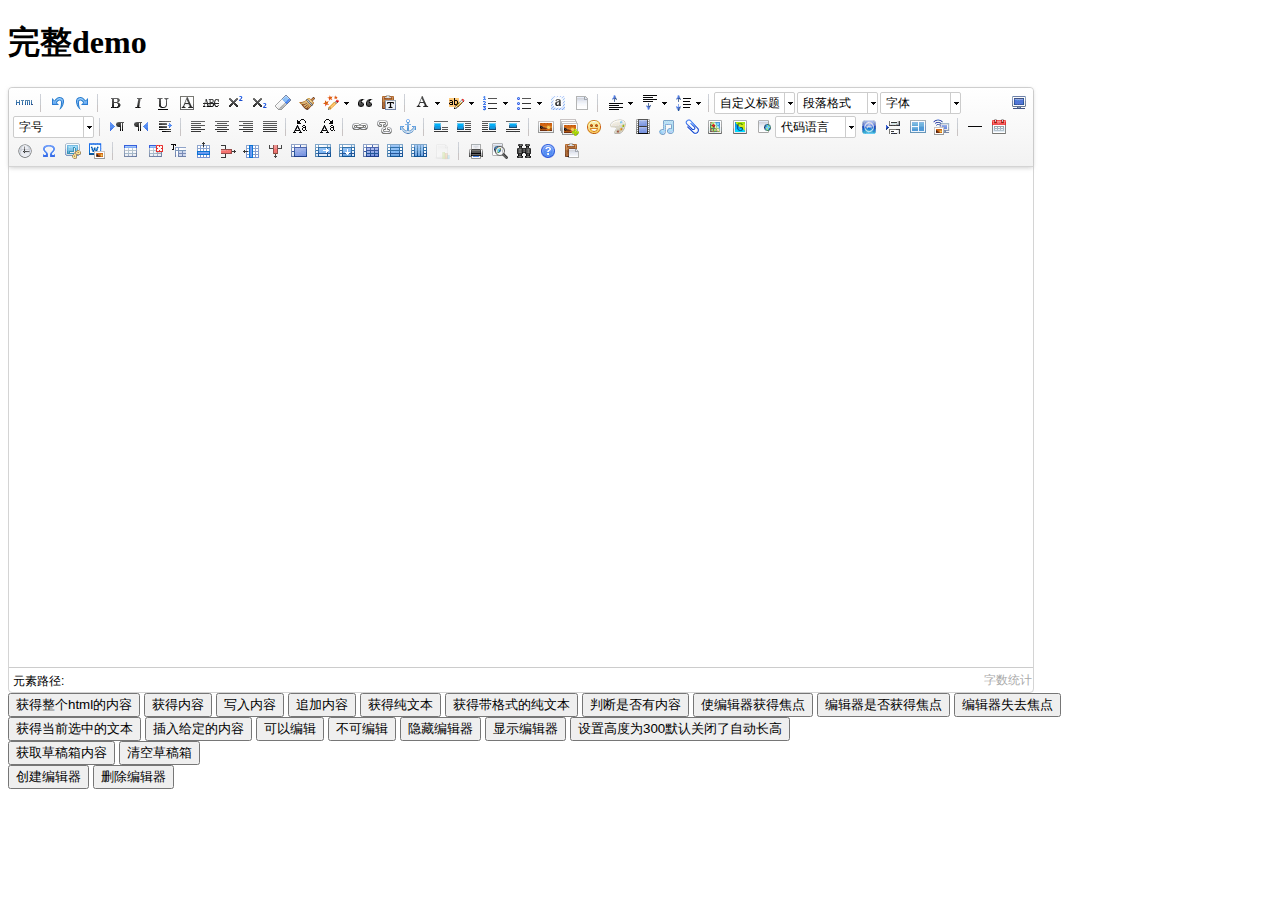
<file: lib/ueditor/1.4.3/index.html>
<!DOCTYPE HTML PUBLIC "-//W3C//DTD HTML 4.01 Transitional//EN"
        "http://www.w3.org/TR/html4/loose.dtd">
<html>
<head>
    <title>完整demo</title>
    <meta http-equiv="Content-Type" content="text/html;charset=utf-8"/>
    <script type="text/javascript" charset="utf-8" src="ueditor.config.js"></script>
    <script type="text/javascript" charset="utf-8" src="ueditor.all.min.js"> </script>
    <!--建议手动加在语言，避免在ie下有时因为加载语言失败导致编辑器加载失败-->
    <!--这里加载的语言文件会覆盖你在配置项目里添加的语言类型，比如你在配置项目里配置的是英文，这里加载的中文，那最后就是中文-->
    <script type="text/javascript" charset="utf-8" src="lang/zh-cn/zh-cn.js"></script>

    <style type="text/css">
        div{
            width:100%;
        }
    </style>
</head>
<body>
<div>
    <h1>完整demo</h1>
    <script id="editor" type="text/plain" style="width:1024px;height:500px;"></script>
</div>
<div id="btns">
    <div>
        <button onclick="getAllHtml()">获得整个html的内容</button>
        <button onclick="getContent()">获得内容</button>
        <button onclick="setContent()">写入内容</button>
        <button onclick="setContent(true)">追加内容</button>
        <button onclick="getContentTxt()">获得纯文本</button>
        <button onclick="getPlainTxt()">获得带格式的纯文本</button>
        <button onclick="hasContent()">判断是否有内容</button>
        <button onclick="setFocus()">使编辑器获得焦点</button>
        <button onmousedown="isFocus(event)">编辑器是否获得焦点</button>
        <button onmousedown="setblur(event)" >编辑器失去焦点</button>

    </div>
    <div>
        <button onclick="getText()">获得当前选中的文本</button>
        <button onclick="insertHtml()">插入给定的内容</button>
        <button id="enable" onclick="setEnabled()">可以编辑</button>
        <button onclick="setDisabled()">不可编辑</button>
        <button onclick=" UE.getEditor('editor').setHide()">隐藏编辑器</button>
        <button onclick=" UE.getEditor('editor').setShow()">显示编辑器</button>
        <button onclick=" UE.getEditor('editor').setHeight(300)">设置高度为300默认关闭了自动长高</button>
    </div>

    <div>
        <button onclick="getLocalData()" >获取草稿箱内容</button>
        <button onclick="clearLocalData()" >清空草稿箱</button>
    </div>

</div>
<div>
    <button onclick="createEditor()">
    创建编辑器</button>
    <button onclick="deleteEditor()">
    删除编辑器</button>
</div>

<script type="text/javascript">

    //实例化编辑器
    //建议使用工厂方法getEditor创建和引用编辑器实例，如果在某个闭包下引用该编辑器，直接调用UE.getEditor('editor')就能拿到相关的实例
    var ue = UE.getEditor('editor');


    function isFocus(e){
        alert(UE.getEditor('editor').isFocus());
        UE.dom.domUtils.preventDefault(e)
    }
    function setblur(e){
        UE.getEditor('editor').blur();
        UE.dom.domUtils.preventDefault(e)
    }
    function insertHtml() {
        var value = prompt('插入html代码', '');
        UE.getEditor('editor').execCommand('insertHtml', value)
    }
    function createEditor() {
        enableBtn();
        UE.getEditor('editor');
    }
    function getAllHtml() {
        alert(UE.getEditor('editor').getAllHtml())
    }
    function getContent() {
        var arr = [];
        arr.push("使用editor.getContent()方法可以获得编辑器的内容");
        arr.push("内容为：");
        arr.push(UE.getEditor('editor').getContent());
        alert(arr.join("\n"));
    }
    function getPlainTxt() {
        var arr = [];
        arr.push("使用editor.getPlainTxt()方法可以获得编辑器的带格式的纯文本内容");
        arr.push("内容为：");
        arr.push(UE.getEditor('editor').getPlainTxt());
        alert(arr.join('\n'))
    }
    function setContent(isAppendTo) {
        var arr = [];
        arr.push("使用editor.setContent('欢迎使用ueditor')方法可以设置编辑器的内容");
        UE.getEditor('editor').setContent('欢迎使用ueditor', isAppendTo);
        alert(arr.join("\n"));
    }
    function setDisabled() {
        UE.getEditor('editor').setDisabled('fullscreen');
        disableBtn("enable");
    }

    function setEnabled() {
        UE.getEditor('editor').setEnabled();
        enableBtn();
    }

    function getText() {
        //当你点击按钮时编辑区域已经失去了焦点，如果直接用getText将不会得到内容，所以要在选回来，然后取得内容
        var range = UE.getEditor('editor').selection.getRange();
        range.select();
        var txt = UE.getEditor('editor').selection.getText();
        alert(txt)
    }

    function getContentTxt() {
        var arr = [];
        arr.push("使用editor.getContentTxt()方法可以获得编辑器的纯文本内容");
        arr.push("编辑器的纯文本内容为：");
        arr.push(UE.getEditor('editor').getContentTxt());
        alert(arr.join("\n"));
    }
    function hasContent() {
        var arr = [];
        arr.push("使用editor.hasContents()方法判断编辑器里是否有内容");
        arr.push("判断结果为：");
        arr.push(UE.getEditor('editor').hasContents());
        alert(arr.join("\n"));
    }
    function setFocus() {
        UE.getEditor('editor').focus();
    }
    function deleteEditor() {
        disableBtn();
        UE.getEditor('editor').destroy();
    }
    function disableBtn(str) {
        var div = document.getElementById('btns');
        var btns = UE.dom.domUtils.getElementsByTagName(div, "button");
        for (var i = 0, btn; btn = btns[i++];) {
            if (btn.id == str) {
                UE.dom.domUtils.removeAttributes(btn, ["disabled"]);
            } else {
                btn.setAttribute("disabled", "true");
            }
        }
    }
    function enableBtn() {
        var div = document.getElementById('btns');
        var btns = UE.dom.domUtils.getElementsByTagName(div, "button");
        for (var i = 0, btn; btn = btns[i++];) {
            UE.dom.domUtils.removeAttributes(btn, ["disabled"]);
        }
    }

    function getLocalData () {
        alert(UE.getEditor('editor').execCommand( "getlocaldata" ));
    }

    function clearLocalData () {
        UE.getEditor('editor').execCommand( "clearlocaldata" );
        alert("已清空草稿箱")
    }
</script>
</body>
</html>
</file>
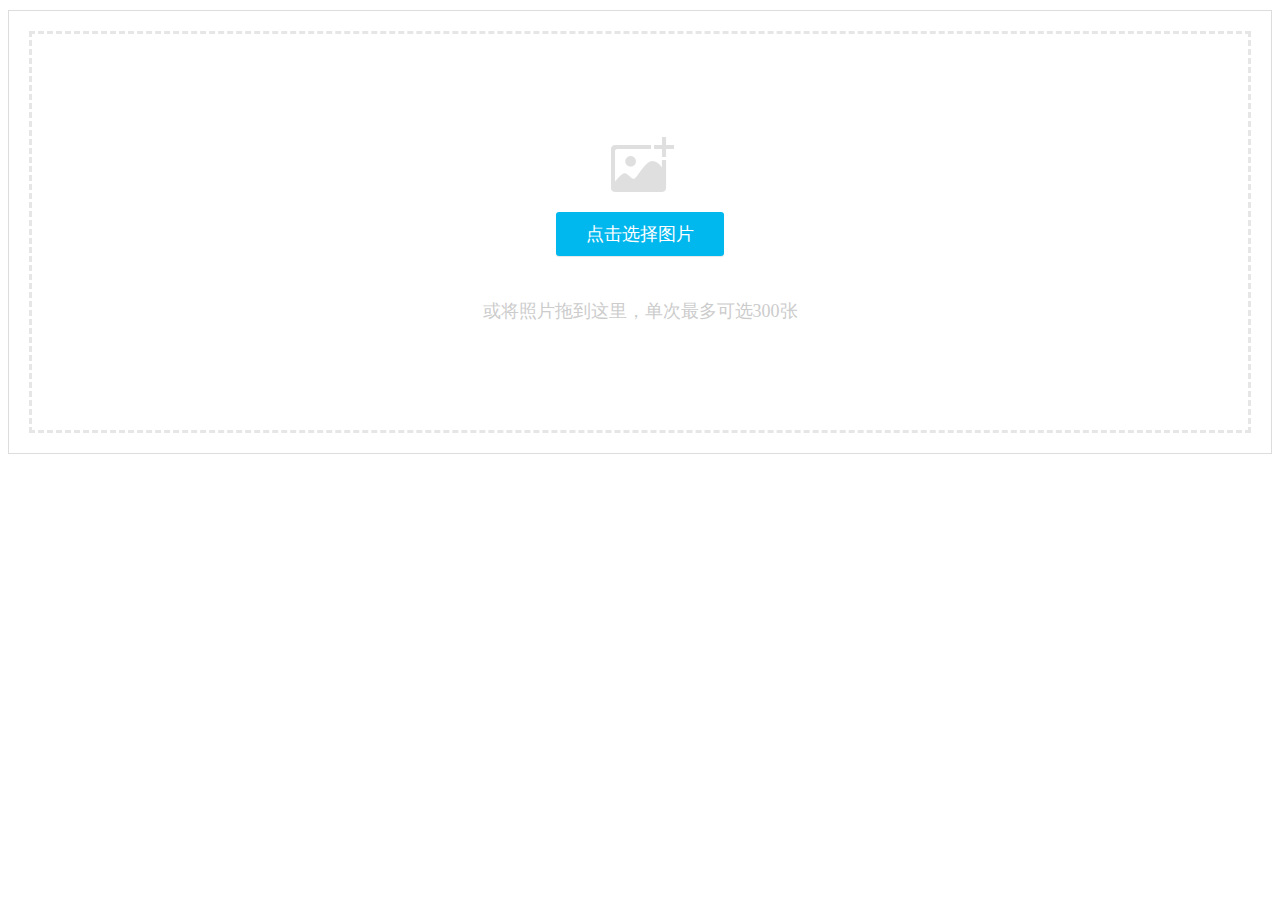
<file: lib/webuploader/0.1.5/image-upload/index.html>
<!DOCTYPE HTML>
<html>
<head>
<meta charset="utf-8">
<title>WebUploader演示</title>
<link rel="stylesheet" type="text/css" href="../webuploader.css" />
</head>
<body>
<div class="uploader-list-container">
	<div class="queueList">
		<div id="dndArea" class="placeholder">
			<div id="filePicker-2"></div>
			<p>或将照片拖到这里，单次最多可选300张</p>
		</div>
	</div>
	<div class="statusBar" style="display:none;">
		<div class="progress"> <span class="text">0%</span> <span class="percentage"></span> </div>
		<div class="info"></div>
		<div class="btns">
			<div id="filePicker2"></div>
			<div class="uploadBtn">开始上传</div>
		</div>
	</div>
</div>
<script type="text/javascript" src="../../../jquery/1.9.1/jquery.min.js"></script> 
<script type="text/javascript" src="../webuploader.min.js"></script> 
<script type="text/javascript" src="upload.js"></script>
</body>
</html>
</file>
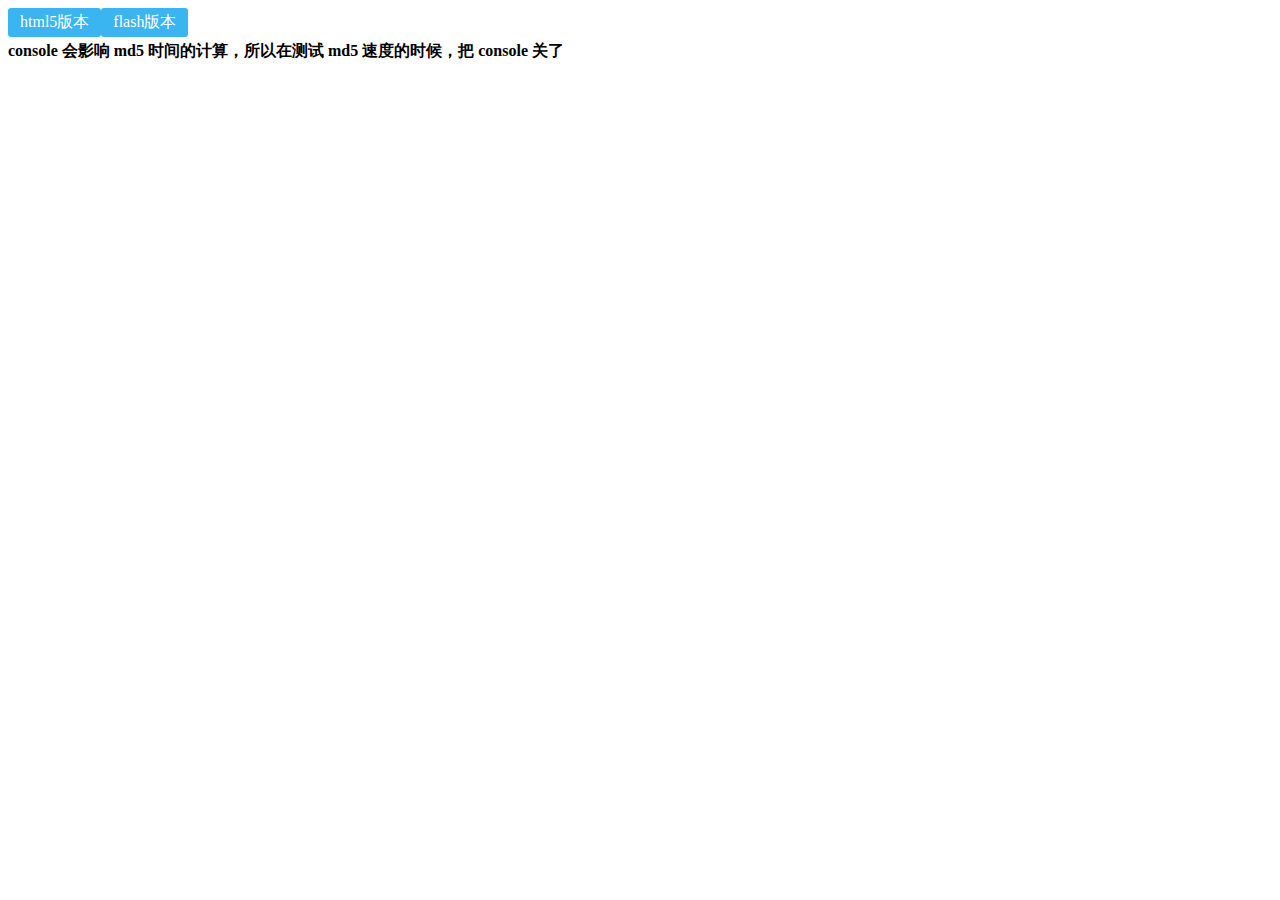
<file: lib/webuploader/0.1.5/md5-demo/index.html>
<!DOCTYPE HTML>
<html>
<head>
<meta charset="utf-8">
<title>WebUploader演示 - 带裁剪功能</title>
<link rel="stylesheet" type="text/css" href="../webuploader.css" />
</head>
<body>
<div id="wrapper">
	<div class="uploader-container">
		<div id="filePicker">html5版本</div>
		<div id="filePicker2">flash版本</div>
	</div>
	<div id="log"> <strong>console 会影响 md5 时间的计算，所以在测试 md5 速度的时候，把 console 关了</strong> </div>
</div>
<script type="text/javascript" src="../../../jquery/1.9.1/jquery.min.js"></script> 
<script type="text/javascript" src="../webuploader.min.js"></script> 
<script type="text/javascript" src="script.js"></script>
</body>
</html>
</file>
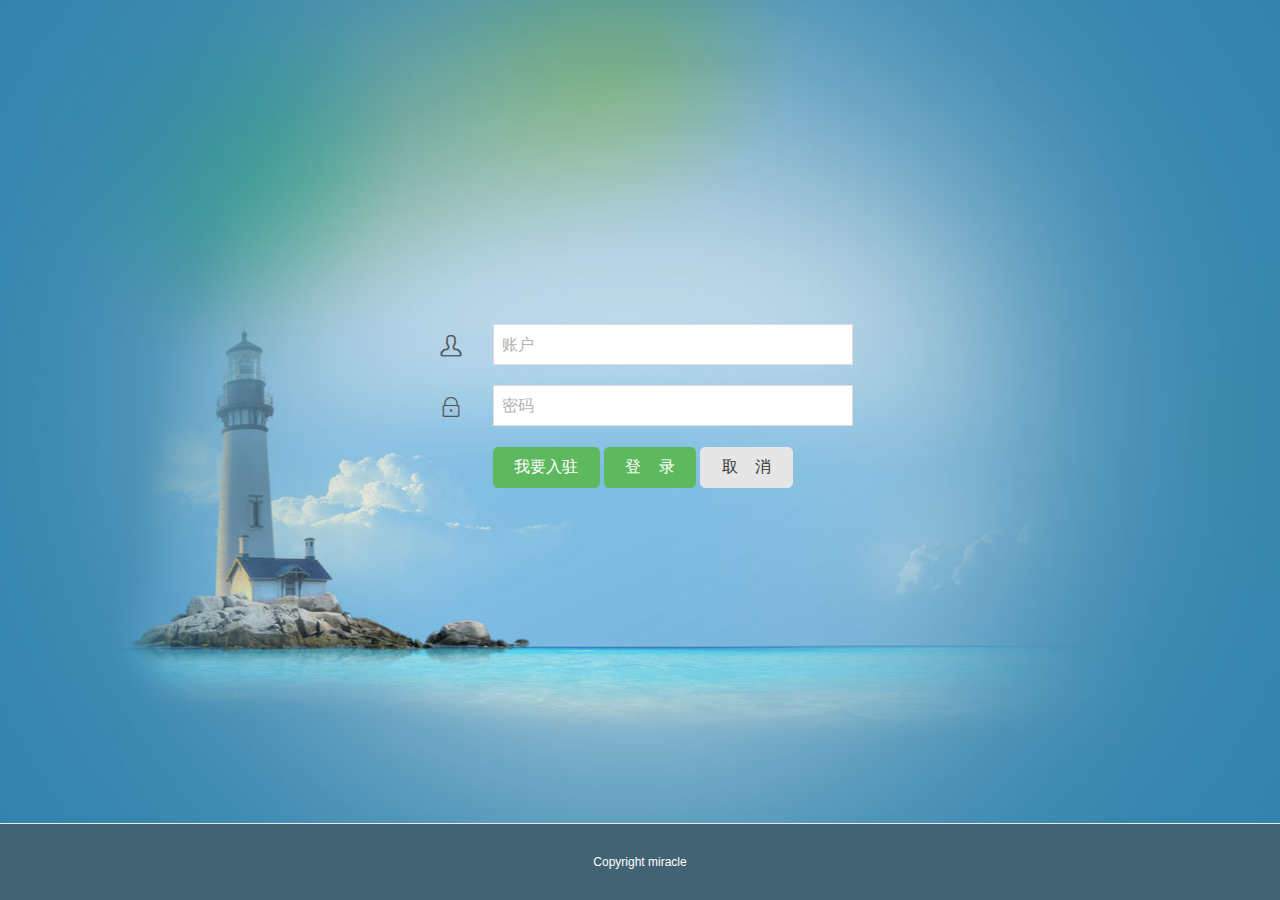
<file: admin-add.html>
<!DOCTYPE HTML>
<html>
<head>
<meta charset="utf-8">
<meta name="renderer" content="webkit|ie-comp|ie-stand">
<meta http-equiv="X-UA-Compatible" content="IE=edge,chrome=1">
<meta name="viewport" content="width=device-width,initial-scale=1,minimum-scale=1.0,maximum-scale=1.0,user-scalable=no" />
<meta http-equiv="Cache-Control" content="no-siteapp" />
<!--[if lt IE 9]>
<script type="text/javascript" src="lib/html5shiv.js"></script>
<script type="text/javascript" src="lib/respond.min.js"></script>
<![endif]-->
<link rel="stylesheet" type="text/css" href="static/h-ui/css/H-ui.min.css" />
<link rel="stylesheet" type="text/css" href="static/h-ui.admin/css/H-ui.admin.css" />
<link rel="stylesheet" type="text/css" href="lib/Hui-iconfont/1.0.8/iconfont.css" />
<link rel="stylesheet" type="text/css" href="static/h-ui.admin/skin/default/skin.css" id="skin" />
<link rel="stylesheet" type="text/css" href="static/h-ui.admin/css/style.css" />
<!--[if IE 6]>
<script type="text/javascript" src="lib/DD_belatedPNG_0.0.8a-min.js" ></script>
<script>DD_belatedPNG.fix('*');</script>
<![endif]-->
<title>添加管理员</title>
</head>
<body>
<article class="page-container">
	<form class="form form-horizontal" id="form-admin-add">
		<input id="adminname" type="hidden" name="cinemaName" value="">
	<div class="row cl">
		<label class="form-label col-xs-4 col-sm-3"><span class="c-red">*</span>账号：</label>
		<div class="formControls col-xs-8 col-sm-9">
			<input type="text" class="input-text" value="" placeholder="" id="adminName" name="adminName">
		</div>
	</div>
	<div class="row cl">
		<label class="form-label col-xs-4 col-sm-3"><span class="c-red">*</span>初始密码：</label>
		<div class="formControls col-xs-8 col-sm-9">
			<input type="password" class="input-text" autocomplete="off" value="" placeholder="密码" id="adminPassword" name="adminPassword">
		</div>
	</div>
	<div class="row cl">
		<label class="form-label col-xs-4 col-sm-3"><span class="c-red">*</span>确认密码：</label>
		<div class="formControls col-xs-8 col-sm-9">
			<input type="password" class="input-text" autocomplete="off" value="" placeholder="确认新密码" id="adminPassword2" name="adminPassword2">
		</div>
	</div>
	
	<div class="row cl">
		<label class="form-label col-xs-4 col-sm-3"><span class="c-red">*</span>手机：</label>
		<div class="formControls col-xs-8 col-sm-9">
			<input type="text" class="input-text" value="" placeholder="" id="adminPhone" name="adminPhone">
		</div>
	</div>
	<div class="row cl">
		<label class="form-label col-xs-4 col-sm-3"><span class="c-red">*</span>邮箱：</label>
		<div class="formControls col-xs-8 col-sm-9">
			<input type="text" class="input-text" placeholder="@" name="adminEmail" id="adminEmail">
		</div>
	</div>
	
	<div class="row cl">
		<div class="col-xs-8 col-sm-9 col-xs-offset-4 col-sm-offset-3">
			<input class="btn btn-primary radius" type="submit" value="&nbsp;&nbsp;提交&nbsp;&nbsp;">
		</div>
	</div>
	</form>
</article>

<!--_footer 作为公共模版分离出去--> 
<script type="text/javascript" src="lib/jquery/1.9.1/jquery.min.js"></script> 
<script type="text/javascript" src="lib/layer/2.4/layer.js"></script>
<script type="text/javascript" src="static/h-ui/js/H-ui.min.js"></script> 
<script type="text/javascript" src="static/h-ui.admin/js/H-ui.admin.js"></script> <!--/_footer 作为公共模版分离出去-->

<!--请在下方写此页面业务相关的脚本-->
<script type="text/javascript" src="lib/jquery.validation/1.14.0/jquery.validate.js"></script> 
<script type="text/javascript" src="lib/jquery.validation/1.14.0/validate-methods.js"></script> 
<script type="text/javascript" src="lib/jquery.validation/1.14.0/messages_zh.js"></script> 
<script type="text/javascript">
$(function(){
	$('.skin-minimal input').iCheck({
		checkboxClass: 'icheckbox-blue',
		radioClass: 'iradio-blue',
		increaseArea: '20%'
	});
	
	$("#form-admin-add").validate({
		rules:{
			adminName:{
				required:true,
				minlength:4,
				maxlength:16
			},
			adminPassword:{
				required:true,
			},
			adminPassword2:{
				required:true,
				equalTo: "#adminPassword"
			},
			adminPhone:{
				required:true,
				isPhone:true,
			},
			adminEmail:{
				required:true,
				email:true,
			},
			adminRole:{
				required:true,
			},
		},
		onkeyup:false,
		focusCleanup:true,
		success:"valid",
		submitHandler:function(form){
			
			var index = parent.layer.getFrameIndex(window.name);
			parent.$('.btn-refresh').click();
			//parent.layer.close(index);
		}
	});
});
</script> 
<script type="text/javascript" src="js/admin_add.js"></script>
<script type="text/javascript" src="js/login_status.js"></script>
<!--/请在上方写此页面业务相关的脚本-->
</body>
</html>
</file>
<file: lib/webuploader/0.1.5/webuploader.css>
.webuploader-container{position: relative; display:inline-block; vertical-align:top}
.webuploader-element-invisible{position: absolute !important;clip: rect(1px 1px 1px 1px);/* IE6, IE7*/clip: rect(1px,1px,1px,1px)}
.webuploader-pick{position: relative;display: inline-block;cursor: pointer;background:#3bb4f2;padding:4px 12px;color: #fff;text-align: center;border-radius: 3px;overflow: hidden}
.webuploader-pick-hover{background: #00a2d4}
.webuploader-pick-disable{opacity: 0.6;pointer-events:none}
.uploader-list{width: 100%;overflow: hidden}
.btn-uploadstar{vertical-align:top}
.file-item{float: left;position: relative;margin: 0 20px 20px 0;padding: 4px}
.file-item .error{position: absolute;top: 4px;left: 4px;right: 4px;background: red;color: white;text-align: center;height: 20px;font-size: 14px;line-height: 23px}
.file-item .info{position: absolute;left: 4px;bottom: 4px;right: 4px;height: 20px;line-height: 20px;text-indent: 5px;background: rgba(0, 0, 0, 0.6);color: white;overflow: hidden;white-space: nowrap;text-overflow : ellipsis;font-size: 12px;z-index: 10}
.upload-state-done:after{content:"\f00c";font-family: FontAwesome;font-style: normal;font-weight: normal;line-height: 1;-webkit-font-smoothing: antialiased;-moz-osx-font-smoothing: grayscale;font-size: 32px;position: absolute;bottom: 0;right: 4px;color: #4cae4c;z-index: 99}
.cropper-container{position: relative; overflow: hidden; -webkit-user-select: none; -moz-user-select: none; -ms-user-select: none; user-select: none; background-color: #fff; -webkit-tap-highlight-color: transparent; -webkit-touch-callout: none;}
.cropper-container .cropper-modal{position: absolute; top: 0; right: 0; bottom: 0; left: 0; background: #000; filter: alpha(opacity=50); opacity: .5;}
.cropper-container .cropper-dragger{position: absolute; top: 10%; left: 10%; width: 80%; height: 80%;}
.cropper-container .cropper-preview{display: block; width: 100%; height: 100%; -webkit-box-sizing: border-box; -moz-box-sizing: border-box; box-sizing: border-box; overflow: hidden; border-color: #69f; border-color: rgba(51, 102, 255, .75); border-style: solid; border-width: 1px;}
.cropper-container .cropper-dashed{position: absolute; display: block; filter: alpha(opacity=50); border: 0 dashed #fff; opacity: .5;}
.cropper-container .dashed-h{top: 33.3%; left: 0; width: 100%; height: 33.3%; border-top-width: 1px; border-bottom-width: 1px;}
.cropper-container .dashed-v{top: 0; left: 33.3%; width: 33.3%; height: 100%; border-right-width: 1px; border-left-width: 1px;}
.cropper-container .cropper-face,
.cropper-container .cropper-line,
.cropper-container .cropper-point{position: absolute; display: block; width: 100%; height: 100%; filter: alpha(opacity=10); opacity: .1;}
.cropper-container .cropper-face{top: 0; left: 0; cursor: move; background-color: #fff;}
.cropper-container .cropper-line{background-color: #69f;}
.cropper-container .line-e{top: 0; right: -2px; width: 5px; cursor: e-resize;}
.cropper-container .line-n{top: -2px; left: 0; height: 5px; cursor: n-resize;}
.cropper-container .line-w{top: 0; left: -2px; width: 5px; cursor: w-resize;}
.cropper-container .line-s{bottom: -2px; left: 0; height: 5px; cursor: s-resize;}
.cropper-container .cropper-point{width: 5px; height: 5px; background-color: #69f; filter: alpha(opacity=75); opacity: .75;}
.cropper-container .point-e{top: 49%; right: -2px; cursor: e-resize;}
.cropper-container .point-n{top: -2px; left: 49%; cursor: n-resize;}
.cropper-container .point-w{top: 49%; left: -2px; cursor: w-resize;}
.cropper-container .point-s{bottom: -2px; left: 49%; cursor: s-resize;}
.cropper-container .point-ne{top: -2px; right: -2px; cursor: ne-resize;}
.cropper-container .point-nw{top: -2px; left: -2px; cursor: nw-resize;}
.cropper-container .point-sw{bottom: -2px; left: -2px; cursor: sw-resize;}
.cropper-container .point-se{right: -2px; bottom: -2px; width: 20px; height: 20px; cursor: se-resize; filter: alpha(opacity=100); opacity: 1;}
.cropper-container .point-se:before{position: absolute; right: -50%; bottom: -50%; display: block; width: 200%; height: 200%; content: " "; background-color: #69f; filter: alpha(opacity=0); opacity: 0;}
@media (min-width: 768px){.cropper-container .point-se{width: 15px; height: 15px;}}
@media (min-width: 992px){.cropper-container .point-se{width: 10px; height: 10px;}}
@media (min-width: 1200px){.cropper-container .point-se{width: 5px; height: 5px; filter: alpha(opacity=75); opacity: .75;}}
.cropper-hidden{display: none !important;}
.img-preview{width: 160px; height: 90px; margin-top: 1em; border: 1px solid #ccc;}


.uploader-list-container{color: #838383; font-size: 12px; margin-top: 10px; background-color: #FFF; border:solid 1px #ddd}
.uploader-list-container .queueList{margin: 20px;}
.element-invisible{position: absolute !important; clip: rect(1px 1px 1px 1px); /* IE6, IE7 */ clip: rect(1px,1px,1px,1px);}
.uploader-list-container .placeholder{border: 3px dashed #e6e6e6; min-height: 238px; padding-top: 158px; text-align: center; background: url(images/image.png) center 93px no-repeat; color: #cccccc; font-size: 18px; position: relative;}
.uploader-list-container .placeholder .webuploader-pick{font-size: 18px; background: #00b7ee; border-radius: 3px; line-height: 44px; padding: 0 30px; color: #fff; display: inline-block; margin: 20px auto; cursor: pointer; box-shadow: 0 1px 1px rgba(0, 0, 0, 0.1);}
.uploader-list-container .placeholder .webuploader-pick-hover{background: #00a2d4;}
.uploader-list-container .placeholder .flashTip{color: #666666; font-size: 12px; position: absolute; width: 100%; text-align: center; bottom: 20px;}
.uploader-list-container .placeholder .flashTip a{color: #0785d1; text-decoration: none;}
.uploader-list-container .placeholder .flashTip a:hover{text-decoration: underline;}
.uploader-list-container .placeholder.webuploader-dnd-over{border-color: #999999;}
.uploader-list-container .placeholder.webuploader-dnd-over.webuploader-dnd-denied{border-color: red;}
.uploader-list-container .filelist{list-style: none; margin: 0; padding: 0;}
.uploader-list-container .filelist:after{content: ''; display: block; width: 0; height: 0; overflow: hidden; clear: both;}
.uploader-list-container .filelist li{width: 110px; height: 110px; background: url(images/bg.png) no-repeat; text-align: center; margin: 0 8px 20px 0; position: relative; display: inline; float: left; overflow: hidden; font-size: 12px;}
.uploader-list-container .filelist li p.log{position: relative; top: -45px;}
.uploader-list-container .filelist li p.title{position: absolute; top: 0; left: 0; width: 100%; overflow: hidden; white-space: nowrap; text-overflow : ellipsis; top: 5px; text-indent: 5px; text-align: left;}
.uploader-list-container .filelist li p.progress{position: absolute; width: 100%; bottom: 0; left: 0; height: 8px; overflow: hidden; z-index: 50;}
.uploader-list-container .filelist li p.progress span{display: none; overflow: hidden; width: 0; height: 100%; background: #1483d8 url(images/progress.png) repeat-x; -webit-transition: width 200ms linear; -moz-transition: width 200ms linear; -o-transition: width 200ms linear; -ms-transition: width 200ms linear; transition: width 200ms linear; -webkit-animation: progressmove 2s linear infinite; -moz-animation: progressmove 2s linear infinite; -o-animation: progressmove 2s linear infinite; -ms-animation: progressmove 2s linear infinite; animation: progressmove 2s linear infinite; -webkit-transform: translateZ(0);}
@-webkit-keyframes progressmove{0%{background-position: 0 0;} 100%{background-position: 17px 0;}}
@-moz-keyframes progressmove{0%{background-position: 0 0;} 100%{background-position: 17px 0;}}
@keyframes progressmove{0%{background-position: 0 0;} 100%{background-position: 17px 0;}}
.uploader-list-container .filelist li p.imgWrap{position: relative; z-index: 2; line-height: 110px; vertical-align: middle; overflow: hidden; width: 110px; height: 110px; -webkit-transform-origin: 50% 50%; -moz-transform-origin: 50% 50%; -o-transform-origin: 50% 50%; -ms-transform-origin: 50% 50%; transform-origin: 50% 50%; -webit-transition: 200ms ease-out; -moz-transition: 200ms ease-out; -o-transition: 200ms ease-out; -ms-transition: 200ms ease-out; transition: 200ms ease-out;}
.uploader-list-container .filelist li img{width: 100%;}
.uploader-list-container .filelist li p.error{background: #f43838; color: #fff; position: absolute; bottom: 0; left: 0; height: 28px; line-height: 28px; width: 100%; z-index: 100;}
.uploader-list-container .filelist li .success{display: block; position: absolute; left: 0; bottom: 0; height: 40px; width: 100%; z-index: 200; background: url(images/success.png) no-repeat right bottom;}
.uploader-list-container .filelist div.file-panel{position: absolute; height: 0; filter: progid:DXImageTransform.Microsoft.gradient(GradientType=0,startColorstr='#80000000', endColorstr='#80000000')\0; background: rgba( 0, 0, 0, 0.5 ); width: 100%; top: 0; left: 0; overflow: hidden; z-index: 300;}
.uploader-list-container .filelist div.file-panel span{width: 24px; height: 24px; display: inline; float: right; text-indent: -9999px; overflow: hidden; background: url(images/icons.png) no-repeat; margin: 5px 1px 1px; cursor: pointer;}
.uploader-list-container .filelist div.file-panel span.rotateLeft{background-position: 0 -24px;}
.uploader-list-container .filelist div.file-panel span.rotateLeft:hover{background-position: 0 0;}
.uploader-list-container .filelist div.file-panel span.rotateRight{background-position: -24px -24px;}
.uploader-list-container .filelist div.file-panel span.rotateRight:hover{background-position: -24px 0;}
.uploader-list-container .filelist div.file-panel span.cancel{background-position: -48px -24px;}
.uploader-list-container .filelist div.file-panel span.cancel:hover{background-position: -48px 0;}
.uploader-list-container .statusBar{height: 63px; border-top: 1px solid #dadada; padding: 0 20px; line-height: 63px; vertical-align: middle; position: relative;}
.uploader-list-container .statusBar .progress{border: 1px solid #1483d8; width: 198px; background: #fff; height: 18px; position: relative; display: inline-block; text-align: center; line-height: 20px; color: #6dbfff; position: relative; margin-right: 10px;}
.uploader-list-container .statusBar .progress span.percentage{width: 0; height: 100%; left: 0; top: 0; background: #1483d8; position: absolute;}
.uploader-list-container .statusBar .progress span.text{position: relative; z-index: 10;}
.uploader-list-container .statusBar .info{display: inline-block; font-size: 14px; color: #666666;}
.uploader-list-container .statusBar .btns{position: absolute; top: 10px; right: 20px; line-height: 40px;}
#filePicker{display: inline-block; float: left;}
.uploader-list-container .statusBar .btns .webuploader-pick,
.uploader-list-container .statusBar .btns .uploadBtn,
.uploader-list-container .statusBar .btns .uploadBtn.state-uploading,
.uploader-list-container .statusBar .btns .uploadBtn.state-paused{background: #ffffff; border: 1px solid #cfcfcf; color: #565656; padding: 0 18px; display: inline-block; border-radius: 3px; margin-left: 10px; cursor: pointer; font-size: 14px; float: left;}
.uploader-list-container .statusBar .btns .webuploader-pick-hover,
.uploader-list-container .statusBar .btns .uploadBtn:hover,
.uploader-list-container .statusBar .btns .uploadBtn.state-uploading:hover,
.uploader-list-container .statusBar .btns .uploadBtn.state-paused:hover{background: #f0f0f0;}
.uploader-list-container .statusBar .btns .uploadBtn{background: #00b7ee; color: #fff; border-color: transparent;}
.uploader-list-container .statusBar .btns .uploadBtn:hover{background: #00a2d4;}
.uploader-list-container .statusBar .btns .uploadBtn.disabled{pointer-events: none; opacity: 0.6;}
</file>
<file: static/h-ui.admin/css/H-ui.admin.css>
@charset "utf-8";
/* -----------H-ui前端框架-------------
* H-ui.admin.css v2.5
* http://www.h-ui.net/
* Created & Modified by guojunhui
* Date modified 2016.05.31
*
* Copyright 2013-2016 北京颖杰联创科技有限公司 All rights reserved.
* Licensed under MIT license.
* http://opensource.org/licenses/MIT
*
*/
html{height:100%}
body{min-height: 100%;position: relative;font-size:14px;color:#333; background-color:#fff}
a{color:#333}a:hover,a:focus,.maincolor,.maincolor a{color:#06c}
.bg-1{ background-color:#f5fafe}
h4{line-height:30px}

/*页面框架*/
.Hui-header{position:absolute;top:0; right:0; left:0;height:44px;z-index:999; padding:0 15px}
.Hui-aside{position: absolute;top:44px;bottom:0;left:0;padding-top:10px;width:199px;z-index:99;overflow:auto; background-color:rgba(238,238,238,0.98);_background-color:rgb(238,238,238);border-right: 1px solid #e5e5e5}
.Hui-article-box{position: absolute;top:44px;right:0;bottom: 0;left:199px; overflow:hidden; z-index:1; background-color:#fff}
	.Hui-article{position: absolute;top:34px;bottom:0;left:0; right:0;overflow:auto;z-index:1}
.Hui-container{ padding:45px 0 0}
.Hui-aside,.Hui-article-box,.dislpayArrow{-moz-transition: all 0.2s ease 0s;-webkit-transition: all 0.2s ease 0s;-ms-transition: all 0.2s ease 0s;-o-transition: all 0.2s ease 0s;transition: all 0.2s ease 0s}
.big-page .Hui-article-box,.big-page .dislpayArrow,.big-page .breadcrumb{left:0px}
.big-page .Hui-aside{ left:-200px}
.page-container{ padding:20px}
@media (max-width: 767px) {
	.page-container{ padding:15px}
}
/*组件*/
/*logo*/

/*导航*/
#Hui-nav > ul > li{ font-weight:normal}
@media (max-width: 767px) {
	#Hui-nav{display: block; top: 0; left: 65px; right: 65px}
	#Hui-nav > ul { width: 100%}
	#Hui-nav > ul > li{ width: 24%;text-align:center;}
	#Hui-nav > ul > li a{ text-align: center; padding: 0}
}
#Hui-userbar{right:20px; position:absolute; top:0;}
#Hui-userbar > ul > li > a{padding:0 10px}
	
#Hui-msg .badge{ position:absolute; left:19px; top:4px; font-size:12px; font-weight:normal; padding:1px 5px}
/*左侧菜单*/
.Hui-aside .menu_dropdown dl{ margin-bottom:0}
.Hui-aside .menu_dropdown dt{display:block;line-height:35px;padding-left:15px;cursor:pointer;position:relative;border-bottom: 1px solid #e5e5e5;font-weight:normal}
.Hui-aside .menu_dropdown dt .menu_dropdown-arrow{ position:absolute;overflow: hidden; top:0; right:15px;transition-duration:0.3s ;transition-property:all}
.Hui-aside .menu_dropdown dd{ display:none}
.Hui-aside .menu_dropdown dt.selected .menu_dropdown-arrow{transform: rotate(180deg)}
.Hui-aside .menu_dropdown dd.selected{display:block; margin-left:0px}
.Hui-aside .menu_dropdown ul{padding:0px}
.Hui-aside .menu_dropdown li{line-height:35px;overflow:hidden;zoom:1}
.Hui-aside .menu_dropdown li a{padding-left:15px; display:block;font-weight: bold; margin:0}
.Hui-aside .menu_dropdown li a i{ font-weight: normal}
.Hui-aside .menu_dropdown dd ul{padding:3px 8px}
.Hui-aside .menu_dropdown dd li{line-height:32px}
.Hui-aside .menu_dropdown dd li a{line-height:32px;padding-left:26px; border-bottom:none; font-weight:normal}
.Hui-aside .menu_dropdown li a:hover{text-decoration:none}
.Hui-aside .menu_dropdown li.current a,.menu_dropdown li.current a:hover{background-color:rgba(255,255,255,0.2)}
/*菜单收缩切换*/
.dislpayArrow{position: absolute;top: 0;bottom: 0;left:200px;width:0px; height:100%;z-index:10}
.dislpayArrow a{ position:absolute; display:block; width:17px; height:61px;top:50%; margin-top:-30px;outline:none}
.dislpayArrow a.open{ background-position:0 -61px}
.dislpayArrow a:hover{ text-decoration:none; background-position:right 0}
.dislpayArrow a.open:hover{background-position:right -61px}

/*选项卡导航*/
.Hui-tabNav-wp{position:relative; height:35px;overflow:hidden}
.Hui-tabNav,
.Hui-tabNav .acrossTab li
,.Hui-tabNav .acrossTab li em{background-image:url(../images/acrossTab/acrossTab-2.png)}
.Hui-tabNav{height:35px; padding-right:75px;overflow:hidden; position:relative;background-color:#efeef0; background-repeat: repeat-x; background-position: 0 -175px;}
.Hui-tabNav .acrossTab{ position:absolute; height:26px; line-height:26px; background:none; top:8px; left:0;padding-top:0}
.Hui-tabNav .acrossTab li{height:26px;line-height:26px;}
.Hui-tabNav .acrossTab li em{ right:-16px; height: 26px; width: 16px}
.loading {background:url(../images/loading.gif) no-repeat center; height:100px}
.show_iframe{ position:absolute; top:0; right:0; left:0; bottom:0;}
.show_iframe iframe {position: absolute;bottom: 0;height: 100%;width: 100%}
.Hui-tabNav-more {position: absolute;right:0px;width:70px;top:4px;display: none}

/*面包屑导航*/
.breadcrumb{background-color:#f5f5f5; padding:0 20px; position:relative; z-index:99}
@media (max-width: 767px) {
	.breadcrumb{ padding:0 15px;}
	.show_iframe{-webkit-overflow-scrolling: touch;overflow-y: scroll;}
}

/*横向手机 竖向平板*/
@media (max-width: 767px) {
	.Hui-aside{ display:none;float:none; width:100%; height:auto; margin-top:0;padding-top:0;bottom:auto}
	.big-page .Hui-aside{ left:0!important}
		.menu_dropdown dt{line-height:44px}
		.menu_dropdown li,.menu_dropdown dd li,.menu_dropdown dd li a{ line-height:44px}
  .Hui-tabNav{ position:fixed; z-index:998}
  .Hui-article{ top:44px}
  .Hui-article-box{ position:static; left:0}
  .Hui-article-box .pd-20{padding:15px}
		.Hui-article{left:0}
		.Hui-container .bk-gray{ border:none}
		.Hui-container .pd-10{ padding:0}
}

/*==============以下是业务相关的样式====================*/
/*权限*/
.permission-list{ border:solid 1px #eee;}
.permission-list > dt{ background-color:#efefef;padding:5px 10px}
.permission-list > dd{ padding:10px; padding-left:30px}
.permission-list > dd > dl{ border-bottom:solid 1px #eee; padding:5px 0}
.permission-list > dd > dl > dt{ display:inline-block;float:left;white-space:nowrap;width:100px}
.permission-list > dd > dl > dd{ margin-left:100px;}
.permission-list > dd > dl > dd > label{ padding-right:10px}

/*图片预览*/
.portfolio-area{ margin-right: -20px;}
.portfolio-area li{position: relative; float: left; margin-right: 20px; width:162px; height:162px;margin-top: 20px;}
.portfolio-area li.hover{ z-index:9}
.portfolio-area li .portfoliobox{ position: absolute; top: 0; left: 0; width: 152px; height: 152px;padding:5px;border: solid 1px #eee; background-color: #fff;}
.portfolio-area li .checkbox{position: absolute; top: 10px; right: 5px; cursor:pointer}
.portfolio-area li.hover .portfoliobox{ height:auto;padding-bottom:10px;box-shadow:0 1px 3px rgba(68, 68, 68,0.3);-moz-box-shadow:0 1px 3px rgba(68, 68, 68,0.3);-webkit-box-shadow:0 1px 3px rgba(68, 68, 68,0.3)}
.portfolio-area li .picbox{width: 150px; height: 150px;overflow: hidden;text-align: center;vertical-align:middle;display:table-cell; line-height:150px;}
.portfolio-area li .picbox img{max-width:150px; max-height:150px;vertical-align:middle;}
.portfolio-area li .textbox{ display: none; margin-top: 5px;}
.portfolio-area li.hover .textbox{ display: block;}
.portfolio-area li label{ display:block; cursor:pointer}
</file>
<file: lib/Hui-iconfont/1.0.8/iconfont.css>
/* -----------H-ui前端框架-------------
* iconfont.css v1.0.8
* http://www.h-ui.net/
* Created & Modified by guojunhui
* Date modified 2016.06.21
*
* Copyright 2013-2015 北京颖杰联创科技有限公司 All rights reserved.
* Licensed under MIT license.
* http://opensource.org/licenses/MIT
*
*/
@font-face {font-family: "Hui-iconfont";
  src: url('iconfont.eot'); /* IE9*/
  src: url('iconfont.eot?#iefix') format('embedded-opentype'), /* IE6-IE8 */
  url('iconfont.woff') format('woff'), /* chrome、firefox */
  url('iconfont.ttf') format('truetype'), /* chrome、firefox、opera、Safari, Android, iOS 4.2+*/
  url('iconfont.svg#Hui-iconfont') format('svg'); /* iOS 4.1- */
}

.Hui-iconfont {
  font-family:"Hui-iconfont" !important;
  font-style:normal;
  -webkit-font-smoothing: antialiased;
  -webkit-text-stroke-width: 0.2px;
  -moz-osx-font-smoothing: grayscale;
}
.Hui-iconfont-gotop:before { content: "\e684"; }
.Hui-iconfont-music:before { content: "\e60f"; }
.Hui-iconfont-tags:before { content: "\e64b"; }
.Hui-iconfont-jieri:before { content: "\e727"; }
.Hui-iconfont-jishiqi:before { content: "\e728"; }
.Hui-iconfont-pad:before { content: "\e64c"; }
.Hui-iconfont-lunzi:before { content: "\e64d"; }
.Hui-iconfont-jiandao:before { content: "\e64e"; }
.Hui-iconfont-xianshiqi:before { content: "\e64f"; }
.Hui-iconfont-zhaoxiangji:before { content: "\e650"; }
.Hui-iconfont-danfanxiangji:before { content: "\e651"; }
.Hui-iconfont-dayinji:before { content: "\e652"; }
.Hui-iconfont-user-zhanzhang:before { content: "\e653"; }
.Hui-iconfont-chajian:before { content: "\e654"; }
.Hui-iconfont-arrow1-bottom:before { content: "\e674"; }
.Hui-iconfont-arrow1-left:before { content: "\e678"; }
.Hui-iconfont-arrow1-top:before { content: "\e679"; }
.Hui-iconfont-arrow1-right:before { content: "\e67a"; }
.Hui-iconfont-jieri1:before { content: "\e655"; }
.Hui-iconfont-face-weixiao:before { content: "\e656"; }
.Hui-iconfont-face-chijing:before { content: "\e657"; }
.Hui-iconfont-face-dai:before { content: "\e658"; }
.Hui-iconfont-face-shuaku:before { content: "\e659"; }
.Hui-iconfont-face-mogui:before { content: "\e65a"; }
.Hui-iconfont-face-ganga:before { content: "\e65b"; }
.Hui-iconfont-face-qin:before { content: "\e65c"; }
.Hui-iconfont-face-nu:before { content: "\e65d"; }
.Hui-iconfont-face-zhayan:before { content: "\e65e"; }
.Hui-iconfont-face-shengqi:before { content: "\e65f"; }
.Hui-iconfont-face-ma:before { content: "\e660"; }
.Hui-iconfont-face-bishi:before { content: "\e661"; }
.Hui-iconfont-face-maimeng:before { content: "\e662"; }
.Hui-iconfont-face-jingdai:before { content: "\e663"; }
.Hui-iconfont-face-yun:before { content: "\e664"; }
.Hui-iconfont-home2:before { content: "\e67f"; }
.Hui-iconfont-search2:before { content: "\e665"; }
.Hui-iconfont-share2:before { content: "\e666"; }
.Hui-iconfont-face:before { content: "\e668"; }
.Hui-iconfont-wuliu:before { content: "\e669"; }
.Hui-iconfont-dianpu:before { content: "\e66a"; }
.Hui-iconfont-chexiao:before { content: "\e66b"; }
.Hui-iconfont-zhongzuo:before { content: "\e66c"; }
.Hui-iconfont-zan:before { content: "\e66d"; }
.Hui-iconfont-cai:before { content: "\e66e"; }
.Hui-iconfont-yuyin3:before { content: "\e66f"; }
.Hui-iconfont-cart2-selected:before { content: "\e670"; }
.Hui-iconfont-weizhi:before { content: "\e671"; }
.Hui-iconfont-face-ku:before { content: "\e688"; }
.Hui-iconfont-down:before { content: "\e640"; }
.Hui-iconfont-cart2-man:before { content: "\e672"; }
.Hui-iconfont-card2-kong:before { content: "\e673"; }
.Hui-iconfont-luyin:before { content: "\e619"; }
.Hui-iconfont-html:before { content: "\e69f"; }
.Hui-iconfont-css:before { content: "\e6a0"; }
.Hui-iconfont-android:before { content: "\e6a2"; }
.Hui-iconfont-github:before { content: "\e6d1"; }
.Hui-iconfont-html5:before { content: "\e6d2"; }
.Hui-iconfont-huangguan:before { content: "\e6d3"; }
.Hui-iconfont-news:before { content: "\e616"; }
.Hui-iconfont-slider-right:before { content: "\e63d"; }
.Hui-iconfont-slider-left:before { content: "\e67d"; }
.Hui-iconfont-tuku:before { content: "\e613"; }
.Hui-iconfont-shuru:before { content: "\e647"; }
.Hui-iconfont-sanjiao:before { content: "\e67e"; }
.Hui-iconfont-share-renren:before { content: "\e6d8"; }
.Hui-iconfont-share-tweibo:before { content: "\e6d9"; }
.Hui-iconfont-arrow2-left:before { content: "\e6d4"; }
.Hui-iconfont-paixu:before { content: "\e675"; }
.Hui-iconfont-niming:before { content: "\e624"; }
.Hui-iconfont-add:before { content: "\e600"; }
.Hui-iconfont-root:before { content: "\e62d"; }
.Hui-iconfont-xuanzhong:before { content: "\e676"; }
.Hui-iconfont-weixuanzhong:before { content: "\e677"; }
.Hui-iconfont-arrow2-bottom:before { content: "\e6d5"; }
.Hui-iconfont-arrow2-top:before { content: "\e6d6"; }
.Hui-iconfont-like2:before { content: "\e648"; }
.Hui-iconfont-arrow2-right:before { content: "\e6d7"; }
.Hui-iconfont-shangyishou:before { content: "\e6db"; }
.Hui-iconfont-xiayishou:before { content: "\e6e3"; }
.Hui-iconfont-share-weixin:before { content: "\e694"; }
.Hui-iconfont-shenhe-tingyong:before { content: "\e631"; }
.Hui-iconfont-gouxuan2:before { content: "\e601"; }
.Hui-iconfont-selected:before { content: "\e617"; }
.Hui-iconfont-jianhao:before { content: "\e6a1"; }
.Hui-iconfont-user-group:before { content: "\e62b"; }
.Hui-iconfont-yiguanzhu:before { content: "\e680"; }
.Hui-iconfont-gengduo3:before { content: "\e6f9"; }
.Hui-iconfont-comment:before { content: "\e622"; }
.Hui-iconfont-tongji-zhu:before { content: "\e618"; }
.Hui-iconfont-like:before { content: "\e649"; }
.Hui-iconfont-shangjia:before { content: "\e6dc"; }
.Hui-iconfont-save:before { content: "\e632"; }
.Hui-iconfont-gongsi:before { content: "\e643"; }
.Hui-iconfont-system:before { content: "\e62e"; }
.Hui-iconfont-pifu:before { content: "\e62a"; }
.Hui-iconfont-menu:before { content: "\e667"; }
.Hui-iconfont-msg:before { content: "\e62f"; }
.Hui-iconfont-huangguan1:before { content: "\e729"; }
.Hui-iconfont-userid:before { content: "\e602"; }
.Hui-iconfont-cang-selected:before { content: "\e630"; }
.Hui-iconfont-yundown:before { content: "\e641"; }
.Hui-iconfont-help:before { content: "\e633"; }
.Hui-iconfont-chuku:before { content: "\e634"; }
.Hui-iconfont-picture:before { content: "\e646"; }
.Hui-iconfont-wenzhouyinxing:before { content: "\e6ed"; }
.Hui-iconfont-ad:before { content: "\e635"; }
.Hui-iconfont-fenlei:before { content: "\e681"; }
.Hui-iconfont-saoyisao:before { content: "\e682"; }
.Hui-iconfont-search:before { content: "\e683"; }
.Hui-iconfont-tuwenxiangqing:before { content: "\e685"; }
.Hui-iconfont-leijipingjia:before { content: "\e686"; }
.Hui-iconfont-hetong:before { content: "\e636"; }
.Hui-iconfont-tongji:before { content: "\e61a"; }
.Hui-iconfont-quanbudingdan:before { content: "\e687"; }
.Hui-iconfont-cang:before { content: "\e61b"; }
.Hui-iconfont-xiaoxi:before { content: "\e68a"; }
.Hui-iconfont-renwu:before { content: "\e637"; }
.Hui-iconfont-more:before { content: "\e68b"; }
.Hui-iconfont-zhizhao:before { content: "\e638"; }
.Hui-iconfont-fabu:before { content: "\e603"; }
.Hui-iconfont-shenhe-butongguo2:before { content: "\e6dd"; }
.Hui-iconfont-share-qq:before { content: "\e67b"; }
.Hui-iconfont-upload:before { content: "\e642"; }
.Hui-iconfont-add2:before { content: "\e604"; }
.Hui-iconfont-jiesuo:before { content: "\e605"; }
.Hui-iconfont-zhongtumoshi:before { content: "\e68c"; }
.Hui-iconfont-datumoshi:before { content: "\e68d"; }
.Hui-iconfont-face2:before { content: "\e68e"; }
.Hui-iconfont-huanyipi:before { content: "\e68f"; }
.Hui-iconfont-shijian:before { content: "\e690"; }
.Hui-iconfont-feedback:before { content: "\e691"; }
.Hui-iconfont-feedback2:before { content: "\e692"; }
.Hui-iconfont-share-pengyouquan:before { content: "\e693"; }
.Hui-iconfont-zan2:before { content: "\e697"; }
.Hui-iconfont-arrow3-bottom:before { content: "\e698"; }
.Hui-iconfont-arrow3-top:before { content: "\e699"; }
.Hui-iconfont-arrow3-right:before { content: "\e69a"; }
.Hui-iconfont-arrow3-left:before { content: "\e69b"; }
.Hui-iconfont-more2:before { content: "\e69c"; }
.Hui-iconfont-cang2-selected:before { content: "\e69d"; }
.Hui-iconfont-cang2:before { content: "\e69e"; }
.Hui-iconfont-dangan:before { content: "\e639"; }
.Hui-iconfont-money:before { content: "\e63a"; }
.Hui-iconfont-share-weibo:before { content: "\e6da"; }
.Hui-iconfont-email:before { content: "\e63b"; }
.Hui-iconfont-tongji-xian:before { content: "\e61c"; }
.Hui-iconfont-bank:before { content: "\e628"; }
.Hui-iconfont-home:before { content: "\e625"; }
.Hui-iconfont-user:before { content: "\e62c"; }
.Hui-iconfont-log:before { content: "\e623"; }
.Hui-iconfont-pages:before { content: "\e626"; }
.Hui-iconfont-sim:before { content: "\e629"; }
.Hui-iconfont-tingzhi:before { content: "\e6e4"; }
.Hui-iconfont-dengdai:before { content: "\e606"; }
.Hui-iconfont-user-add:before { content: "\e607"; }
.Hui-iconfont-copy:before { content: "\e6ea"; }
.Hui-iconfont-file:before { content: "\e63e"; }
.Hui-iconfont-share-douban:before { content: "\e67c"; }
.Hui-iconfont-share-zhihu:before { content: "\e689"; }
.Hui-iconfont-daochu:before { content: "\e644"; }
.Hui-iconfont-daoru:before { content: "\e645"; }
.Hui-iconfont-weigouxuan2:before { content: "\e608"; }
.Hui-iconfont-phone:before { content: "\e696"; }
.Hui-iconfont-bold:before { content: "\e6e7"; }
.Hui-iconfont-manage2:before { content: "\e63c"; }
.Hui-iconfont-edit:before { content: "\e6df"; }
.Hui-iconfont-del2:before { content: "\e609"; }
.Hui-iconfont-duigou:before { content: "\e6e8"; }
.Hui-iconfont-chongqi:before { content: "\e6f7"; }
.Hui-iconfont-avatar:before { content: "\e60a"; }
.Hui-iconfont-del:before { content: "\e60b"; }
.Hui-iconfont-edit2:before { content: "\e60c"; }
.Hui-iconfont-zanting:before { content: "\e6e5"; }
.Hui-iconfont-apple:before { content: "\e64a"; }
.Hui-iconfont-guangdayinxing:before { content: "\e6f0"; }
.Hui-iconfont-minshengyinxing:before { content: "\e6f4"; }
.Hui-iconfont-xiajia:before { content: "\e6de"; }
.Hui-iconfont-manage:before { content: "\e61d"; }
.Hui-iconfont-user2:before { content: "\e60d"; }
.Hui-iconfont-code:before { content: "\e6ee"; }
.Hui-iconfont-cut:before { content: "\e6ef"; }
.Hui-iconfont-link:before { content: "\e6f1"; }
.Hui-iconfont-new:before { content: "\e6f2"; }
.Hui-iconfont-ordered-list:before { content: "\e6f3"; }
.Hui-iconfont-unordered-list:before { content: "\e6f5"; }
.Hui-iconfont-share-qzone:before { content: "\e6c8"; }
.Hui-iconfont-suoding:before { content: "\e60e"; }
.Hui-iconfont-tel2:before { content: "\e6a3"; }
.Hui-iconfont-order:before { content: "\e627"; }
.Hui-iconfont-shujutongji:before { content: "\e61e"; }
.Hui-iconfont-del3:before { content: "\e6e2"; }
.Hui-iconfont-add3:before { content: "\e610"; }
.Hui-iconfont-add4:before { content: "\e61f"; }
.Hui-iconfont-xiangpicha:before { content: "\e72a"; }
.Hui-iconfont-key:before { content: "\e63f"; }
.Hui-iconfont-yuyin2:before { content: "\e6a4"; }
.Hui-iconfont-yuyin:before { content: "\e6a5"; }
.Hui-iconfont-close:before { content: "\e6a6"; }
.Hui-iconfont-xuanze:before { content: "\e6a7"; }
.Hui-iconfont-xuanzhong1:before { content: "\e6a8"; }
.Hui-iconfont-yiguanzhu1:before { content: "\e6a9"; }
.Hui-iconfont-share:before { content: "\e6aa"; }
.Hui-iconfont-zhuanfa:before { content: "\e6ab"; }
.Hui-iconfont-tianqi-duoyun:before { content: "\e6ac"; }
.Hui-iconfont-tianqi-mai:before { content: "\e6ad"; }
.Hui-iconfont-tianqi-qing:before { content: "\e6ae"; }
.Hui-iconfont-tianqi-wu:before { content: "\e6af"; }
.Hui-iconfont-tianqi-xue:before { content: "\e6b0"; }
.Hui-iconfont-tianqi-yin:before { content: "\e6b1"; }
.Hui-iconfont-tianqi-yu:before { content: "\e6b2"; }
.Hui-iconfont-daipingjia:before { content: "\e6b3"; }
.Hui-iconfont-vip-card2:before { content: "\e6b4"; }
.Hui-iconfont-jifen:before { content: "\e6b5"; }
.Hui-iconfont-youhuiquan:before { content: "\e6b6"; }
.Hui-iconfont-hongbao:before { content: "\e6b7"; }
.Hui-iconfont-cart-selected:before { content: "\e6b8"; }
.Hui-iconfont-cart-kong:before { content: "\e6b9"; }
.Hui-iconfont-jiangjia:before { content: "\e6ba"; }
.Hui-iconfont-liwu:before { content: "\e6bb"; }
.Hui-iconfont-caiqie:before { content: "\e6bc"; }
.Hui-iconfont-xuanzhuan:before { content: "\e6bd"; }
.Hui-iconfont-bigpic:before { content: "\e6be"; }
.Hui-iconfont-list:before { content: "\e6bf"; }
.Hui-iconfont-middle:before { content: "\e6c0"; }
.Hui-iconfont-hot:before { content: "\e6c1"; }
.Hui-iconfont-paishe:before { content: "\e6c2"; }
.Hui-iconfont-hot1:before { content: "\e6c3"; }
.Hui-iconfont-new1:before { content: "\e6c4"; }
.Hui-iconfont-xiaoxi1:before { content: "\e6c5"; }
.Hui-iconfont-canshu:before { content: "\e6c6"; }
.Hui-iconfont-tel:before { content: "\e6c7"; }
.Hui-iconfont-dingwei:before { content: "\e6c9"; }
.Hui-iconfont-hongbao2:before { content: "\e6ca"; }
.Hui-iconfont-2code:before { content: "\e6cb"; }
.Hui-iconfont-vip:before { content: "\e6cc"; }
.Hui-iconfont-tishi:before { content: "\e6cd"; }
.Hui-iconfont-dingyue:before { content: "\e6ce"; }
.Hui-iconfont-italic:before { content: "\e6e9"; }
.Hui-iconfont-yulan:before { content: "\e695"; }
.Hui-iconfont-usergroup2:before { content: "\e611"; }
.Hui-iconfont-goods:before { content: "\e620"; }
.Hui-iconfont-paixingbang:before { content: "\e6cf"; }
.Hui-iconfont-qingdaoyinxing:before { content: "\e6f6"; }
.Hui-iconfont-kefu:before { content: "\e6d0"; }
.Hui-iconfont-picture1:before { content: "\e612"; }
.Hui-iconfont-weigouxuan:before { content: "\e614"; }
.Hui-iconfont-fanqiang:before { content: "\e6fa"; }
.Hui-iconfont-shenhe-weitongguo:before { content: "\e6e0"; }
.Hui-iconfont-shenhe-tongguo:before { content: "\e6e1"; }
.Hui-iconfont-tongji-bing:before { content: "\e621"; }
.Hui-iconfont-gouxuan:before { content: "\e615"; }
.Hui-iconfont-jiansheyinxing:before { content: "\e6f8"; }
.Hui-iconfont-moban:before { content: "\e72b"; }
.Hui-iconfont-pay-weixin:before { content: "\e719"; }
.Hui-iconfont-pay-alipay-2:before { content: "\e71c"; }
.Hui-iconfont-beijingyinxing:before { content: "\e6fb"; }
.Hui-iconfont-guangdongfazhanyinxing:before { content: "\e703"; }
.Hui-iconfont-zhaoshangyinxing:before { content: "\e704"; }
.Hui-iconfont-zheshangyinxing:before { content: "\e712"; }
.Hui-iconfont-zhongguonongyeyinxing:before { content: "\e713"; }
.Hui-iconfont-cdbank:before { content: "\e714"; }
.Hui-iconfont-gengduo2:before { content: "\e716"; }
.Hui-iconfont-bofang:before { content: "\e6e6"; }
.Hui-iconfont-gengduo4:before { content: "\e717"; }
.Hui-iconfont-text-height:before { content: "\e6fc"; }
.Hui-iconfont-text-width:before { content: "\e6fd"; }
.Hui-iconfont-underline:before { content: "\e6fe"; }
.Hui-iconfont-star:before { content: "\e6ff"; }
.Hui-iconfont-star-half:before { content: "\e700"; }
.Hui-iconfont-star-halfempty:before { content: "\e701"; }
.Hui-iconfont-star-o:before { content: "\e702"; }
.Hui-iconfont-font:before { content: "\e6ec"; }
.Hui-iconfont-hangzhouyinxing:before { content: "\e718"; }
.Hui-iconfont-jiaotongyinxing:before { content: "\e71a"; }
.Hui-iconfont-gengduo:before { content: "\e715"; }
.Hui-iconfont-avatar2:before { content: "\e705"; }
.Hui-iconfont-close2:before { content: "\e706"; }
.Hui-iconfont-about:before { content: "\e707"; }
.Hui-iconfont-phone-android:before { content: "\e708"; }
.Hui-iconfont-search1:before { content: "\e709"; }
.Hui-iconfont-comment1:before { content: "\e70a"; }
.Hui-iconfont-read:before { content: "\e70b"; }
.Hui-iconfont-feedback1:before { content: "\e70c"; }
.Hui-iconfont-practice:before { content: "\e70d"; }
.Hui-iconfont-align-center:before { content: "\e70e"; }
.Hui-iconfont-align-justify:before { content: "\e70f"; }
.Hui-iconfont-align-left:before { content: "\e710"; }
.Hui-iconfont-align-right:before { content: "\e711"; }
.Hui-iconfont-paste:before { content: "\e6eb"; }
.Hui-iconfont-pay-alipay-1:before { content: "\e71f"; }
.Hui-iconfont-pufayinxing:before { content: "\e71b"; }
.Hui-iconfont-gongshangyinxing:before { content: "\e71d"; }
.Hui-iconfont-huaxiayinxing:before { content: "\e71e"; }
.Hui-iconfont-youzhengyinxing:before { content: "\e721"; }
.Hui-iconfont-zhongguoyinxing:before { content: "\e722"; }
.Hui-iconfont-zhongxinyinxing:before { content: "\e723"; }
.Hui-iconfont-shanghaiyinxing:before { content: "\e724"; }
.Hui-iconfont-banzhu:before { content: "\e72c"; }
.Hui-iconfont-yuedu:before { content: "\e720"; }
.Hui-iconfont-yanjing:before { content: "\e725"; }
.Hui-iconfont-power:before { content: "\e726"; }
.Hui-iconfont-moban-2:before { content: "\e72d"; }
</file>
<file: static/h-ui.admin/skin/default/skin.css>
@charset "utf-8";
/* 默认 黑色 */	
/*全站默认字体颜色*/
a{color:#333}a:hover,a:focus,.maincolor,.maincolor a{color:#06c}
.navbar{ background:#222}/*顶部导航*/
	.navbar-logo,.navbar-logo-m,.navbar-slogan,.navbar-userbar{color:#fff}/*logo 及 用户信息文字颜色*/
	.navbar-logo:hover,.navbar-logo-m:hover{color:#fff;text-decoration: none}
	
.navbar-nav > ul > li, .navbar-nav > ul > li > a{ color:#fff}/*顶部导航文字颜色*/
.navbar-userbar > ul> > li,.navbar-userbar > ul> > li > a{ color:#fff}

.Hui-aside{}/*侧边栏*/
	.Hui-aside .menu_dropdown dt{color:#333}/*左侧二级导航菜单*/
	.Hui-aside .menu_dropdown dt:hover{color:#148cf1}
	.Hui-aside .menu_dropdown dt:hover [class^="icon-"]{ color:#7e8795}
	.Hui-aside .menu_dropdown li a{color:#666;border-bottom: 1px solid #e5e5e5}
	.Hui-aside .menu_dropdown li a:hover{color:#148cf1;background-color:#fafafa}
	.Hui-aside .menu_dropdown li.current a,.menu_dropdown li.current a:hover{color:#148cf1}
	.Hui-aside .menu_dropdown dt .Hui-iconfont{ color:#a0a7b1}
	.Hui-aside .menu_dropdown dt .menu_dropdown-arrow{ color:#b6b7b8}	
	.dislpayArrow a{background:url(icon_arrow.png) no-repeat 0 0}
</file>
<file: static/h-ui.admin/css/style.css>
@charset "utf-8";
/* 你自己的样式 */
</file>
<file: static/h-ui/css/H-ui.min.css>
/* -----------H-ui前端框架-------------
* H-ui.css v3.1.4
* http://www.h-ui.net/
* Created & Modified by guojunhui
* Date modified 2017.07.19
*
* Copyright 2013-2017 北京颖杰联创科技有限公司 All rights reserved.
* Licensed under MIT license.
* http://opensource.org/licenses/MIT
*
*/
@charset "utf-8";*{word-wrap:break-word}html,body,h1,h2,h3,h4,h5,h6,hr,p,iframe,dl,dt,dd,ul,ol,li,pre,form,button,input,textarea,th,td,fieldset{margin:0;padding:0}ul,ol,dl{list-style-type:none}html,body{*position:static}html{font-family:sans-serif;-webkit-text-size-adjust:100%;-ms-text-size-adjust:100%;-webkit-tap-highlight-color:rgba(0,0,0,0)}address,caption,cite,code,dfn,em,th,var{font-style:normal;font-weight:400}input,button,textarea,select,optgroup,option{font-family:inherit;font-size:inherit;font-style:inherit;font-weight:inherit}input,button{overflow:visible;vertical-align:middle;outline:0}input[type="submit"],input[type="reset"],input[type="button"],input[type="text"],input[type="password"]{-webkit-appearance:none;outline:0}body,th,td,button,input,select,textarea{font-family:"Microsoft Yahei","Hiragino Sans GB","Helvetica Neue",Helvetica,tahoma,arial,"WenQuanYi Micro Hei",Verdana,sans-serif,"\5B8B\4F53";font-size:12px;color:#333;-webkit-font-smoothing:antialiased;-moz-osx-font-smoothing:grayscale}@media(max-width :767px){html{overflow-y:auto}body,th,td,button,input,select,textarea{font-size:14px}}body{line-height:1.6;position:relative}h1,h2,h3,h4,h5,h6{font-size:100%}a,area{outline:0;blr:expression(this.onFocus=this.blur())}a{text-decoration:none;cursor:pointer}a:hover{text-decoration:underline;outline:0}a.ie6:hover{zoom:1}a:focus{outline:0}a:hover,a:active{outline:0}:focus{outline:0}sub,sup{vertical-align:baseline}button,input[type="button"],input[type="submit"]{line-height:normal!important}img{border:0;vertical-align:middle}a img,img{-ms-interpolation-mode:bicubic}*html{overflow:-moz-scrollbars-vertical;zoom:expression(function(ele){ele.style.zoom = "1";document.execCommand("BackgroundImageCache",false,true)}(this))}header,footer,section,aside,details,menu,article,section,nav,address,hgroup,figure,figcaption,legend{display:block;margin:0;padding:0}time{display:inline}audio,canvas,video{display:inline-block;*display:inline;*zoom:1}audio:not([controls]){display:none}legend{width:100%;margin-bottom:20px;font-size:21px;line-height:40px;border:0;border-bottom:1px solid #e5e5e5}legend small{font-size:15px;color:#999}svg:not(:root){overflow:hidden}fieldset{border-width:0;padding:.35em .625em .75em;margin:0 2px;border:1px solid #c0c0c0}input[type="number"]::-webkit-inner-spin-button,input[type="number"]::-webkit-outer-spin-button{height:auto}input[type="search"]{-webkit-appearance:textfield}input[type="search"]::-webkit-search-cancel-button,input[type="search"]::-webkit-search-decoration{-webkit-appearance:none}.cl:after,.clearfix:after{content:"\20";display:block;height:0;clear:both;visibility:hidden}.cl,.clearfix{zoom:1}.container{padding-right:15px;padding-left:15px;margin-right:auto;margin-left:auto}.container-fluid{padding-right:15px;padding-left:15px;margin-right:auto;margin-left:auto}@media(min-width :992px){.container{width:960px}}@media(min-width :1200px){.container{width:1170px}}@media(min-width :1300px){.container{width:1270px}}@media print{.container{width:auto}}.row{box-sizing:border-box;margin-left:-15px;margin-right:-15px}.col-1,.col-2,.col-3,.col-4,.col-5,.col-6,.col-7,.col-8,.col-9,.col-10,.col-11,.col-12,.col-xs-1,.col-sm-1,.col-md-1,.col-lg-1,.col-xs-2,.col-sm-2,.col-md-2,.col-lg-2,.col-xs-3,.col-sm-3,.col-md-3,.col-lg-3,.col-xs-4,.col-sm-4,.col-md-4,.col-lg-4,.col-xs-5,.col-sm-5,.col-md-5,.col-lg-5,.col-xs-6,.col-sm-6,.col-md-6,.col-lg-6,.col-xs-7,.col-sm-7,.col-md-7,.col-lg-7,.col-xs-8,.col-sm-8,.col-md-8,.col-lg-8,.col-xs-9,.col-sm-9,.col-md-9,.col-lg-9,.col-xs-10,.col-sm-10,.col-md-10,.col-lg-10,.col-xs-11,.col-sm-11,.col-md-11,.col-lg-11,.col-xs-12,.col-sm-12,.col-md-12,.col-lg-12{min-height:1px;position:relative;padding-left:15px;padding-right:15px;box-sizing:border-box;-webkit-transition:all .3s ease-in;-moz-transition:all .3s ease-in;-o-transition:all .3s ease-in;transition:all .3s ease-in}.col-1{width:8.33333%}.col-2{width:16.66667%}.col-3{width:25%}.col-4{width:33.33333%}.col-5{width:41.66667%}.col-6{width:50%}.col-7{width:58.33333%}.col-8{width:66.66667%}.col-9{width:75%}.col-10{width:83.33333%}.col-11{width:91.66667%}.col-12{width:100%}.col-offset-0{margin-left:0}.col-offset-1{margin-left:8.33333%}.col-offset-2{margin-left:16.66667%}.col-offset-3{margin-left:25%}.col-offset-4{margin-left:33.33333%}.col-offset-5{margin-left:41.66667%}.col-offset-6{margin-left:50%}.col-offset-7{margin-left:58.33333%}.col-offset-8{margin-left:66.66667%}.col-offset-9{margin-left:75%}.col-offset-10{margin-left:83.33333%}.col-offset-11{margin-left:91.66667%}.col-push-0{position:relative;left:0;right:auto}.col-pull-0{right:0;left:auto}.col-push-1{left:8.33333%;right:auto}.col-pull-1{right:8.33333%;left:auto}.col-push-2{left:16.66667%;right:auto}.col-pull-2{right:16.66667%;left:auto}.col-push-3{left:25%;right:auto}.col-pull-3{right:25%;left:auto}.col-push-4{left:33.33333%;right:auto}.col-pull-4{right:33.33333%;left:auto}.col-push-5{left:41.66667%;right:auto}.col-pull-5{right:41.66667%;left:auto}.col-push-6{left:50%;right:auto}.col-pull-6{right:50%;left:auto}.col-push-7{left:58.33333%;right:auto}.col-pull-7{right:58.33333%;left:auto}.col-push-8{left:66.66667%;right:auto}.col-pull-8{right:66.66667%;left:auto}.col-push-9{left:75%;right:auto}.col-pull-9{right:75%;left:auto}.col-push-10{left:83.33333%;right:auto}.col-pull-10{right:83.33333%;left:auto}.col-push-11{left:91.66667%;right:auto}.col-pull-11{right:91.66667%;left:auto}.col-1-1{width:100%}.col-2-1{width:50%}.col-3-1{width:33.333333%}.col-3-2{width:66.666667%}.col-4-1{width:25%}.col-4-3{width:75%}.col-5-1{width:20%}.col-5-2{width:40%}.col-5-3{width:60%}.col-5-4{width:80%}.col-6-1{width:16.666667%}.col-6-5{width:83.333333%}.col-xs-1,.col-xs-2,.col-xs-3,.col-xs-4,.col-xs-5,.col-xs-6,.col-xs-7,.col-xs-8,.col-xs-9,.col-xs-10,.col-xs-11,.col-xs-12{float:left}.col-xs-12{width:100%}.col-xs-11{width:91.66666667%}.col-xs-10{width:83.33333333%}.col-xs-9{width:75%}.col-xs-8{width:66.66666667%}.col-xs-7{width:58.33333333%}.col-xs-6{width:50%}.col-xs-5{width:41.66666667%}.col-xs-4{width:33.33333333%}.col-xs-3{width:25%}.col-xs-2{width:16.66666667%}.col-xs-1{width:8.33333333%}.col-xs-pull-12{right:100%}.col-xs-pull-11{right:91.66666667%}.col-xs-pull-10{right:83.33333333%}.col-xs-pull-9{right:75%}.col-xs-pull-8{right:66.66666667%}.col-xs-pull-7{right:58.33333333%}.col-xs-pull-6{right:50%}.col-xs-pull-5{right:41.66666667%}.col-xs-pull-4{right:33.33333333%}.col-xs-pull-3{right:25%}.col-xs-pull-2{right:16.66666667%}.col-xs-pull-1{right:8.33333333%}.col-xs-pull-0{right:auto}.col-xs-push-12{left:100%}.col-xs-push-11{left:91.66666667%}.col-xs-push-10{left:83.33333333%}.col-xs-push-9{left:75%}.col-xs-push-8{left:66.66666667%}.col-xs-push-7{left:58.33333333%}.col-xs-push-6{left:50%}.col-xs-push-5{left:41.66666667%}.col-xs-push-4{left:33.33333333%}.col-xs-push-3{left:25%}.col-xs-push-2{left:16.66666667%}.col-xs-push-1{left:8.33333333%}.col-xs-push-0{left:auto}.col-xs-offset-12{margin-left:100%}.col-xs-offset-11{margin-left:91.66666667%}.col-xs-offset-10{margin-left:83.33333333%}.col-xs-offset-9{margin-left:75%}.col-xs-offset-8{margin-left:66.66666667%}.col-xs-offset-7{margin-left:58.33333333%}.col-xs-offset-6{margin-left:50%}.col-xs-offset-5{margin-left:41.66666667%}.col-xs-offset-4{margin-left:33.33333333%}.col-xs-offset-3{margin-left:25%}.col-xs-offset-2{margin-left:16.66666667%}.col-xs-offset-1{margin-left:8.33333333%}.col-xs-offset-0{margin-left:0}@media(max-width:767px){.responsive [class^="col-"],.responsive [class*=" col-"]{float:none!important;width:auto!important}.responsive [class^="col-offset-"],.responsive [class*=" col-offset-"]{margin-left:0!important}}@media(min-width:768px){.col-sm-1,.col-sm-10,.col-sm-11,.col-sm-12,.col-sm-2,.col-sm-3,.col-sm-4,.col-sm-5,.col-sm-6,.col-sm-7,.col-sm-8,.col-sm-9{float:left}.col-sm-12{width:100%}.col-sm-11{width:91.66666666666666%}.col-sm-10{width:83.33333333333334%}.col-sm-9{width:75%}.col-sm-8{width:66.66666666666666%}.col-sm-7{width:58.333333333333336%}.col-sm-6{width:50%}.col-sm-5{width:41.66666666666667%}.col-sm-4{width:33.33333333333333%}.col-sm-3{width:25%}.col-sm-2{width:16.666666666666664%}.col-sm-1{width:8.333333333333332%}.col-sm-pull-12{right:100%}.col-sm-pull-11{right:91.66666666666666%}.col-sm-pull-10{right:83.33333333333334%}.col-sm-pull-9{right:75%}.col-sm-pull-8{right:66.66666666666666%}.col-sm-pull-7{right:58.333333333333336%}.col-sm-pull-6{right:50%}.col-sm-pull-5{right:41.66666666666667%}.col-sm-pull-4{right:33.33333333333333%}.col-sm-pull-3{right:25%}.col-sm-pull-2{right:16.666666666666664%}.col-sm-pull-1{right:8.333333333333332%}.col-sm-pull-0{right:0}.col-sm-push-12{left:100%}.col-sm-push-11{left:91.66666666666666%}.col-sm-push-10{left:83.33333333333334%}.col-sm-push-9{left:75%}.col-sm-push-8{left:66.66666666666666%}.col-sm-push-7{left:58.333333333333336%}.col-sm-push-6{left:50%}.col-sm-push-5{left:41.66666666666667%}.col-sm-push-4{left:33.33333333333333%}.col-sm-push-3{left:25%}.col-sm-push-2{left:16.666666666666664%}.col-sm-push-1{left:8.333333333333332%}.col-sm-push-0{left:0}.col-sm-offset-12{margin-left:100%}.col-sm-offset-11{margin-left:91.66666666666666%}.col-sm-offset-10{margin-left:83.33333333333334%}.col-sm-offset-9{margin-left:75%}.col-sm-offset-8{margin-left:66.66666666666666%}.col-sm-offset-7{margin-left:58.333333333333336%}.col-sm-offset-6{margin-left:50%}.col-sm-offset-5{margin-left:41.66666666666667%}.col-sm-offset-4{margin-left:33.33333333333333%}.col-sm-offset-3{margin-left:25%}.col-sm-offset-2{margin-left:16.666666666666664%}.col-sm-offset-1{margin-left:8.333333333333332%}.col-sm-offset-0{margin-left:0}}@media(min-width:992px){.col-md-1,.col-md-10,.col-md-11,.col-md-12,.col-md-2,.col-md-3,.col-md-4,.col-md-5,.col-md-6,.col-md-7,.col-md-8,.col-md-9{float:left}.col-md-12{width:100%}.col-md-11{width:91.66666666666666%}.col-md-10{width:83.33333333333334%}.col-md-9{width:75%}.col-md-8{width:66.66666666666666%}.col-md-7{width:58.333333333333336%}.col-md-6{width:50%}.col-md-5{width:41.66666666666667%}.col-md-4{width:33.33333333333333%}.col-md-3{width:25%}.col-md-2{width:16.666666666666664%}.col-md-1{width:8.333333333333332%}.col-md-pull-12{right:100%}.col-md-pull-11{right:91.66666666666666%}.col-md-pull-10{right:83.33333333333334%}.col-md-pull-9{right:75%}.col-md-pull-8{right:66.66666666666666%}.col-md-pull-7{right:58.333333333333336%}.col-md-pull-6{right:50%}.col-md-pull-5{right:41.66666666666667%}.col-md-pull-4{right:33.33333333333333%}.col-md-pull-3{right:25%}.col-md-pull-2{right:16.666666666666664%}.col-md-pull-1{right:8.333333333333332%}.col-md-pull-0{right:0}.col-md-push-12{left:100%}.col-md-push-11{left:91.66666666666666%}.col-md-push-10{left:83.33333333333334%}.col-md-push-9{left:75%}.col-md-push-8{left:66.66666666666666%}.col-md-push-7{left:58.333333333333336%}.col-md-push-6{left:50%}.col-md-push-5{left:41.66666666666667%}.col-md-push-4{left:33.33333333333333%}.col-md-push-3{left:25%}.col-md-push-2{left:16.666666666666664%}.col-md-push-1{left:8.333333333333332%}.col-md-push-0{left:0}.col-md-offset-12{margin-left:100%}.col-md-offset-11{margin-left:91.66666666666666%}.col-md-offset-10{margin-left:83.33333333333334%}.col-md-offset-9{margin-left:75%}.col-md-offset-8{margin-left:66.66666666666666%}.col-md-offset-7{margin-left:58.333333333333336%}.col-md-offset-6{margin-left:50%}.col-md-offset-5{margin-left:41.66666666666667%}.col-md-offset-4{margin-left:33.33333333333333%}.col-md-offset-3{margin-left:25%}.col-md-offset-2{margin-left:16.666666666666664%}.col-md-offset-1{margin-left:8.333333333333332%}.col-md-offset-0{margin-left:0}}@media(min-width:1200px){.col-lg-1,.col-lg-10,.col-lg-11,.col-lg-12,.col-lg-2,.col-lg-3,.col-lg-4,.col-lg-5,.col-lg-6,.col-lg-7,.col-lg-8,.col-lg-9{float:left}.col-lg-12{width:100%}.col-lg-11{width:91.66666666666666%}.col-lg-10{width:83.33333333333334%}.col-lg-9{width:75%}.col-lg-8{width:66.66666666666666%}.col-lg-7{width:58.333333333333336%}.col-lg-6{width:50%}.col-lg-5{width:41.66666666666667%}.col-lg-4{width:33.33333333333333%}.col-lg-3{width:25%}.col-lg-2{width:16.666666666666664%}.col-lg-1{width:8.333333333333332%}.col-lg-pull-12{right:100%}.col-lg-pull-11{right:91.66666666666666%}.col-lg-pull-10{right:83.33333333333334%}.col-lg-pull-9{right:75%}.col-lg-pull-8{right:66.66666666666666%}.col-lg-pull-7{right:58.333333333333336%}.col-lg-pull-6{right:50%}.col-lg-pull-5{right:41.66666666666667%}.col-lg-pull-4{right:33.33333333333333%}.col-lg-pull-3{right:25%}.col-lg-pull-2{right:16.666666666666664%}.col-lg-pull-1{right:8.333333333333332%}.col-lg-pull-0{right:0}.col-lg-push-12{left:100%}.col-lg-push-11{left:91.66666666666666%}.col-lg-push-10{left:83.33333333333334%}.col-lg-push-9{left:75%}.col-lg-push-8{left:66.66666666666666%}.col-lg-push-7{left:58.333333333333336%}.col-lg-push-6{left:50%}.col-lg-push-5{left:41.66666666666667%}.col-lg-push-4{left:33.33333333333333%}.col-lg-push-3{left:25%}.col-lg-push-2{left:16.666666666666664%}.col-lg-push-1{left:8.333333333333332%}.col-lg-push-0{left:0}.col-lg-offset-12{margin-left:100%}.col-lg-offset-11{margin-left:91.66666666666666%}.col-lg-offset-10{margin-left:83.33333333333334%}.col-lg-offset-9{margin-left:75%}.col-lg-offset-8{margin-left:66.66666666666666%}.col-lg-offset-7{margin-left:58.333333333333336%}.col-lg-offset-6{margin-left:50%}.col-lg-offset-5{margin-left:41.66666666666667%}.col-lg-offset-4{margin-left:33.33333333333333%}.col-lg-offset-3{margin-left:25%}.col-lg-offset-2{margin-left:16.666666666666664%}.col-lg-offset-1{margin-left:8.333333333333332%}.col-lg-offset-0{margin-left:0}}.visible-xs,.visible-sm,.visible-md,.visible-lg,.visible-xs-block,.visible-xs-inline,.visible-xs-inline-block,.visible-sm-block,.visible-sm-inline,.visible-sm-inline-block,.visible-md-block,.visible-md-inline,.visible-md-inline-block,.visible-lg-block,.visible-lg-inline,.visible-lg-inline-block{display:none!important}@media(max-width :767px){.visible-xs{display:block!important}table.visible-xs{display:table}tr.visible-xs{display:table-row!important}th.visible-xs,td.visible-xs{display:table-cell!important}.hidden-xs{display:none!important}.visible-xs-block{display:block!important}.visible-xs-inline{display:inline!important}.visible-xs-inline-block{display:inline-block!important}}@media(min-width :768px) and (max-width:991px){.visible-sm{display:block!important}table.visible-sm{display:table}tr.visible-sm{display:table-row!important}th.visible-sm,td.visible-sm{display:table-cell!important}.hidden-sm{display:none!important}.visible-sm-block{display:block!important}.visible-sm-inline{display:inline!important}.visible-sm-inline-block{display:inline-block!important}}@media(min-width :992px) and (max-width:1199px){.visible-md{display:block!important}table.visible-md{display:table}tr.visible-md{display:table-row!important}th.visible-md,td.visible-md{display:table-cell!important}.hidden-md{display:none!important}.visible-md-block{display:block!important}.visible-md-inline{display:inline!important}.visible-md-inline-block{display:inline-block!important}}@media(min-width :1200px){.visible-lg{display:block!important}table.visible-lg{display:table}tr.visible-lg{display:table-row!important}th.visible-lg,td.visible-lg{display:table-cell!important}.hidden-lg{display:none!important}.visible-lg-block{display:block!important}.visible-lg-inline{display:inline!important}.visible-lg-inline-block{display:inline-block!important}}.visible-print{display:none!important}.visible-print-block{display:none!important}.visible-print-inline{display:none!important}.visible-print-inline-block{display:none!important}@media print{.visible-print{display:block!important}table.visible-print{display:table}tr.visible-print{display:table-row!important}th.visible-print,td.visible-print{display:table-cell!important}.visible-print-block{display:block!important}.visible-print-inline{display:inline!important}.visible-print-inline-block{display:inline-block!important}.hidden-print{display:none!important}}.containBox{background-color:#fff;position:relative;z-index:100;zoom:1;-moz-transition:-moz-transform .2s ease-out;-webkit-transition:-webkit-transform .2s ease-out;-o-transition:-o-transform .2s ease-out;transition:transform .2s ease-out;top:0}.sideBox{display:none}.containBox-bg{display:none}@media(max-width:767px){body,.content{font-size:16px;line-height:1.6}html,body{height:100%}.containBox{position:fixed;top:0;left:0;right:0;bottom:0;overflow:hidden}.containBox-bg{position:fixed;width:100%;top:0;left:0;display:block;z-index:2000}.sideBox{position:absolute;display:block;z-index:99;right:0;top:0;bottom:0;width:250px;background-color:#303135}.sideBox .navbar-nav{display:block}.sideBox .navbar-nav li{border-bottom:1px solid #222;display:block}.sideBox .navbar-nav a{color:#fff;display:block;padding-left:20px;padding:10px 30px}.sideBox .navbar-nav a:hover{text-decoration:none}.Hui-wraper{width:auto;padding:0 10px}.AD-img img{width:100%;height:auto}body.sideBox-open .containBox{-moz-transform:translate3d(-250px,0,0);-webkit-transform:translate3d(-250px,0,0);transform:translate3d(-250px,0,0);backface-visibility:hidden;-webkit-backface-visibility:hidden;-moz-backface-visibility:hidden;-ms-backface-visibility:hidden}.wap-container{height:100%;width:100%;min-width:320px;overflow:auto}body.sideBox-open .containBox-bg{bottom:0;right:0}}.Hui-wraper,.wp{margin-left:auto;margin-right:auto;text-align:left}.sd{float:right}.ct2 .mn{float:left}.ct2 .sd{float:right}.ct2_r .leftmenu{float:left}.ct2_r .mn{float:right}.ct3 .app{float:left;margin-right:20px}.ct3 .mn{float:left;border-left:solid 1px #ddd}.ct3 .sd{float:right}.w-1000{width:1000px}.w-980{width:980px}.w-300{width:300px}.w-200{width:200px}@media(max-width:1000px){.Hui-wraper,.wp,{width:auto!important;padding:0 15px!important}}@media print{.Hui-wraper{width:auto}}h1,h2,h3,h4,h5,h6{font-weight:500;line-height:1.1;color:inherit}h1 small,h2 small,h3 small,h4 small,h5 small,h6 small,h1 .small,h2 .small,h3 .small,h4 .small,h5 .small,h6 .small{font-weight:400;line-height:1;color:#999}h1,h2,h3{padding-top:20px;padding-bottom:10px}h1 small,h2 small,h3 small,h1 .small,h2 .small,h3 .small{font-size:65%}h4,h5,h6{margin-top:10px;margin-bottom:10px}h4 small,h5 small,h6 small,h4 .small,h5 .small,h6 .small{font-size:75%}h1{font-size:36px}h2{font-size:30px}h3{font-size:24px}h4{font-size:18px}h5{font-size:14px}h6{font-size:12px}p{margin-bottom:10px}small{font-size:85%}b,strong{font-weight:bold}em{font-style:italic}cite{font-style:normal}mark{color:#000;background:#ff0}dfn{font-style:italic}del{}code,kbd,pre,samp{font-family:monospace,serif;font-size:1em}pre{white-space:pre-wrap}.uppercase{text-transform:uppercase}.lowercase{text-transform:lowercase}.capitalize{text-transform:capitalize}.en{font-family:Arial!important}.text-l{text-align:left}.text-r{text-align:right}.text-c{text-align:center}.va *{vertical-align:sub!important;*vertical-align:middle!important;_vertical-align:middle!important}.va-t{vertical-align:top!important}.va-m{vertical-align:middle!important}.va-b{vertical-align:bottom!important}.pos-r{position:relative}.pos-a{position:absolute}.pos-f{position:fixed}.l,.f-l{float:left!important;_display:inline}.r,.f-r{float:right!important;_display:inline}[class*="span"].r,[class*="span"].f-r{float:right}.pos-left{left:0;right:auto}.pos-right{right:0;left:auto}.pos-top{top:0;bottom:auto}.pos-bottom{top:auto;bottom:0}.text-overflow{overflow:hidden;text-overflow:ellipsis;white-space:nowrap}.line{font-size:0;line-height:0;border-top:solid 1px #eee;float:none}.mt-5{margin-top:5px}.mt-10{margin-top:10px}.mt-15{margin-top:15px}.mt-20{margin-top:20px}.mt-25{margin-top:25px}.mt-30{margin-top:30px}.mt-35{margin-top:35px}.mt-40{margin-top:40px}.mt-50{margin-top:50px}.mb-5{margin-bottom:5px}.mb-10{margin-bottom:10px}.mb-15{margin-bottom:15px}.mb-20{margin-bottom:20px}.mb-30{margin-bottom:30px}.mb-40{margin-bottom:40px}.mb-50{margin-bottom:50px}.ml-5{margin-left:5px}.ml-10{margin-left:10px}.ml-15{margin-left:15px}.ml-20{margin-left:20px}.ml-30{margin-left:30px}.ml-40{margin-left:40px}.ml-50{margin-left:50px}.mr-5{margin-right:5px}.mr-10{margin-right:10px}.mr-15{margin-right:15px}.mr-20{margin-right:20px}.mr-30{margin-right:30px}.mr-40{margin-right:40px}.mr-50{margin-right:50px}.pt-5{padding-top:5px}.pt-10{padding-top:10px}.pt-15{padding-top:15px}.pt-20{padding-top:20px}.pt-25{padding-top:25px}.pt-30{padding-top:30px}.pb-5{padding-bottom:5px}.pb-10{padding-bottom:10px}.pb-15{padding-bottom:15px}.pb-20{padding-bottom:20px}.pb-25{padding-bottom:25px}.pb-30{padding-bottom:30px}.pl-5{padding-left:5px}.pl-10{padding-left:10px}.pl-15{padding-left:15px}.pl-20{padding-left:20px}.pl-25{padding-left:25px}.pl-30{padding-left:30px}.pr-5{padding-right:5px}.pr-10{padding-right:10px}.pr-15{padding-right:15px}.pr-20{padding-right:20px}.pr-25{padding-right:25px}.pr-30{padding-right:30px}.pd-5{padding:5px}.pd-10{padding:10px}.pd-15{padding:15px}.pd-20{padding:20px}.pd-25{padding:25px}.pd-30{padding:30px}.pd-40{padding:40px}.bk-gray{border:solid 1px #eee}.radius{border-radius:4px}.size-MINI.radius{border-radius:3px}.size-L.radius{border-radius:5px}.size-XL.radius{border-radius:6px}.round{border-radius:50%;overflow:hidden}.box-shadow{-webkit-box-shadow:0 1px 2px rgba(0,0,0,0.1);box-shadow:0 1px 2px rgba(0,0,0,0.1)}.text-shadow{-webkit-text-shadow:0 0 2px rgba(0,0,0,0.2);text-shadow:0 0 2px rgba(0,0,0,0.2)}.pipe{margin:0 5px;color:#CCC;font-size:10px!important}.f-12{font-size:12px}.f-14{font-size:14px}.f-16{font-size:16px}.f-18{font-size:18px}.f-20{font-size:20px}.f-22{font-size:22px}.f-24{font-size:24px}.f-26{font-size:26px}.f-28{font-size:28px}.f-30{font-size:30px}.lh-16{line-height:16px}.lh-18{line-height:18px}.lh-20{line-height:20px}.lh-22{line-height:22px}.lh-24{line-height:24px}.lh-26{line-height:26px}.lh-28{line-height:28px}.lh-30{line-height:30px}.l16{line-height:16px}.l18{line-height:18px}.l20{line-height:20px}.l22{line-height:22px}.l-24{line-height:24px}.l-26{line-height:26px}.l-28{line-height:28px}.l-30{line-height:30px}body{background-color:#fff;color:#333}.bg-fff{background-color:#fff}a{color:#333}a:hover,.active a{color:#06c}.c-primary,.c-primary a,a.c-primary{color:#5a98de}.c-primary a:hover,a.c-primary:hover{color:#5a98de}.c-secondary,.c-secondary a,a.c-secondary{color:#555}.c-secondary a:hover,a.c-secondary:hover{color:#555}.c-success,.c-success a,a.c-success{color:#5eb95e}.c-success a:hover,a.c-success:hover{color:#5eb95e}.c-danger,.c-danger a,a.c-danger{color:#dd514c}.c-danger a:hover,a.c-danger:hover{color:#dd514c}.c-warning,.c-warning a,a.c-warning{color:#f37b1d}.c-warning a:hover,a.c-warning:hover{color:#f37b1d}.c-error,.c-error a,a.c-error{color:#c00}.c-error a:hover,a.c-error:hover{color:#c00}.c-333,.c-333 a,a.c-333{color:#333}.c-333 a:hover,a.c-333:hover{color:#333}.c-666,.c-666 a,a.c-666{color:#666}.c-666 a:hover,a.c-666:hover{color:#666}.c-999,.c-999 a,a.c-999{color:#999}.c-999 a:hover,a.c-999:hover{color:#999}.c-red,.c-red a,a.c-red{color:red}.c-red a:hover,a.c-red:hover{color:red}.c-green,.c-green a,a.c-green{color:green}.c-red a:hover,a.c-red:hover{color:green}.c-blue,.c-blue a,a.c-blue{color:blue}.c-blue a:hover,a.c-blue:hover{color:blue}.c-white,.c-white a,a.c-white{color:white}.c-white a:hover,a.c-white:hover{color:white}.c-black,.c-black a{color:black}.c-black a:hover,a.c-black:hover{color:black}.c-orange,.c-orange a,a.c-orange{color:orange}.c-orange a:hover,a.c-orange:hover{color:orange}abbr[title],abbr[data-original-title]{cursor:help;border-bottom:1px dotted #999}abbr.initialism{font-size:90%;text-transform:uppercase}address{display:block;margin-bottom:20px;font-style:normal;line-height:20px}blockquote{padding:0 0 0 15px;margin:0 0 20px;border-left:5px solid #eee}blockquote p{margin-bottom:0;font-size:17.5px;font-weight:300;line-height:1.25}blockquote small{display:block;line-height:20px;color:#999}blockquote small:before{content:'\2014 \00A0'}blockquote.text-r{padding-right:15px;padding-left:0;border-right:5px solid #eee;border-left:0}blockquote.text-r p,blockquote.text-r small{text-align:right}blockquote.text-r small:before{content:''}blockquote.text-r small:after{content:'\00A0 \2014'}q:before,q:after,blockquote:before,blockquote:after{content:""}q{quotes:"\201C" "\201D" "\2018" "\2019"}sub,sup{position:relative;font-size:75%;line-height:0;vertical-align:baseline}sup{top:-0.5em}sub{bottom:-0.25em}.content{position:relative;font-size:17px;line-height:1.8;overflow:hidden;text-align:left;word-break:break-all;word-wrap:break-word}.content h3{font-size:18px}.content h4{font-size:16px}.content p{margin-bottom:1.5rem;text-align:justify;word-break:break-all}.content p.text-c{text-align:center}.indent{text-indent:2em}.content img{max-width:100%}.content ul{text-indent:2em}@media(max-width:767px){.content{font-size:16px}}@media(max-width:480px){.content img{max-width:100%!important;height:auto!important;width:expression(this.width>320 ? "320px":this.width)!important}*html .content img{width:expression(this.width>320&&this.width>this.height?320:auto)}}ul.unstyled,ol.unstyled{margin-left:0;list-style:none}ul.inline,ol.inline{margin-left:0;list-style:none}ul.inline>li,ol.inline>li{display:inline-block;*display:inline;padding-right:5px;padding-left:5px;*zoom:1}.list-view>.item{padding:10px;position:relative;overflow:hidden}.list-view>.item .date{font-size:12px;font-family:Arial;color:#999}@media(max-width:767px){.list-view>.item{font-size:18px;padding:11px 15px;border-bottom:1px solid #eee}.list-view>.item>a{display:block;margin:-11px -15px}.night .list-view>.item{border-bottom:1px solid #1f1f1f}.list-view>.item .date{display:none}.list-view>.item .Hui-iconfont{background-size:9px auto;margin-top:-7px;position:absolute;right:15px;top:50%}}.list-top>.item{padding-left:30px}.list-top>.item .num{position:absolute;top:11px;display:block;width:20px;height:20px;color:#fff;background-color:#5a98de;text-align:center}.dl-horizontal dt{float:left;width:160px;overflow:hidden;clear:left;text-align:right;text-overflow:ellipsis;white-space:nowrap}.dl-horizontal dd{margin-left:180px}.hide{display:none}[hidden]{display:none}.hidden{display:none!important;visibility:hidden!important}.f-hide{font:0/0 a;color:transparent;text-shadow:none;background-color:transparent;border:0}[class*="span"].hide,.row-fluid [class*="span"].hide{display:none}.show{display:block}.invisible{visibility:hidden}.input-text,.btn,.input-text.size-M,.btn.size-M{font-size:14px;height:31px;*height:auto;line-height:1.42857;padding:4px}a.btn,a.btn.size-M,span.btn,span.btn.size-M{line-height:21px}.btn,.btn.size-M{padding:4px 12px}.input-text.size-MINI,.btn.size-MINI{font-size:12px;height:23px;padding:1px 2px;line-height:1.42857}a.btn.size-MINI,span.btn.size-MINI{line-height:21px}.btn.size-MINI{padding:1px 4px}.input-text.size-S,.btn.size-S{font-size:12px;height:27px;padding:3px;line-height:1.42857}a.btn.size-S,span.btn.size-S{line-height:19px}.btn.size-S{padding:3px 8px}.input-text.size-L,.btn.size-L{font-size:16px;height:41px;padding:8px}a.btn.size-L,span.btn.size-L{line-height:23px}.btn.size-L{padding:8px 16px}.input-text.size-XL,.btn.size-XL{font-size:18px;height:48px;padding:10px}a.btn.size-XL,span.btn.size-XL{line-height:26px}.btn.size-XL{padding:10px 24px}@media(max-width:767px){.responsive .input-text.size-MINI,.responsive .btn.size-MINI{height:24px}.responsive .input-text.size-S,.responsive .btn.size-S{font-size:14px;height:30px}.responsive .input-text,.btn,.responsive .input-text.size-M,.responsive .btn.size-M{font-size:16px;height:36px}.responsive .input-text.size-L,.responsive .btn.size-L{font-size:18px;height:42px}.responsive .input-text.size-XL,.responsive .btn.size-XL{font-size:20px;height:48px}}code{padding:0 3px 2px;font-family:Monaco,Menlo,Consolas,"Courier New",monospace}pre .title,pre .keyword,pre .body,pre .des{color:#333}pre{display:block;font-family:Monaco,Menlo,Consolas,"Courier New",monospace;padding:9.5px;margin-bottom:10px;font-size:12px;line-height:20px;word-break:break-all;word-wrap:break-word;white-space:pre;white-space:pre-wrap;background-color:#f5f5f5;border:1px solid #ccc;border-radius:4px;color:#333}.prettyprint{margin-bottom:20px;padding:8px;background-color:#f7f7f9;border:1px solid #e1e1e8}.prettyprint .com{color:#998;font-style:italic}.prettyprint .tag{color:#007}.prettyprint .lit{color:#195f91}.prettyprint .pun,.prettyprint .opn,.prettyprint .clo{color:#93a1a1}.prettyprint .fun{color:#dc322f}.prettyprint .str,.prettyprint .atv{color:#D14}.prettyprint .kwd,.prettyprint .prettyprint .tag{color:#1e347b}.prettyprint .typ,.prettyprint .atn,.prettyprint .dec,.prettyprint .var{color:teal}.prettyprint .pln{color:#48484c}.prettyprint.linenums{box-shadow:inset 40px 0 0 #fbfbfc,inset 41px 0 0 #ececf0}.pre-scrollable{max-height:340px;overflow-y:scroll}ol.linenums{list-style:decimal outside none;margin-left:20px}ol.linenums li{line-height:28px;padding-left:10px}pre ol.linenums{margin:0 0 0 33px}pre ol.linenums li{padding-left:12px;color:#bbb;line-height:18px;text-shadow:0 1px 0 #fff}@media(max-width:767px){pre ol.linenums{margin-left:0;list-style:none}ol.linenums li{padding-left:0}.prettyprint.linenums{box-shadow:inset 0 0 0 #fbfbfc,inset 0 0 0 #ececf0}}table{width:100%;empty-cells:show;background-color:transparent;border-collapse:collapse;border-spacing:0}table th{text-align:left;font-weight:400}.table th{font-weight:bold}.table th,.table td{padding:8px;line-height:20px;word-break:break-all}.table td{text-align:left}.table tbody tr.success>td{background-color:#dff0d8}.table tbody tr.error>td{background-color:#f2dede}.table tbody tr.warning>td{background-color:#fcf8e3}.table tbody tr.info>td{background-color:#d9edf7}.table tbody+tbody{border-top:2px solid #ddd}.table .table{background-color:#fff}.table-border{border-top:1px solid #ddd}.table-border th,.table-border td{border-bottom:1px solid #ddd}.table-bg thead th{background-color:#f5fafe}.table-bordered{border:1px solid #ddd;border-collapse:separate;*border-collapse:collapse;border-left:0}.table-bordered th,.table-bordered td{border-left:1px solid #ddd}.table-border.table-bordered{border-bottom:0}.table-striped tbody>tr:nth-child(odd)>td,.table-striped tbody>tr:nth-child(odd)>th{background-color:#f9f9f9}.table-condensed th,.table-condensed td{padding:4px 5px}.table-hover tbody tr:hover td,.table-hover tbody tr:hover th{background-color:#f5f5f5}.table tbody tr.selected td{background-color:#f3f3f3}.table tbody tr.active,.table tbody tr.active>td,.table tbody tr.active>th,.table tbody tr .active{background-color:#f5f5f5!important}.table tbody tr.success,.table tbody tr.success>td,.table tbody tr.success>th,.table tbody tr .success{background-color:#dff0d8!important}.table tbody tr.warning,.table tbody tr.warning>td,.table tbody tr.warning>th,.table tbody tr .warning{background-color:#fcf8e3!important}.table tbody tr.danger,.table tbody tr.danger>td,.table tbody tr.danger>th,.table tbody tr .danger{background-color:#f2dede!important}.table .text-c th,.table .text-c td{text-align:center}.table .text-r th,.table .text-r td{text-align:right}.table th.text-l,.table td.text-l{text-align:left!important}.table th.text-c,.table td.text-c{text-align:center!important}.table th.text-r,.table td.text-r{text-align:right!important}table.dataTable{border-collapse:separate;border-spacing:0;clear:both}table.dataTable thead .sorting_asc,table.dataTable thead .sorting_desc,table.dataTable thead .sorting{cursor:pointer;background-repeat:no-repeat;background-position:right center}table.dataTable thead .sorting{background-image:url(../images/dataTable/sort_both.png)}table.dataTable thead .sorting_asc{background-image:url(../images/dataTable/sort_asc.png)}table.dataTable thead .sorting_desc{background-image:url(../images/dataTable/sort_desc.png)}.dataTable td.sorting_1{background-color:#f5fafe}.dataTables_wrapper .dataTables_length{float:left;padding-bottom:20px}.dataTables_wrapper .dataTables_length .select{width:50px}.dataTables_wrapper .dataTables_filter{float:right;text-align:right}.dataTables_wrapper .dataTables_filter .input-text{width:auto}.dataTables_wrapper .dataTables_info{clear:both;float:left;padding-top:10px;font-size:14px;color:#666}.dataTables_wrapper .dataTables_paginate{float:right;padding-top:10px;text-align:right}.dataTables_wrapper .dataTables_paginate .paginate_button{border:1px solid #ccc;cursor:pointer;display:inline-block;margin-left:2px;text-align:center;text-decoration:none;color:#666;height:26px;line-height:26px;text-decoration:none;margin:0 0 6px 6px;padding:0 10px;font-size:14px}.dataTables_wrapper .dataTables_paginate .paginate_button:hover,.dataTables_wrapper .dataTables_paginate .paginate_button.current,.dataTables_wrapper .dataTables_paginate .paginate_button.current:hover{background:#5a98de;color:#fff}@media(max-width:767px){.table-responsive th,.table-responsive td{display:block;width:100%!important;box-sizing:border-box}}.input-text,.textarea{box-sizing:border-box;border:solid 1px #ddd;width:100%;-webkit-transition:all .2s linear 0s;-moz-transition:all .2s linear 0s;-o-transition:all .2s linear 0s;transition:all .2s linear 0s}.textarea{height:100px;resize:none;font-size:14px;padding:4px}.textarea-numberbar{position:absolute;right:20px;bottom:5px;z-index:1;margin-bottom:0}.textarea-length{font-style:normal}.input-text:hover,.textarea:hover{border:solid 1px #3bb4f2}.input-text.focus,.textarea.focus{border:solid 1px #0f9ae0 \9;border-color:rgba(82,168,236,0.8);box-shadow:0 1px 1px rgba(0,0,0,0.075) inset,0 0 8px rgba(102,175,233,0.6)}.input-text.disabled,.textarea.disabled,.input-text.disabled.focus,.textarea.disabled.focus{background-color:#ededed;cursor:default;border-color:#ddd;-webkit-box-shadow:inset 0 2px 2px #e8e7e7;-moz-box-shadow:inset 0 2px 2px #e8e7e7;box-shadow:inset 0 2px 2px #e8e7e7}.input-text.disabled,.textarea.disabled{background-color:#e6e6e6;cursor:default}.input-text.box-shadow,.textarea.box-shadow{-ms-box-shadow:inset 0 1px 1px rgba(0,0,0,0.075);-webkit-box-shadow:inset 0 1px 1px rgba(0,0,0,0.075);box-shadow:inset 0 1px 1px rgba(0,0,0,0.075)}.input-text.inline{display:inline-block;width:auto}input[type="radio"],input[type="checkbox"]{line-height:normal;margin-top:-4px}.check-box,.radio-box{display:inline-block;box-sizing:border-box;cursor:pointer;position:relative;padding-left:30px;padding-right:20px}.icheckbox,.icheckbox-red,.icheckbox-green,.icheckbox-blue,.icheckbox-aero,.icheckbox-grey,.icheckbox-orange,.icheckbox-yellow,.icheckbox-pink,.icheckbox-purple,.iradio,.iradio-red,.iradio-green,.iradio-blue,.iradio-aero,.iradio-grey,.iradio-orange,.iradio-yellow,.iradio-pink,.iradio-purple{position:absolute;top:4px;left:0}@media(max-width:767px){.responsive .check-box,.responsive .radio-box{display:block}}.icheckbox,.iradio{display:block;margin:0;padding:0;width:18px;height:18px;background:url(../images/iCheck/minimal.png) no-repeat;border:0;cursor:pointer}.icheckbox,.icheckbox.static:hover{background-position:0 0}.icheckbox.hover,.icheckbox:hover{background-position:-20px 0}.icheckbox.checked{background-position:-40px 0}.icheckbox.disabled{background-position:-60px 0;cursor:default}.icheckbox.checked.disabled{background-position:-80px 0}.iradio,.iradio.static:hover{background-position:-100px 0}.iradio.hover,.iradio:hover{background-position:-120px 0}.iradio.checked{background-position:-140px 0}.iradio.disabled{background-position:-160px 0;cursor:default}.iradio.checked.disabled{background-position:-180px 0}@media only screen and (-webkit-min-device-pixel-ratio:1.5),only screen and (-moz-min-device-pixel-ratio:1.5),only screen and (-o-min-device-pixel-ratio:1.5),only screen and (min-device-pixel-ratio:1.5){.icheckbox,.iradio{background-image:url(../images/iCheck/minimal@2x.png);-webkit-background-size:200px 20px;background-size:200px 20px}}.icheckbox-red,.iradio-red{display:block;margin:0;padding:0;width:18px;height:18px;background:url(../images/iCheck/red.png) no-repeat;border:0;cursor:pointer}.icheckbox-red,.icheckbox-red.static:hover{background-position:0 0}.icheckbox-red.hover,.icheckbox-red:hover{background-position:-20px 0}.icheckbox-red.checked{background-position:-40px 0}.icheckbox-red.disabled{background-position:-60px 0;cursor:default}.icheckbox-red.checked.disabled{background-position:-80px 0}.iradio-red,.iradio-red.static:hover{background-position:-100px 0}.iradio-red.hover,.iradio-red:hover{background-position:-120px 0}.iradio-red.checked{background-position:-140px 0}.iradio-red.disabled{background-position:-160px 0;cursor:default}.iradio-red.checked.disabled{background-position:-180px 0}@media only screen and (-webkit-min-device-pixel-ratio:1.5),only screen and (-moz-min-device-pixel-ratio:1.5),only screen and (-o-min-device-pixel-ratio:1.5),only screen and (min-device-pixel-ratio:1.5){.icheckbox-red,.iradio-red{background-image:url(../images/iCheck/red@2x.png);-webkit-background-size:200px 20px;background-size:200px 20px}}.icheckbox-green,.iradio-green{display:block;margin:0;padding:0;width:18px;height:18px;background:url(../images/iCheck/green.png) no-repeat;border:0;cursor:pointer}.icheckbox-green,.icheckbox-green.static:hover{background-position:0 0}.icheckbox-green.hover,.icheckbox-green:hover{background-position:-20px 0}.icheckbox-green.checked{background-position:-40px 0}.icheckbox-green.disabled{background-position:-60px 0;cursor:default}.icheckbox-green.checked.disabled{background-position:-80px 0}.iradio-green,.iradio-green.static:hover{background-position:-100px 0}.iradio-green.hover,.iradio-green:hover{background-position:-120px 0}.iradio-green.checked{background-position:-140px 0}.iradio-green.disabled{background-position:-160px 0;cursor:default}.iradio-green.checked.disabled{background-position:-180px 0}@media only screen and (-webkit-min-device-pixel-ratio:1.5),only screen and (-moz-min-device-pixel-ratio:1.5),only screen and (-o-min-device-pixel-ratio:1.5),only screen and (min-device-pixel-ratio:1.5){.icheckbox-green,.iradio-green{background-image:url(../images/iCheck/green@2x.png);-webkit-background-size:200px 20px;background-size:200px 20px}}.icheckbox-blue,.iradio-blue{display:block;margin:0;padding:0;width:18px;height:18px;background:url(../images/iCheck/blue.png) no-repeat;border:0;cursor:pointer}.icheckbox-blue,.icheckbox-blue.static:hover{background-position:0 0}.icheckbox-blue.hover,.icheckbox-blue:hover{background-position:-20px 0}.icheckbox-blue.checked{background-position:-40px 0}.icheckbox-blue.disabled{background-position:-60px 0;cursor:default}.icheckbox-blue.checked.disabled{background-position:-80px 0}.iradio-blue,.iradio-blue.static:hover{background-position:-100px 0}.iradio-blue.hover,.iradio-blue:hover{background-position:-120px 0}.iradio-blue.checked{background-position:-140px 0}.iradio-blue.disabled{background-position:-160px 0;cursor:default}.iradio-blue.checked.disabled{background-position:-180px 0}@media only screen and (-webkit-min-device-pixel-ratio:1.5),only screen and (-moz-min-device-pixel-ratio:1.5),only screen and (-o-min-device-pixel-ratio:1.5),only screen and (min-device-pixel-ratio:1.5){.icheckbox-blue,.iradio-blue{background-image:url(../images/iCheck/blue@2x.png);-webkit-background-size:200px 20px;background-size:200px 20px}}.icheckbox-aero,.iradio-aero{display:block;margin:0;padding:0;width:18px;height:18px;background:url(../images/iCheck/aero.png) no-repeat;border:0;cursor:pointer}.icheckbox-aero,.icheckbox-aero.static:hover{background-position:0 0}.icheckbox-aero.hover,.icheckbox-aero:hover{background-position:-20px 0}.icheckbox-aero.checked{background-position:-40px 0}.icheckbox-aero.disabled{background-position:-60px 0;cursor:default}.icheckbox-aero.checked.disabled{background-position:-80px 0}.iradio-aero,.iradio-aero.static:hover{background-position:-100px 0}.iradio-aero.hover,.iradio-aero:hover{background-position:-120px 0}.iradio-aero.checked{background-position:-140px 0}.iradio-aero.disabled{background-position:-160px 0;cursor:default}.iradio-aero.checked.disabled{background-position:-180px 0}@media only screen and (-webkit-min-device-pixel-ratio:1.5),only screen and (-moz-min-device-pixel-ratio:1.5),only screen and (-o-min-device-pixel-ratio:1.5),only screen and (min-device-pixel-ratio:1.5){.icheckbox-aero,.iradio-aero{background-image:url(../images/iCheck/aero@2x.png);-webkit-background-size:200px 20px;background-size:200px 20px}}.icheckbox-grey,.iradio-grey{display:block;margin:0;padding:0;width:18px;height:18px;background:url(../images/iCheck/grey.png) no-repeat;border:0;cursor:pointer}.icheckbox-grey,.icheckbox-grey.static:hover{background-position:0 0}.icheckbox-grey.hover,.icheckbox-grey:hover{background-position:-20px 0}.icheckbox-grey.checked{background-position:-40px 0}.icheckbox-grey.disabled{background-position:-60px 0;cursor:default}.icheckbox-grey.checked.disabled{background-position:-80px 0}.iradio-grey,.iradio-grey.static:hover{background-position:-100px 0}.iradio-grey.hover,.iradio-grey:hover{background-position:-120px 0}.iradio-grey.checked{background-position:-140px 0}.iradio-grey.disabled{background-position:-160px 0;cursor:default}.iradio-grey.checked.disabled{background-position:-180px 0}@media only screen and (-webkit-min-device-pixel-ratio:1.5),only screen and (-moz-min-device-pixel-ratio:1.5),only screen and (-o-min-device-pixel-ratio:1.5),only screen and (min-device-pixel-ratio:1.5){.icheckbox-grey,.iradio-grey{background-image:url(../images/iCheck/grey@2x.png);-webkit-background-size:200px 20px;background-size:200px 20px}}.icheckbox-orange,.iradio-orange{display:block;margin:0;padding:0;width:18px;height:18px;background:url(../images/iCheck/orange.png) no-repeat;border:0;cursor:pointer}.icheckbox-orange,.icheckbox-orange.static:hover{background-position:0 0}.icheckbox-orange.hover,.icheckbox-orange:hover{background-position:-20px 0}.icheckbox-orange.checked{background-position:-40px 0}.icheckbox-orange.disabled{background-position:-60px 0;cursor:default}.icheckbox-orange.checked.disabled{background-position:-80px 0}.iradio-orange,.iradio-orange.static:hover{background-position:-100px 0}.iradio-orange.hover,.iradio-orange:hover{background-position:-120px 0}.iradio-orange.checked{background-position:-140px 0}.iradio-orange.disabled{background-position:-160px 0;cursor:default}.iradio-orange.checked.disabled{background-position:-180px 0}@media only screen and (-webkit-min-device-pixel-ratio:1.5),only screen and (-moz-min-device-pixel-ratio:1.5),only screen and (-o-min-device-pixel-ratio:1.5),only screen and (min-device-pixel-ratio:1.5){.icheckbox-orange,.iradio-orange{background-image:url(../images/iCheck/orange@2x.png);-webkit-background-size:200px 20px;background-size:200px 20px}}.icheckbox-yellow,.iradio-yellow{display:block;margin:0;padding:0;width:18px;height:18px;background:url(../images/iCheck/yellow.png) no-repeat;border:0;cursor:pointer}.icheckbox-yellow,.icheckbox-yellow.static:hover{background-position:0 0}.icheckbox-yellow.hover,.icheckbox-yellow:hover{background-position:-20px 0}.icheckbox-yellow.checked{background-position:-40px 0}.icheckbox-yellow.disabled{background-position:-60px 0;cursor:default}.icheckbox-yellow.checked.disabled{background-position:-80px 0}.iradio-yellow,.iradio-yellow.static:hover{background-position:-100px 0}.iradio-yellow.hover,.iradio-yellow:hover{background-position:-120px 0}.iradio-yellow.checked{background-position:-140px 0}.iradio-yellow.disabled{background-position:-160px 0;cursor:default}.iradio-yellow.checked.disabled{background-position:-180px 0}@media only screen and (-webkit-min-device-pixel-ratio:1.5),only screen and (-moz-min-device-pixel-ratio:1.5),only screen and (-o-min-device-pixel-ratio:1.5),only screen and (min-device-pixel-ratio:1.5){.icheckbox-yellow,.iradio-yellow{background-image:url(../images/iCheck/yellow@2x.png);-webkit-background-size:200px 20px;background-size:200px 20px}}.icheckbox-pink,.iradio-pink{display:block;margin:0;padding:0;width:18px;height:18px;background:url(../images/iCheck/pink.png) no-repeat;border:0;cursor:pointer}.icheckbox-pink,.icheckbox-pink.static:hover{background-position:0 0}.icheckbox-pink.hover,.icheckbox-pink:hover{background-position:-20px 0}.icheckbox-pink.checked{background-position:-40px 0}.icheckbox-pink.disabled{background-position:-60px 0;cursor:default}.icheckbox-pink.checked.disabled{background-position:-80px 0}.iradio-pink,.iradio-pink.static:hover{background-position:-100px 0}.iradio-pink.hover,.iradio-pink:hover{background-position:-120px 0}.iradio-pink.checked{background-position:-140px 0}.iradio-pink.disabled{background-position:-160px 0;cursor:default}.iradio-pink.checked.disabled{background-position:-180px 0}@media only screen and (-webkit-min-device-pixel-ratio:1.5),only screen and (-moz-min-device-pixel-ratio:1.5),only screen and (-o-min-device-pixel-ratio:1.5),only screen and (min-device-pixel-ratio:1.5){.icheckbox-pink,.iradio-pink{background-image:url(../images/iCheck/pink@2x.png);-webkit-background-size:200px 20px;background-size:200px 20px}}.icheckbox-purple,.iradio-purple{display:block;margin:0;padding:0;width:18px;height:18px;background:url(../images/iCheck/purple.png) no-repeat;border:0;cursor:pointer}.icheckbox-purple,.icheckbox-purple.static:hover{background-position:0 0}.icheckbox-purple.hover,.icheckbox-purple:hover{background-position:-20px 0}.icheckbox-purple.checked{background-position:-40px 0}.icheckbox-purple.disabled{background-position:-60px 0;cursor:default}.icheckbox-purple.checked.disabled{background-position:-80px 0}.iradio-purple,.iradio-purple.static:hover{background-position:-100px 0}.iradio-purple.hover,.iradio-purple:hover{background-position:-120px 0}.iradio-purple.checked{background-position:-140px 0}.iradio-purple.disabled{background-position:-160px 0;cursor:default}.iradio-purple.checked.disabled{background-position:-180px 0}@media only screen and (-webkit-min-device-pixel-ratio:1.5),only screen and (-moz-min-device-pixel-ratio:1.5),only screen and (-o-min-device-pixel-ratio:1.5),only screen and (min-device-pixel-ratio:1.5){.icheckbox-purple,.iradio-purple{background-image:url(../images/iCheck/purple@2x.png);-webkit-background-size:200px 20px;background-size:200px 20px}}.has-switch{display:inline-block;cursor:pointer;-webkit-border-radius:5px;-moz-border-radius:5px;border-radius:5px;border:1px solid;border-color:rgba(0,0,0,0.1) rgba(0,0,0,0.1) rgba(0,0,0,0.25);position:relative;text-align:left;overflow:hidden;line-height:8px;-webkit-user-select:none;-moz-user-select:none;-ms-user-select:none;-o-user-select:none;user-select:none;min-width:100px}.has-switch.size-MINI{min-width:72px}.has-switch.size-S{min-width:80px}.has-switch.size-L{min-width:120px}.has-switch.deactivate{opacity:.5;filter:alpha(opacity=50);cursor:default!important}.has-switch.deactivate label,.has-switch.deactivate span{cursor:default!important}.has-switch>div{display:inline-block;width:150%;position:relative;top:0}.has-switch>div.switch-animate{-webkit-transition:left .5s;-moz-transition:left .5s;-o-transition:left .5s;transition:left .5s}.has-switch>div.switch-off{left:-50%}.has-switch>div.switch-on{left:0}.has-switch input[type=checkbox]{display:none}.has-switch span,.has-switch label{-webkit-box-sizing:border-box;-moz-box-sizing:border-box;box-sizing:border-box;cursor:pointer;position:relative;display:inline-block;padding-bottom:4px;padding-top:4px;font-size:14px;line-height:20px}.has-switch span.size-MINI,.has-switch label.size-MINI{padding-bottom:4px;padding-top:4px;font-size:10px;line-height:9px}.has-switch span.size-S,.has-switch label.size-S{padding-bottom:3px;padding-top:3px;font-size:12px;line-height:18px}.has-switch span.size-L,.has-switch label.size-L{padding-bottom:9px;padding-top:9px;font-size:16px;line-height:normal}.has-switch label{text-align:center;margin-top:-1px;margin-bottom:-1px;z-index:100;width:34%;border-left:1px solid #ccc;border-right:1px solid #ccc;color:#fff;text-shadow:0 -1px 0 rgba(0,0,0,0.25);background-color:#f5f5f5;background-image:-moz-linear-gradient(top,#fff,#e6e6e6);background-image:-webkit-gradient(linear,0 0,0 100%,from(#fff),to(#e6e6e6));background-image:-webkit-linear-gradient(top,#fff,#e6e6e6);background-image:-o-linear-gradient(top,#fff,#e6e6e6);background-image:linear-gradient(to bottom,#fff,#e6e6e6);background-repeat:repeat-x;filter:progid:DXImageTransform.Microsoft.gradient(startColorstr='#ffffffff',endColorstr='#ffe6e6e6',GradientType=0);border-color:#e6e6e6 #e6e6e6 #bfbfbf;border-color:rgba(0,0,0,0.1) rgba(0,0,0,0.1) rgba(0,0,0,0.25);*background-color:#e6e6e6;filter:progid:DXImageTransform.Microsoft.gradient(enabled = false)}.has-switch label:hover,.has-switch label:focus,.has-switch label:active,.has-switch label.active,.has-switch label.disabled,.has-switch label[disabled]{color:#fff;background-color:#e6e6e6;*background-color:#d9d9d9}.has-switch label:active,.has-switch label.active{background-color:#ccc \9}.has-switch label i{color:#000;text-shadow:0 1px 0 #fff;line-height:18px;pointer-events:none}.has-switch span{text-align:center;z-index:1;width:33%}.has-switch span.switch-left{-webkit-border-top-left-radius:4px;-moz-border-radius-topleft:4px;border-top-left-radius:4px;-webkit-border-bottom-left-radius:4px;-moz-border-radius-bottomleft:4px;border-bottom-left-radius:4px}.has-switch span.switch-right{color:#333;text-shadow:0 1px 1px rgba(255,255,255,0.75);background-color:#f0f0f0;background-image:-moz-linear-gradient(top,#e6e6e6,#fff);background-image:-webkit-gradient(linear,0 0,0 100%,from(#e6e6e6),to(#fff));background-image:-webkit-linear-gradient(top,#e6e6e6,#fff);background-image:-o-linear-gradient(top,#e6e6e6,#fff);background-image:linear-gradient(to bottom,#e6e6e6,#fff);background-repeat:repeat-x;filter:progid:DXImageTransform.Microsoft.gradient(startColorstr='#ffe6e6e6',endColorstr='#ffffffff',GradientType=0);border-color:#fff #fff #d9d9d9;border-color:rgba(0,0,0,0.1) rgba(0,0,0,0.1) rgba(0,0,0,0.25);*background-color:#fff;filter:progid:DXImageTransform.Microsoft.gradient(enabled = false)}.has-switch span.switch-right:hover,.has-switch span.switch-right:focus,.has-switch span.switch-right:active,.has-switch span.switch-right.active,.has-switch span.switch-right.disabled,.has-switch span.switch-right[disabled]{color:#333;background-color:#fff;*background-color:#f2f2f2}.has-switch span.switch-right:active,.has-switch span.switch-right.active{background-color:#e6e6e6 \9}.has-switch span.switch-primary,.has-switch span.switch-left{color:#fff;text-shadow:0 -1px 0 rgba(0,0,0,0.25);background-color:#005fcc;background-image:-moz-linear-gradient(top,#04c,#08c);background-image:-webkit-gradient(linear,0 0,0 100%,from(#04c),to(#08c));background-image:-webkit-linear-gradient(top,#04c,#08c);background-image:-o-linear-gradient(top,#04c,#08c);background-image:linear-gradient(to bottom,#04c,#08c);background-repeat:repeat-x;filter:progid:DXImageTransform.Microsoft.gradient(startColorstr='#ff0044cc',endColorstr='#ff0088cc',GradientType=0);border-color:#08c #08c #005580;border-color:rgba(0,0,0,0.1) rgba(0,0,0,0.1) rgba(0,0,0,0.25);*background-color:#08c;filter:progid:DXImageTransform.Microsoft.gradient(enabled = false)}.has-switch span.switch-primary:hover,.has-switch span.switch-left:hover,.has-switch span.switch-primary:focus,.has-switch span.switch-left:focus,.has-switch span.switch-primary:active,.has-switch span.switch-left:active,.has-switch span.switch-primary.active,.has-switch span.switch-left.active,.has-switch span.switch-primary.disabled,.has-switch span.switch-left.disabled,.has-switch span.switch-primary[disabled],.has-switch span.switch-left[disabled]{color:#fff;background-color:#08c;*background-color:#0077b3}.has-switch span.switch-primary:active,.has-switch span.switch-left:active,.has-switch span.switch-primary.active,.has-switch span.switch-left.active{background-color:#069 \9}.has-switch span.switch-info{color:#fff;text-shadow:0 -1px 0 rgba(0,0,0,0.25);background-color:#41a7c5;background-image:-moz-linear-gradient(top,#2f96b4,#5bc0de);background-image:-webkit-gradient(linear,0 0,0 100%,from(#2f96b4),to(#5bc0de));background-image:-webkit-linear-gradient(top,#2f96b4,#5bc0de);background-image:-o-linear-gradient(top,#2f96b4,#5bc0de);background-image:linear-gradient(to bottom,#2f96b4,#5bc0de);background-repeat:repeat-x;filter:progid:DXImageTransform.Microsoft.gradient(startColorstr='#ff2f96b4',endColorstr='#ff5bc0de',GradientType=0);border-color:#5bc0de #5bc0de #28a1c5;border-color:rgba(0,0,0,0.1) rgba(0,0,0,0.1) rgba(0,0,0,0.25);*background-color:#5bc0de;filter:progid:DXImageTransform.Microsoft.gradient(enabled = false)}.has-switch span.switch-info:hover,.has-switch span.switch-info:focus,.has-switch span.switch-info:active,.has-switch span.switch-info.active,.has-switch span.switch-info.disabled,.has-switch span.switch-info[disabled]{color:#fff;background-color:#5bc0de;*background-color:#46b8da}.has-switch span.switch-info:active,.has-switch span.switch-info.active{background-color:#31b0d5 \9}.has-switch span.switch-success{color:#fff;text-shadow:0 -1px 0 rgba(0,0,0,0.25);background-color:#58b058;background-image:-moz-linear-gradient(top,#51a351,#62c462);background-image:-webkit-gradient(linear,0 0,0 100%,from(#51a351),to(#62c462));background-image:-webkit-linear-gradient(top,#51a351,#62c462);background-image:-o-linear-gradient(top,#51a351,#62c462);background-image:linear-gradient(to bottom,#51a351,#62c462);background-repeat:repeat-x;filter:progid:DXImageTransform.Microsoft.gradient(startColorstr='#ff51a351',endColorstr='#ff62c462',GradientType=0);border-color:#62c462 #62c462 #3b9e3b;border-color:rgba(0,0,0,0.1) rgba(0,0,0,0.1) rgba(0,0,0,0.25);*background-color:#62c462;filter:progid:DXImageTransform.Microsoft.gradient(enabled = false)}.has-switch span.switch-success:hover,.has-switch span.switch-success:focus,.has-switch span.switch-success:active,.has-switch span.switch-success.active,.has-switch span.switch-success.disabled,.has-switch span.switch-success[disabled]{color:#fff;background-color:#62c462;*background-color:#4fbd4f}.has-switch span.switch-success:active,.has-switch span.switch-success.active{background-color:#42b142 \9}.has-switch span.switch-warning{color:#fff;text-shadow:0 -1px 0 rgba(0,0,0,0.25);background-color:#f9a123;background-image:-moz-linear-gradient(top,#f89406,#fbb450);background-image:-webkit-gradient(linear,0 0,0 100%,from(#f89406),to(#fbb450));background-image:-webkit-linear-gradient(top,#f89406,#fbb450);background-image:-o-linear-gradient(top,#f89406,#fbb450);background-image:linear-gradient(to bottom,#f89406,#fbb450);background-repeat:repeat-x;filter:progid:DXImageTransform.Microsoft.gradient(startColorstr='#fff89406',endColorstr='#fffbb450',GradientType=0);border-color:#fbb450 #fbb450 #f89406;border-color:rgba(0,0,0,0.1) rgba(0,0,0,0.1) rgba(0,0,0,0.25);*background-color:#fbb450;filter:progid:DXImageTransform.Microsoft.gradient(enabled = false)}.has-switch span.switch-warning:hover,.has-switch span.switch-warning:focus,.has-switch span.switch-warning:active,.has-switch span.switch-warning.active,.has-switch span.switch-warning.disabled,.has-switch span.switch-warning[disabled]{color:#fff;background-color:#fbb450;*background-color:#faa937}.has-switch span.switch-warning:active,.has-switch span.switch-warning.active{background-color:#fa9f1e \9}.has-switch span.switch-danger{color:#fff;text-shadow:0 -1px 0 rgba(0,0,0,0.25);background-color:#d14641;background-image:-moz-linear-gradient(top,#bd362f,#ee5f5b);background-image:-webkit-gradient(linear,0 0,0 100%,from(#bd362f),to(#ee5f5b));background-image:-webkit-linear-gradient(top,#bd362f,#ee5f5b);background-image:-o-linear-gradient(top,#bd362f,#ee5f5b);background-image:linear-gradient(to bottom,#bd362f,#ee5f5b);background-repeat:repeat-x;filter:progid:DXImageTransform.Microsoft.gradient(startColorstr='#ffbd362f',endColorstr='#ffee5f5b',GradientType=0);border-color:#ee5f5b #ee5f5b #e51d18;border-color:rgba(0,0,0,0.1) rgba(0,0,0,0.1) rgba(0,0,0,0.25);*background-color:#ee5f5b;filter:progid:DXImageTransform.Microsoft.gradient(enabled = false)}.has-switch span.switch-danger:hover,.has-switch span.switch-danger:focus,.has-switch span.switch-danger:active,.has-switch span.switch-danger.active,.has-switch span.switch-danger.disabled,.has-switch span.switch-danger[disabled]{color:#fff;background-color:#ee5f5b;*background-color:#ec4844}.has-switch span.switch-danger:active,.has-switch span.switch-danger.active{background-color:#e9322d \9}.select-box{border:solid 1px #ddd;box-sizing:border-box;vertical-align:middle;width:100%;display:inline-block}.select{border:solid 1px #ddd;box-sizing:border-box;cursor:pointer;line-height:normal;font-weight:normal;width:100%;white-space:nowrap}.select-box .select{border:0}.select-box.inline,.select-box.inline .select{width:auto}.select-box,.select-box.size-M{padding:4px 5px}.select,.size-M .select{font-size:14px}.select-box.size-MINI{padding:0 5px}.size-MINI .select{font-size:12px}.select-box.size-S{padding:3px 5px}.size-S .select{font-size:12px}.select-box.size-L{padding:8px 5px}.size-L .select{font-size:16px}.select-box.size-XL{padding:10px 5px}.size-XL .select{font-size:18px}@media(max-width:767px){.responsive .select-box{border:0}.responsive .select-box .select,.responsive .select{border:solid 1px #ddd;padding:10px;font-size:16px}.responsive .select-box,.responsive .select-box.size-M,.responsive .select-box.size-MINI,.responsive .select-box.size-S,.responsive .select-box.size-L,.responsive .select-box.size-XL{height:auto;padding:0}}.select-wrapper{position:relative;display:inline-block;font-size:14px;cursor:default}.select-default{zoom:1;display:block;padding-left:10px;padding-right:30px;background-color:#fff;border:solid 1px #d0d0d0;height:34px;line-height:34px}.jsselect.radius{overflow:visible}.jsselect.radius .select-default{border-radius:4px}.jsselect.radius .select-list{border-radius:4px;border-top-left-radius:0;border-top-right-radius:0}.select-icon{position:absolute;height:8px;width:12px;right:10px;top:50%;margin-top:-4px;background:url(../images/jselect/iconpic-arrow-down2.png) no-repeat center}.unselectable{-moz-user-select:none;-khtml-user-select:none;-webkit-user-select:none;-o-user-select:none;user-select:none}.select-list{position:absolute;left:0;right:0;top:100%;z-index:1;line-height:34px;max-height:320px;overflow:auto;background-color:#fff;background-clip:padding-box;_height:expression(this.scrollHeight>319 ? "320px":"auto");-moz-box-shadow:0 1px 2px rgba(0,1,1,0.2);-webkit-box-shadow:0 1px 2px rgba(0,1,1,0.2);box-shadow:0 1px 2px rgba(0,1,1,0.2);box-sizing:border-box;border:solid 1px #d0d0d0}.select-item{margin:0;padding:0}.select-option{background:#fff;line-height:34px;text-align:left;white-space:nowrap;cursor:pointer;border-bottom:1px solid #f2f2f2;padding:0 10px}.select-item .selected{background-color:#148cf1;color:#fff}.btn-upload{position:relative;display:inline-block;height:31px;*display:inline;overflow:hidden;vertical-align:middle;cursor:pointer}.upload-url{cursor:pointer;width:300px}.input-file{position:absolute;right:0;top:0;cursor:pointer;z-index:1;font-size:30em;opacity:0;filter:alpha(opacity=0)}.form-group .upload-btn{margin-left:-1px}.btn-upload .icon-add,.btn-upload .icon-minus{cursor:pointer;display:inline-block;font-family:Arial;font-size:30px;height:31px;line-height:31px;text-align:center;vertical-align:middle;width:36px}@media(max-width:767px){.upload-btn{display:none}.upload-url{display:none}}.numberControlBox{display:inline-block;overflow:hidden;vertical-align:middle}.ncb-up,.ncb-down{font-size:0;display:block;height:10px;background-color:#f4f4f4;background:-moz-linear-gradient(top,#fff 0,#e6e6e6 50%,#fff 100%);width:24px;border:1px solid #d1d1d1;cursor:pointer}.ncb-up{margin-bottom:1px}.numberControlBox .ncb_ico{display:block;height:10px;background-image:url(../images/iconpic-arrow.png);background-repeat:no-repeat}.ncb-up .ncb_ico{background-position:-22px center}.ncb-down .ncb_ico{background-position:1px center}.ncb_btn_hover{border:1px solid #9dc7e7;background-color:#dff2fc;background:-moz-linear-gradient(top,#fff 0,#d2edfa 50%,#fff 100%)}.ncb_btn_selected{border:1px solid #6198c2;background-color:#aee1fb;background:-moz-linear-gradient(top,#fff 0,#aee1fb 50%,#fff 100%)}.input-text[type="number"]{width:80px}.spinner{display:block;overflow:hidden;width:100px;position:relative;padding-left:29px;padding-right:29px}.spinner .input-text{height:30px;text-align:center;width:100%}.spinner a{display:inline-block;position:absolute;top:0;bottom:0;height:28px;line-height:28px;width:28px;cursor:pointer;outline:0;text-decoration:none;text-align:center;font-size:16px;border:1px solid #ddd;background-color:#f7f7f7}.spinner a:hover{text-decoration:none}.spinner a i{font-style:normal}.spinner a.subtract{left:0}.spinner a.add{right:0}.spinner a.add.disabled,.spinner a.subtract.disabled{color:#999;cursor:not-allowed}.emailSug-wrapper{position:absolute;background:#fff;text-align:left;z-index:999}.emailSug-wrapper .emailSug-list .emailSug-item{font-size:14px;height:25px;line-height:25px;padding-left:10px;color:#333}.emailSug-wrapper .emailSug-list .emailSug-item.active{background:#5a98de;cursor:pointer;color:#fff}label,.placeholder{font-size:14px}.form legend{font-size:20px}.form .row{margin-top:15px}.form-label{display:block;color:#555}.formControls{position:relative}.formControls>*{vertical-align:middle}.placeholder{position:absolute;left:4px;top:4px;color:#c6c6c6;cursor:text}.form-horizontal .form-label{margin-top:3px;cursor:text;text-align:right}.form-horizontal .Validform_checktip{margin-top:5px}::-webkit-input-placeholder{color:#b3b3b3}:-moz-placeholder{color:#b3b3b3}::-moz-placeholder{color:#b3b3b3}:-ms-input-placeholder{color:#b3b3b3}.placeholder{color:#adb0be;position:absolute;z-index:9}@media(max-width:767px){.form-horizontal .form-label{text-align:left}}.Validform_error,input.error,select.error,textarea.error{background-color:#fbe2e2;border-color:#c66161;color:#c00}.Validform_wrong,.Validform_right,.Validform_warning{display:inline-block;height:20px;font-size:12px;vertical-align:middle;padding-left:25px}.Validform_wrong{background:url(../images/validform/iconpic-error.png) no-repeat 0 center;color:#ef392b}.Validform_right{background:url(../images/validform/iconpic-right.png) no-repeat 0 center}.Validform_warning{background:url(../images/validform/iconpic-warning.png) no-repeat 0 center;color:#777}label.error{position:absolute;right:18px;top:5px;color:#ef392b;font-size:12px}.check-box label.error,.radio-box label.error{right:auto;width:150px;left:210px;top:-2px}.passwordStrength b{font-weight:400}.passwordStrength b,.passwordStrength span{display:inline-block;vertical-align:middle;line-height:16px;line-height:18px\9;height:16px}.passwordStrength span{width:57px;text-align:center;background-color:#d0d0d0;border-right:1px solid #fff}.passwordStrength .last{border-right:0}.passwordStrength .bgStrength{color:#fff;background-color:#fcc900}#Validform_msg{font-size:14px;width:300px;-webkit-box-shadow:2px 2px 3px #aaa;-moz-box-shadow:2px 2px 3px #aaa;background:#fff;position:absolute;top:0;right:50px;z-index:99999;display:none;filter:progid:DXImageTransform.Microsoft.Shadow(Strength=3,Direction=135,Color='#999999');box-shadow:2px 2px 0 rgba(0,0,0,0.1)}#Validform_msg .iframe{position:absolute;left:0;top:-1px;z-index:-1}#Validform_msg .Validform_title{font-size:20px;padding:10px;text-align:left;color:#fff;position:relative;background-color:#fcc900}#Validform_msg a.Validform_close:link,#Validform_msg a.Validform_close:visited{position:absolute;right:8px;top:6px;color:#fff;text-decoration:none;font-family:Verdana}#Validform_msg a.Validform_close:hover{color:#fff}#Validform_msg .Validform_info{padding:10px;border:1px solid #bbb;border-top:0;text-align:left}@media(max-width:767px){.responsive .Validform_checktip{margin-top:10px}}.close{font-size:20px;color:#000;text-shadow:0 1px 0 #fff;opacity:.2;filter:alpha(opacity=20)}.close:hover,.close:focus{color:#000;text-decoration:none;cursor:pointer;opacity:.4;filter:alpha(opacity=40)}button.close{padding:0;cursor:pointer;background:transparent;border:0;-webkit-appearance:none}.btn{display:inline-block;box-sizing:border-box;cursor:pointer;text-align:center;font-weight:400;white-space:nowrap;vertical-align:middle;-moz-padding-start:npx;-moz-padding-end:npx;border:solid 1px #ddd;background-color:#fff;width:auto;*zoom:1;*overflow:visible;-webkit-transition:background-color .1s linear;-moz-transition:background-color .1s linear;-o-transition:background-color .1s linear;transition:background-color .1s linear}a.btn:hover,a.btn:focus,a.btn:active,a.btn.active,a.btn.disabled,a.btn[disabled]{text-decoration:none}.btn:active,.btn.active{background-color:#ccc}.btn:first-child{*margin-left:0}.btn.active,.btn:active{-moz-box-shadow:0 1px 8px rgba(0,0,0,0.125) inset;-webkit-box-shadow:0 1px 8px rgba(0,0,0,0.125) inset;box-shadow:0 1px 8px rgba(0,0,0,0.125) inset}.btn-default{background-color:#e6e6e6;border-color:#e6e6e6}.btn-default:hover,.btn-default:focus,.btn-default:active,.btn-default.active{color:#333;background-color:#c7c7c7;border-color:#c7c7c7}.btn-primary{color:#fff;background-color:#5a98de;border-color:#5a98de}.btn-primary:hover,.btn-primary:focus,.btn-primary:active,.btn-primary.active{color:#fff;background-color:#0a6999;border-color:#0a6999}.btn-secondary{color:#fff;background-color:#3bb4f2;border-color:#3bb4f2}.btn-secondary:hover,.btn-secondary:focus,.btn-secondary:active,.btn-secondary.active{color:#fff;background-color:#0f9ae0;border-color:#0f9ae0}.btn-success{color:#fff;background-color:#5eb95e;border-color:#5eb95e}.btn-success:hover,.btn-success:focus,.btn-success:active,.btn-success.active{color:#fff;background-color:#429842;border-color:#429842}.btn-warning{color:#fff;background-color:#f37b1d;border-color:#f37b1d}.btn-warning:hover,.btn-warning:focus,.btn-warning:active,.btn-warning.active{color:#fff;background-color:#c85e0b;border-color:#c85e0b}.btn-danger{color:#fff;background-color:#dd514c;border-color:#dd514c}.btn-danger:hover,.btn-danger:focus,.btn-danger:active,.btn-danger.active{color:#fff;background-color:#c62b26;border-color:#c62b26}.btn-link{color:#0e90d2;cursor:pointer;border-color:transparent;background-color:transparent}.btn-link:hover,.btn-link:focus,.btn-link:active,.btn-link.active{color:#095f8a;text-decoration:underline;background-color:transparent}.btn-block{-moz-box-sizing:border-box;display:block;padding-left:0;padding-right:0;width:100%}.btn-default-outline{background-color:transparent;border-color:#e6e6e6}.btn-default-outline:hover,.btn-default-outline:focus,.btn-default-outline:active,.btn-default-outline.active{color:#333;background-color:transparent;border-color:#c7c7c7}.btn-primary-outline{color:#5a98de;background-color:transparent;border-color:#5a98de}.btn-primary-outline:hover,.btn-primary-outline:focus,.btn-primary-outline:active,.btn-primary-outline.active{color:#0a6999;background-color:transparent;border-color:#0a6999}.btn-secondary-outline{color:#3bb4f2;background-color:transparent;background-image:none;border-color:#3bb4f2}.btn-secondary-outline.active,.btn-secondary-outline.focus,.btn-secondary-outline:active,.btn-secondary-outline:focus,.open>.btn-secondary-outline.dropdown-toggle{color:#fff;background-color:#3bb4f2;border-color:#3bb4f2}.btn-secondary-outline:hover{color:#fff;background-color:#3bb4f2;border-color:#3bb4f2}.btn-secondary-outline.disabled.focus,.btn-secondary-outline.disabled:focus,.btn-secondary-outline:disabled.focus,.btn-secondary-outline:disabled:focus,fieldset[disabled] .btn-secondary-outline.focus,fieldset[disabled] .btn-secondary-outline:focus{border-color:#0f9ae0}.btn-success-outline{color:#5eb95e;background-color:transparent;background-image:none;border-color:#5eb95e}.btn-success-outline.active,.btn-success-outline.focus,.btn-success-outline:active,.btn-success-outline:focus,.open>.btn-success-outline.dropdown-toggle{color:#fff;background-color:#5eb95e;border-color:#5eb95e}.btn-success-outline:hover{color:#fff;background-color:#5eb95e;border-color:#5eb95e}.btn-success-outline.disabled.focus,.btn-success-outline.disabled:focus,.btn-success-outline:disabled.focus,.btn-success-outline:disabled:focus,fieldset[disabled] .btn-success-outline.focus,fieldset[disabled] .btn-success-outline:focus{border-color:#429842}.btn-warning-outline{color:#f37b1d;background-color:transparent;background-image:none;border-color:#f37b1d}.btn-warning-outline.active,.btn-warning-outline.focus,.btn-warning-outline:active,.btn-warning-outline:focus,.open>.btn-warning-outline.dropdown-toggle{color:#fff;background-color:#f37b1d;border-color:#f37b1d}.btn-warning-outline:hover{color:#fff;background-color:#f37b1d;border-color:#f37b1d}.btn-warning-outline.disabled.focus,.btn-warning-outline.disabled:focus,.btn-success-outline:disabled.focus,.btn-warning-outline:disabled:focus,fieldset[disabled] .btn-warning-outline.focus,fieldset[disabled] .btn-warning-outline:focus{border-color:#c85e0b}.btn-danger-outline{color:#dd514c;background-color:transparent;background-image:none;border-color:#dd514c}.btn-danger-outline.active,.btn-danger-outline.focus,.btn-danger-outline:active,.btn-danger-outline:focus,.open>.btn-danger-outline.dropdown-toggle{color:#fff;background-color:#dd514c;border-color:#dd514c}.btn-danger-outline:hover{color:#fff;background-color:#dd514c;border-color:#dd514c}.btn-danger-outline.disabled.focus,.btn-danger-outline.disabled:focus,.btn-success-outline:disabled.focus,.btn-danger-outline:disabled:focus,fieldset[disabled] .btn-danger-outline.focus,fieldset[disabled] .btn-danger-outline:focus{border-color:#c62b26}.btn.disabled{cursor:not-allowed;background-image:none;opacity:.65;filter:alpha(opacity=65);box-shadow:none;pointer-events:none}.form-group{display:inline-block;vertical-align:middle}.form-group .input-text{position:relative;vertical-align:top}.form-group.radius{overflow:hidden}.form-group.radius .input-text{border-radius:4px 0 0 4px}.form-group.round .input-text{border-radius:1000px 0 0 1000px}.form-group .btn{position:relative;margin-left:-1px}.form-group.radius .btn{border-radius:0 4px 4px 0}.form-group.round .btn{border-radius:0 1000px 1000px 0}.img-responsive{display:inline-block;max-width:100%;height:auto}.thumbnail{display:inline-block;-webkit-box-sizing:border-box;box-sizing:border-box;max-width:100%;height:auto;padding:4px;line-height:1.42857143;background-color:#fff;border:1px solid #ddd;-webkit-transition:all .2s ease-in-out;-o-transition:all .2s ease-in-out;transition:all .2s ease-in-out}@media(max-width:767px){.img-responsive{width:100%}}.duang-opacity img{-webkit-transition:opacity .1s linear;-moz-transition:opacity .1s linear;-o-transition:opacity .1s linear;transition:opacity .1s linear}.duang-opacity a:hover img,a:hover .opacity img{opacity:.85;filter:alpha(opacity=85)}.album-img{border:1px solid #e0e0e0}.album-img img{display:block;width:100%}.album-title{display:block;text-align:left;padding:7px 5px;line-height:18px;color:#555;text-decoration:none;font-size:12px;border:solid 1px #e0e0e0;border-top:0}.album-bg-Fir,.album-bg-Sec{border:1px solid #e6e6e6;border-top:1px solid #f5f5f5;height:1px;margin:0 auto;overflow:hidden}.album-bg-Fir{margin:0 3px}.album-bg-Sec{margin:0 6px}.avatar{display:inline-block;position:relative;overflow:hidden}.avatar img{display:block}.avatar.radius,.avatar.radius img{border-radius:50%}.avatar,.avatar img{width:32px;height:32px}.avatar.size-MINI{width:16px;height:16px}.avatar.size-S,.avatar.size-S img{width:24px;height:24px}.avatar.size-M,.avatar.size-M img{width:32px;height:32px}.avatar.size-L,.avatar.size-L img{width:48px;height:48px}.avatar.size-XL,.avatar.size-XL img{width:64px;height:64px}.avatar.size-XXL,.avatar.size-XXL img{width:100px;height:100px}.avatar.size-XXXL,.avatar.size-XXXL img{width:128px;height:128px}.iconpic{display:inline-block;vertical-align:sub;*vertical-align:middle;_vertical-align:middle;width:16px;height:16px;background-position:center;background-repeat:no-repeat}.hui-bounce,.hui-flip,.hui-flash,.hui-shake,.hui-swing,.hui-wobble,.hui-ring{-webkit-animation:1s ease;-moz-animation:1s ease;-ms-animation:1s ease;animation:1s ease}.hui-fadein,.hui-fadeinT,.hui-fadeinR,.hui-fadeinB,.hui-fadeinL,.hui-bouncein,.hui-bounceinT,.hui-bounceinR,.hui-bounceinB,.hui-bounceinL,.hui-rotatein,.hui-rotateinLT,.hui-rotateinLB,.hui-rotateinRT,.hui-rotateinRB,.hui-flipin,.hui-flipinX,.hui-flipinY{-webkit-animation:1s ease-out backwards;-moz-animation:1s ease-out backwards;-ms-animation:1s ease-out backwards;animation:1s ease-out backwards}.hui-fadeout,.hui-fadeoutT,.hui-fadeoutR,.hui-fadeoutB,.hui-fadeoutL,.hui-bounceout,.hui-bounceoutT,.hui-bounceoutR,.hui-bounceoutB,.hui-bounceoutL,.hui-rotateout,.hui-rotateoutLT,.hui-rotateoutLB,.hui-rotateoutRT,.hui-rotateoutRB,.hui-flipout,.hui-flipoutX,.hui-flipoutY{-webkit-animation:1s ease-in forwards;-moz-animation:1s ease-in forwards;-ms-animation:1s ease-in forwards;animation:1s ease-in forwards}.hui-fadein{-webkit-animation-name:fadein;-moz-animation-name:fadein;-ms-animation-name:fadein;animation-name:fadein}.hui-fadeinT{-webkit-animation-name:fadeinT;-moz-animation-name:fadeinT;-ms-animation-name:fadeinT;animation-name:fadeinT}.hui-fadeinR{-webkit-animation-name:fadeinR;-moz-animation-name:fadeinR;-ms-animation-name:fadeinR;animation-name:fadeinR}.hui-fadeinB{-webkit-animation-name:fadeinB;-moz-animation-name:fadeinB;-ms-animation-name:fadeinB;animation-name:fadeinB}.hui-fadeinL{-webkit-animation-name:fadeinL;-moz-animation-name:fadeinL;-ms-animation-name:fadeinL;animation-name:fadeinL}.hui-fadeout{-webkit-animation-name:fadeout;-moz-animation-name:fadeout;-ms-animation-name:fadeout;animation-name:fadeout}.hui-fadeoutT{-webkit-animation-name:fadeoutT;-moz-animation-name:fadeoutT;-ms-animation-name:fadeoutT;animation-name:fadeoutT}.hui-fadeoutR{-webkit-animation-name:fadeoutR;-moz-animation-name:fadeoutR;-ms-animation-name:fadeoutR;animation-name:fadeoutR}.hui-fadeoutB{-webkit-animation-name:fadeoutB;-moz-animation-name:fadeoutB;-ms-animation-name:fadeoutB;animation-name:fadeoutB}.hui-fadeoutL{-webkit-animation-name:fadeoutL;-moz-animation-name:fadeoutL;-ms-animation-name:fadeoutL;animation-name:fadeoutL}.hui-bounce{-webkit-animation-name:bounce;-moz-animation-name:bounce;-ms-animation-name:bounce;animation-name:bounce}.hui-bouncein{-webkit-animation-name:bouncein;-moz-animation-name:bouncein;-ms-animation-name:bouncein;animation-name:bouncein}.hui-bounceinT{-webkit-animation-name:bounceinT;-moz-animation-name:bounceinT;-ms-animation-name:bounceinT;animation-name:bounceinT}.hui-bounceinR{-webkit-animation-name:bounceinR;-moz-animation-name:bounceinR;-ms-animation-name:bounceinR;animation-name:bounceinR}.hui-bounceinB{-webkit-animation-name:bounceinB;-moz-animation-name:bounceinB;-ms-animation-name:bounceinB;animation-name:bounceinB}.hui-bounceinL{-webkit-animation-name:bounceinL;-moz-animation-name:bounceinL;-ms-animation-name:bounceinL;animation-name:bounceinL}.hui-bounceout{-webkit-animation-name:bounceout;-moz-animation-name:bounceout;-ms-animation-name:bounceout;animation-name:bounceout}.hui-bounceoutT{-webkit-animation-name:bounceoutT;-moz-animation-name:bounceoutT;-ms-animation-name:bounceoutT;animation-name:bounceoutT}.hui-bounceoutR{-webkit-animation-name:bounceoutR;-moz-animation-name:bounceoutR;-ms-animation-name:bounceoutR;animation-name:bounceoutR}.hui-bounceoutB{-webkit-animation-name:bounceoutB;-moz-animation-name:bounceoutB;-ms-animation-name:bounceoutB;animation-name:bounceoutB}.hui-bounceoutL{-webkit-animation-name:bounceoutL;-moz-animation-name:bounceoutL;-ms-animation-name:bounceoutL;animation-name:bounceoutL}.hui-rotatein{-webkit-animation-name:rotatein;-moz-animation-name:rotatein;-ms-animation-name:rotatein;animation-name:rotatein}.hui-rotateinLT{-webkit-animation-name:rotateinLT;-moz-animation-name:rotateinLT;-ms-animation-name:rotateinLT;animation-name:rotateinLT}.hui-rotateinLB{-webkit-animation-name:rotateinLB;-moz-animation-name:rotateinLB;-ms-animation-name:rotateinLB;animation-name:rotateinLB}.hui-rotateinRT{-webkit-animation-name:rotateinRT;-moz-animation-name:rotateinRT;-ms-animation-name:rotateinRT;animation-name:rotateinRT}.hui-rotateinRB{-webkit-animation-name:rotateinRB;-moz-animation-name:rotateinRB;-ms-animation-name:rotateinRB;animation-name:rotateinRB}.hui-rotateout{-webkit-animation-name:rotateout;-moz-animation-name:rotateout;-ms-animation-name:rotateout;animation-name:rotateout}.hui-rotateoutLT{-webkit-animation-name:rotateoutLT;-moz-animation-name:rotateoutLT;-ms-animation-name:rotateoutLT;animation-name:rotateoutLT}.hui-rotateoutLB{-webkit-animation-name:rotateoutLB;-moz-animation-name:rotateoutLB;-ms-animation-name:rotateoutLB;animation-name:rotateoutLB}.hui-rotateoutRT{-webkit-animation-name:rotateoutRT;-moz-animation-name:rotateoutRT;-ms-animation-name:rotateoutRT;animation-name:rotateoutRT}.hui-rotateoutRB{-webkit-animation-name:rotateoutRB;-moz-animation-name:rotateoutRB;-ms-animation-name:rotateoutRB;animation-name:rotateoutRB}.hui-flip{-webkit-animation-name:flip;-moz-animation-name:flip;-ms-animation-name:flip;animation-name:flip}.hui-flipinX{-webkit-animation-name:flipinX;-moz-animation-name:flipinX;-ms-animation-name:flipinX;animation-name:flipinX}.hui-flipin,.hui-flipinY{-webkit-animation-name:flipinY;-moz-animation-name:flipinY;-ms-animation-name:flipinY;animation-name:flipinY}.hui-flipoutX{-webkit-animation-name:flipoutX;-moz-animation-name:flipoutX;-ms-animation-name:flipoutX;animation-name:flipoutX}.hui-flipout,.hui-flipoutY{-webkit-animation-name:flipoutY;-moz-animation-name:flipoutY;-ms-animation-name:flipoutY;animation-name:flipoutY}.hui-flash{-webkit-animation-name:flash;-moz-animation-name:flash;-ms-animation-name:flash;animation-name:flash}.hui-shake{-webkit-animation-name:shake;-moz-animation-name:shake;-ms-animation-name:shake;animation-name:shake}.hui-swing{-webkit-animation-name:swing;-moz-animation-name:swing;-ms-animation-name:swing;animation-name:swing}.hui-wobble{-webkit-animation-name:wobble;-moz-animation-name:wobble;-ms-animation-name:wobble;animation-name:wobble}.hui-ring{-webkit-animation-name:ring;-moz-animation-name:ring;-ms-animation-name:ring;animation-name:ring}@-webkit-keyframes fadein{0%{opacity:0}100%{opacity:1}}@-moz-keyframes fadein{0%{opacity:0}100%{opacity:1}}@-ms-keyframes fadein{0%{opacity:0}100%{opacity:1}}@keyframes fadein{0%{opacity:0}100%{opacity:1}}@-webkit-keyframes fadeinT{0%{opacity:0;-webkit-transform:translateY(-100px)}100%{opacity:1;-webkit-transform:translateY(0)}}@-moz-keyframes fadeinT{0%{opacity:0;-moz-transform:translateY(-100px)}100%{opacity:1;-moz-transform:translateY(0)}}@-ms-keyframes fadeinT{0%{opacity:0;-ms-transform:translateY(-100px)}100%{opacity:1;-ms-transform:translateY(0)}}@keyframes fadeinT{0%{opacity:0;transform:translateY(-100px)}100%{opacity:1;transform:translateY(0)}}@-webkit-keyframes fadeinR{0%{opacity:0;-webkit-transform:translateX(100px)}100%{opacity:1;-webkit-transform:translateX(0)}}@-moz-keyframes fadeinR{0%{opacity:0;-moz-transform:translateX(100px)}100%{opacity:1;-moz-transform:translateX(0)}}@-ms-keyframes fadeinR{0%{opacity:0;-ms-transform:translateX(100px)}100%{opacity:1;-ms-transform:translateX(0)}}@keyframes fadeinR{0%{opacity:0;transform:translateX(100px)}100%{opacity:1;transform:translateX(0)}}@-webkit-keyframes fadeinB{0%{opacity:0;-webkit-transform:translateY(100px)}100%{opacity:1;-webkit-transform:translateY(0)}}@-moz-keyframes fadeinB{0%{opacity:0;-moz-transform:translateY(100px)}100%{opacity:1;-moz-transform:translateY(0)}}@-ms-keyframes fadeinB{0%{opacity:0;-ms-transform:translateY(100px)}100%{opacity:1;-ms-transform:translateY(0)}}@keyframes fadeinB{0%{opacity:0;transform:translateY(100px)}100%{opacity:1;transform:translateY(0)}}@-webkit-keyframes fadeinL{0%{opacity:0;-webkit-transform:translateX(-100px)}100%{opacity:1;-webkit-transform:translateX(0)}}@-moz-keyframes fadeinL{0%{opacity:0;-moz-transform:translateX(-100px)}100%{opacity:1;-moz-transform:translateX(0)}}@-ms-keyframes fadeinL{0%{opacity:0;-ms-transform:translateX(-100px)}100%{opacity:1;-ms-transform:translateX(0)}}@keyframes fadeinL{0%{opacity:0;transform:translateX(-100px)}100%{opacity:1;transform:translateX(0)}}@-webkit-keyframes fadeout{0%{opacity:1}100%{opacity:0}}@-moz-keyframes fadeout{0%{opacity:1}100%{opacity:0}}@-ms-keyframes fadeout{0%{opacity:1}100%{opacity:0}}@keyframes fadeout{0%{opacity:1}100%{opacity:0}}@-webkit-keyframes fadeoutT{0%{opacity:1;-webkit-transform:translateY(0)}100%{opacity:0;-webkit-transform:translateY(-100px)}}@-moz-keyframes fadeoutT{0%{opacity:1;-moz-transform:translateY(0)}100%{opacity:0;-moz-transform:translateY(-100px)}}@-ms-keyframes fadeoutT{0%{opacity:1;-ms-transform:translateY(0)}100%{opacity:0;-ms-transform:translateY(-100px)}}@keyframes fadeoutT{0%{opacity:1;transform:translateY(0)}100%{opacity:0;transform:translateY(-100px)}}@-webkit-keyframes fadeoutR{0%{opacity:1;-webkit-transform:translateX(0)}100%{opacity:0;-webkit-transform:translateX(100px)}}@-moz-keyframes fadeoutR{0%{opacity:1;-moz-transform:translateX(0)}100%{opacity:0;-moz-transform:translateX(100px)}}@-ms-keyframes fadeoutR{0%{opacity:1;-ms-transform:translateX(0)}100%{opacity:0;-ms-transform:translateX(100px)}}@keyframes fadeoutR{0%{opacity:1;transform:translateX(0)}100%{opacity:0;transform:translateX(100px)}}@-webkit-keyframes fadeoutB{0%{opacity:1;-webkit-transform:translateY(0)}100%{opacity:0;-webkit-transform:translateY(100px)}}@-moz-keyframes fadeoutB{0%{opacity:1;-moz-transform:translateY(0)}100%{opacity:0;-moz-transform:translateY(100px)}}@-ms-keyframes fadeoutB{0%{opacity:1;-ms-transform:translateY(0)}100%{opacity:0;-ms-transform:translateY(100px)}}@keyframes fadeoutB{0%{opacity:1;transform:translateY(0)}100%{opacity:0;transform:translateY(100px)}}@-webkit-keyframes fadeoutL{0%{opacity:1;-webkit-transform:translateX(0)}100%{opacity:0;-webkit-transform:translateX(-100px)}}@-moz-keyframes fadeoutL{0%{opacity:1;-moz-transform:translateX(0)}100%{opacity:0;-moz-transform:translateX(-100px)}}@-ms-keyframes fadeoutL{0%{opacity:1;-ms-transform:translateX(0)}100%{opacity:0;-ms-transform:translateX(-100px)}}@keyframes fadeoutL{0%{opacity:1;transform:translateX(0)}100%{opacity:0;transform:translateX(-100px)}}@-webkit-keyframes bounce{0%,20%,50%,80%,100%{-webkit-transform:translateY(0)}40%{-webkit-transform:translateY(-30px)}60%{-webkit-transform:translateY(-15px)}}@-moz-keyframes bounce{0%,20%,50%,80%,100%{-moz-transform:translateY(0)}40%{-moz-transform:translateY(-30px)}60%{-moz-transform:translateY(-15px)}}@-ms-keyframes bounce{0%,20%,50%,80%,100%{-ms-transform:translateY(0)}40%{-ms-transform:translateY(-30px)}60%{-ms-transform:translateY(-15px)}}@keyframes bounce{0%,20%,50%,80%,100%{transform:translateY(0)}40%{transform:translateY(-30px)}60%{transform:translateY(-15px)}}@-webkit-keyframes bouncein{0%{opacity:0;-webkit-transform:scale(0.3)}50%{opacity:1;-webkit-transform:scale(1.05)}70%{-webkit-transform:scale(0.9)}100%{-webkit-transform:scale(1)}}@-moz-keyframes bouncein{0%{opacity:0;-moz-transform:scale(0.3)}50%{opacity:1;-moz-transform:scale(1.05)}70%{-moz-transform:scale(0.9)}100%{-moz-transform:scale(1)}}@-ms-keyframes bouncein{0%{opacity:0;-ms-transform:scale(0.3)}50%{opacity:1;-ms-transform:scale(1.05)}70%{-ms-transform:scale(0.9)}100%{-ms-transform:scale(1)}}@keyframes bouncein{0%{opacity:0;transform:scale(0.3)}50%{opacity:1;transform:scale(1.05)}70%{transform:scale(0.9)}100%{transform:scale(1)}}@-webkit-keyframes bounceinT{0%{opacity:0;-webkit-transform:translateY(-100px)}60%{opacity:1;-webkit-transform:translateY(30px)}80%{-webkit-transform:translateY(-10px)}100%{-webkit-transform:translateY(0)}}@-moz-keyframes bounceinT{0%{opacity:0;-moz-transform:translateY(-100px)}60%{opacity:1;-moz-transform:translateY(30px)}80%{-moz-transform:translateY(-10px)}100%{-moz-transform:translateY(0)}}@-ms-keyframes bounceinT{0%{opacity:0;-ms-transform:translateY(-100px)}60%{opacity:1;-ms-transform:translateY(30px)}80%{-ms-transform:translateY(-10px)}100%{-ms-transform:translateY(0)}}@keyframes bounceinT{0%{opacity:0;transform:translateY(-100px)}60%{opacity:1;transform:translateY(30px)}80%{transform:translateY(-10px)}100%{transform:translateY(0)}}@-webkit-keyframes bounceinR{0%{opacity:0;-webkit-transform:translateX(100px)}60%{opacity:1;-webkit-transform:translateX(-30px)}80%{-webkit-transform:translateX(10px)}100%{-webkit-transform:translateX(0)}}@-moz-keyframes bounceinR{0%{opacity:0;-moz-transform:translateX(100px)}60%{opacity:1;-moz-transform:translateX(-30px)}80%{-moz-transform:translateX(10px)}100%{-moz-transform:translateX(0)}}@-ms-keyframes bounceinR{0%{opacity:0;-ms-transform:translateX(100px)}60%{opacity:1;-ms-transform:translateX(-30px)}80%{-ms-transform:translateX(10px)}100%{-ms-transform:translateX(0)}}@keyframes bounceinR{0%{opacity:0;transform:translateX(100px)}60%{opacity:1;transform:translateX(-30px)}80%{transform:translateX(10px)}100%{transform:translateX(0)}}@-webkit-keyframes bounceinB{0%{opacity:0;-webkit-transform:translateY(100px)}60%{opacity:1;-webkit-transform:translateY(-30px)}80%{-webkit-transform:translateY(10px)}100%{-webkit-transform:translateY(0)}}@-moz-keyframes bounceinB{0%{opacity:0;-moz-transform:translateY(100px)}60%{opacity:1;-moz-transform:translateY(-30px)}80%{-moz-transform:translateY(10px)}100%{-moz-transform:translateY(0)}}@-ms-keyframes bounceinB{0%{opacity:0;-ms-transform:translateY(100px)}60%{opacity:1;-ms-transform:translateY(-30px)}80%{-ms-transform:translateY(10px)}100%{-ms-transform:translateY(0)}}@keyframes bounceinB{0%{opacity:0;transform:translateY(100px)}60%{opacity:1;transform:translateY(-30px)}80%{transform:translateY(10px)}100%{transform:translateY(0)}}@-webkit-keyframes bounceinL{0%{opacity:0;-webkit-transform:translateX(-100px)}60%{opacity:1;-webkit-transform:translateX(30px)}80%{-webkit-transform:translateX(-10px)}100%{-webkit-transform:translateX(0)}}@-moz-keyframes bounceinL{0%{opacity:0;-moz-transform:translateX(-100px)}60%{opacity:1;-moz-transform:translateX(30px)}80%{-moz-transform:translateX(-10px)}100%{-moz-transform:translateX(0)}}@-ms-keyframes bounceinL{0%{opacity:0;-ms-transform:translateX(-100px)}60%{opacity:1;-ms-transform:translateX(30px)}80%{-ms-transform:translateX(-10px)}100%{-ms-transform:translateX(0)}}@keyframes bounceinL{0%{opacity:0;transform:translateX(-100px)}60%{opacity:1;transform:translateX(30px)}80%{transform:translateX(-10px)}100%{transform:translateX(0)}}@-webkit-keyframes bounceout{0%{-webkit-transform:scale(1)}25%{-webkit-transform:scale(0.95)}50%{opacity:1;-webkit-transform:scale(1.1)}100%{opacity:0;-webkit-transform:scale(0.3)}}@-moz-keyframes bounceout{0%{-moz-transform:scale(1)}25%{-moz-transform:scale(0.95)}50%{opacity:1;-moz-transform:scale(1.1)}100%{opacity:0;-moz-transform:scale(0.3)}}@-ms-keyframes bounceout{0%{-ms-transform:scale(1)}25%{-ms-transform:scale(0.95)}50%{opacity:1;-ms-transform:scale(1.1)}100%{opacity:0;-ms-transform:scale(0.3)}}@keyframes bounceout{0%{transform:scale(1)}25%{transform:scale(0.95)}50%{opacity:1;transform:scale(1.1)}100%{opacity:0;transform:scale(0.3)}}@-webkit-keyframes bounceoutT{0%{-webkit-transform:translateY(0)}20%{opacity:1;-webkit-transform:translateY(20px)}100%{opacity:0;-webkit-transform:translateY(-100px)}}@-moz-keyframes bounceoutT{0%{-moz-transform:translateY(0)}20%{opacity:1;-moz-transform:translateY(20px)}100%{opacity:0;-moz-transform:translateY(-100px)}}@-ms-keyframes bounceoutT{0%{-ms-transform:translateY(0)}20%{opacity:1;-ms-transform:translateY(20px)}100%{opacity:0;-ms-transform:translateY(-100px)}}@keyframes bounceoutT{0%{transform:translateY(0)}20%{opacity:1;transform:translateY(20px)}100%{opacity:0;transform:translateY(-100px)}}@-webkit-keyframes bounceoutR{0%{-webkit-transform:translateX(0)}20%{opacity:1;-webkit-transform:translateX(-20px)}100%{opacity:0;-webkit-transform:translateX(100px)}}@-moz-keyframes bounceoutR{0%{-moz-transform:translateX(0)}20%{opacity:1;-moz-transform:translateX(-20px)}100%{opacity:0;-moz-transform:translateX(100px)}}@-ms-keyframes bounceoutR{0%{-ms-transform:translateX(0)}20%{opacity:1;-ms-transform:translateX(-20px)}100%{opacity:0;-ms-transform:translateX(100px)}}@keyframes bounceoutR{0%{transform:translateX(0)}20%{opacity:1;transform:translateX(-20px)}100%{opacity:0;transform:translateX(100px)}}@-webkit-keyframes bounceoutB{0%{-webkit-transform:translateY(0)}20%{opacity:1;-webkit-transform:translateY(-20px)}100%{opacity:0;-webkit-transform:translateY(100px)}}@-moz-keyframes bounceoutB{0%{-moz-transform:translateY(0)}20%{opacity:1;-moz-transform:translateY(-20px)}100%{opacity:0;-moz-transform:translateY(100px)}}@-ms-keyframes bounceoutB{0%{-ms-transform:translateY(0)}20%{opacity:1;-ms-transform:translateY(-20px)}100%{opacity:0;-ms-transform:translateY(100px)}}@keyframes bounceoutB{0%{transform:translateY(0)}20%{opacity:1;transform:translateY(-20px)}100%{opacity:0;transform:translateY(100px)}}@-webkit-keyframes bounceoutL{0%{-webkit-transform:translateX(0)}20%{opacity:1;-webkit-transform:translateX(20px)}100%{opacity:0;-webkit-transform:translateX(-100px)}}@-moz-keyframes bounceoutL{0%{-moz-transform:translateX(0)}20%{opacity:1;-moz-transform:translateX(20px)}100%{opacity:0;-moz-transform:translateX(-100px)}}@-ms-keyframes bounceoutL{0%{-ms-transform:translateX(0)}20%{opacity:1;-ms-transform:translateX(20px)}100%{opacity:0;-ms-transform:translateX(-100px)}}@keyframes bounceoutL{0%{transform:translateX(0)}20%{opacity:1;transform:translateX(20px)}100%{opacity:0;transform:translateX(-200px)}}@-webkit-keyframes rotatein{0%{opacity:0;-webkit-transform:rotate(-200deg)}100%{opacity:1;-webkit-transform:rotate(0)}}@-moz-keyframes rotatein{0%{opacity:0;-moz-transform:rotate(-200deg)}100%{opacity:1;-moz-transform:rotate(0)}}@-ms-keyframes rotatein{0%{opacity:0;-ms-transform:rotate(-200deg)}100%{opacity:1;-ms-transform:rotate(0)}}@keyframes rotatein{0%{opacity:0;transform:rotate(-200deg)}100%{opacity:1;transform:rotate(0)}}@-webkit-keyframes rotateinLT{0%{-webkit-transform-origin:left bottom;-webkit-transform:rotate(-90deg);opacity:0}100%{-webkit-transform-origin:left bottom;-webkit-transform:rotate(0);opacity:1}}@-moz-keyframes rotateinLT{0%{-moz-transform-origin:left bottom;-moz-transform:rotate(-90deg);opacity:0}100%{-moz-transform-origin:left bottom;-moz-transform:rotate(0);opacity:1}}@-ms-keyframes rotateinLT{0%{-ms-transform-origin:left bottom;-ms-transform:rotate(-90deg);opacity:0}100%{-ms-transform-origin:left bottom;-ms-transform:rotate(0);opacity:1}}@keyframes rotateinLT{0%{transform-origin:left bottom;transform:rotate(-90deg);opacity:0}100%{transform-origin:left bottom;transform:rotate(0);opacity:1}}@-webkit-keyframes rotateineftB{0%{-webkit-transform-origin:left bottom;-webkit-transform:rotate(90deg);opacity:0}100%{-webkit-transform-origin:left bottom;-webkit-transform:rotate(0);opacity:1}}@-moz-keyframes rotateineftB{0%{-moz-transform-origin:left bottom;-moz-transform:rotate(90deg);opacity:0}100%{-moz-transform-origin:left bottom;-moz-transform:rotate(0);opacity:1}}@-ms-keyframes rotateineftB{0%{-ms-transform-origin:left bottom;-ms-transform:rotate(90deg);opacity:0}100%{-ms-transform-origin:left bottom;-ms-transform:rotate(0);opacity:1}}@keyframes rotateineftB{0%{transform-origin:left bottom;transform:rotate(90deg);opacity:0}100%{transform-origin:left bottom;transform:rotate(0);opacity:1}}@-webkit-keyframes rotateinRT{0%{-webkit-transform-origin:right bottom;-webkit-transform:rotate(90deg);opacity:0}100%{-webkit-transform-origin:right bottom;-webkit-transform:rotate(0);opacity:1}}@-moz-keyframes rotateinRT{0%{-moz-transform-origin:right bottom;-moz-transform:rotate(90deg);opacity:0}100%{-moz-transform-origin:right bottom;-moz-transform:rotate(0);opacity:1}}@-ms-keyframes rotateinRT{0%{-ms-transform-origin:right bottom;-ms-transform:rotate(90deg);opacity:0}100%{-ms-transform-origin:right bottom;-ms-transform:rotate(0);opacity:1}}@keyframes rotateinRT{0%{transform-origin:right bottom;transform:rotate(90deg);opacity:0}100%{transform-origin:right bottom;transform:rotate(0);opacity:1}}@-webkit-keyframes rotateinRB{0%{-webkit-transform-origin:right bottom;-webkit-transform:rotate(-90deg);opacity:0}100%{-webkit-transform-origin:right bottom;-webkit-transform:rotate(0);opacity:1}}@-moz-keyframes rotateinRB{0%{-moz-transform-origin:right bottom;-moz-transform:rotate(-90deg);opacity:0}100%{-moz-transform-origin:right bottom;-moz-transform:rotate(0);opacity:1}}@-ms-keyframes rotateinRB{0%{-ms-transform-origin:right bottom;-ms-transform:rotate(-90deg);opacity:0}100%{-ms-transform-origin:right bottom;-ms-transform:rotate(0);opacity:1}}@keyframes rotateinRB{0%{transform-origin:right bottom;transform:rotate(-90deg);opacity:0}100%{transform-origin:right bottom;transform:rotate(0);opacity:1}}@-webkit-keyframes rotateout{0%{-webkit-transform-origin:center center;-webkit-transform:rotate(0);opacity:1}100%{-webkit-transform-origin:center center;-webkit-transform:rotate(200deg);opacity:0}}@-moz-keyframes rotateout{0%{-moz-transform-origin:center center;-moz-transform:rotate(0);opacity:1}100%{-moz-transform-origin:center center;-moz-transform:rotate(200deg);opacity:0}}@-ms-keyframes rotateout{0%{-ms-transform-origin:center center;-ms-transform:rotate(0);opacity:1}100%{-ms-transform-origin:center center;-ms-transform:rotate(200deg);opacity:0}}@keyframes rotateout{0%{transform-origin:center center;transform:rotate(0);opacity:1}100%{transform-origin:center center;transform:rotate(200deg);opacity:0}}@-webkit-keyframes rotateoutLT{0%{-webkit-transform-origin:left bottom;-webkit-transform:rotate(0);opacity:1}100%{-webkit-transform-origin:left bottom;-webkit-transform:rotate(-90deg);opacity:0}}@-moz-keyframes rotateoutLT{0%{-moz-transform-origin:left bottom;-moz-transform:rotate(0);opacity:1}100%{-moz-transform-origin:left bottom;-moz-transform:rotate(-90deg);opacity:0}}@-ms-keyframes rotateoutLT{0%{-ms-transform-origin:left bottom;-ms-transform:rotate(0);opacity:1}100%{-ms-transform-origin:left bottom;-ms-transform:rotate(-90deg);opacity:0}}@keyframes rotateoutLT{0%{transform-origin:left bottom;transform:rotate(0);opacity:1}100%{transform-origin:left bottom;transform:rotate(-90deg);opacity:0}}@-webkit-keyframes rotateoutLB{0%{-webkit-transform-origin:left bottom;-webkit-transform:rotate(0);opacity:1}100%{-webkit-transform-origin:left bottom;-webkit-transform:rotate(90deg);opacity:0}}@-moz-keyframes rotateoutLB{0%{-moz-transform-origin:left bottom;-moz-transform:rotate(0);opacity:1}100%{-moz-transform-origin:left bottom;-moz-transform:rotate(90deg);opacity:0}}@-ms-keyframes rotateoutLB{0%{-ms-transform-origin:left bottom;-ms-transform:rotate(0);opacity:1}100%{-ms-transform-origin:left bottom;-ms-transform:rotate(90deg);opacity:0}}@keyframes rotateoutLB{0%{transform-origin:left bottom;transform:rotate(0);opacity:1}100%{transform-origin:left bottom;transform:rotate(90deg);opacity:0}}@-webkit-keyframes rotateoutRT{0%{-webkit-transform-origin:right bottom;-webkit-transform:rotate(0);opacity:1}100%{-webkit-transform-origin:right bottom;-webkit-transform:rotate(90deg);opacity:0}}@-moz-keyframes rotateoutRT{0%{-moz-transform-origin:right bottom;-moz-transform:rotate(0);opacity:1}100%{-moz-transform-origin:right bottom;-moz-transform:rotate(90deg);opacity:0}}@-ms-keyframes rotateoutRT{0%{-ms-transform-origin:right bottom;-ms-transform:rotate(0);opacity:1}100%{-ms-transform-origin:right bottom;-ms-transform:rotate(90deg);opacity:0}}@keyframes rotateoutRT{0%{transform-origin:right bottom;transform:rotate(0);opacity:1}100%{transform-origin:right bottom;transform:rotate(90deg);opacity:0}}@-webkit-keyframes rotateoutBR{0%{-webkit-transform-origin:right bottom;-webkit-transform:rotate(0);opacity:1}100%{-webkit-transform-origin:right bottom;-webkit-transform:rotate(-90deg);opacity:0}}@-moz-keyframes rotateoutBR{0%{-moz-transform-origin:right bottom;-moz-transform:rotate(0);opacity:1}100%{-moz-transform-origin:right bottom;-moz-transform:rotate(-90deg);opacity:0}}@-ms-keyframes rotateoutBR{0%{-ms-transform-origin:right bottom;-ms-transform:rotate(0);opacity:1}100%{-ms-transform-origin:right bottom;-ms-transform:rotate(-90deg);opacity:0}}@keyframes rotateoutBR{0%{transform-origin:right bottom;transform:rotate(0);opacity:1}100%{transform-origin:right bottom;transform:rotate(-90deg);opacity:0}}@-webkit-keyframes flip{0%{-webkit-transform:perspective(400px) rotateY(0);-webkit-animation-timing-function:ease-out}40%{-webkit-transform:perspective(400px) translateZ(150px) rotateY(170deg);-webkit-animation-timing-function:ease-out}50%{-webkit-transform:perspective(400px) translateZ(150px) rotateY(190deg) scale(1);-webkit-animation-timing-function:ease-in}80%{-webkit-transform:perspective(400px) rotateY(360deg) scale(0.95);-webkit-animation-timing-function:ease-in}100%{-webkit-transform:perspective(400px) scale(1);-webkit-animation-timing-function:ease-in}}@-moz-keyframes flip{0%{-moz-transform:perspective(400px) rotateY(0);-moz-animation-timing-function:ease-out}40%{-moz-transform:perspective(400px) translateZ(150px) rotateY(170deg);-moz-animation-timing-function:ease-out}50%{-moz-transform:perspective(400px) translateZ(150px) rotateY(190deg) scale(1);-moz-animation-timing-function:ease-in}80%{-moz-transform:perspective(400px) rotateY(360deg) scale(0.95);-moz-animation-timing-function:ease-in}100%{-moz-transform:perspective(400px) scale(1);-moz-animation-timing-function:ease-in}}@-ms-keyframes flip{0%{-ms-transform:perspective(400px) rotateY(0);-ms-animation-timing-function:ease-out}40%{-ms-transform:perspective(400px) translateZ(150px) rotateY(170deg);-ms-animation-timing-function:ease-out}50%{-ms-transform:perspective(400px) translateZ(150px) rotateY(190deg) scale(1);-ms-animation-timing-function:ease-in}80%{-ms-transform:perspective(400px) rotateY(360deg) scale(0.95);-ms-animation-timing-function:ease-in}100%{-ms-transform:perspective(400px) scale(1);-ms-animation-timing-function:ease-in}}@keyframes flip{0%{transform:perspective(400px) rotateY(0);animation-timing-function:ease-out}40%{transform:perspective(400px) translateZ(150px) rotateY(170deg);animation-timing-function:ease-out}50%{transform:perspective(400px) translateZ(150px) rotateY(190deg) scale(1);animation-timing-function:ease-in}80%{transform:perspective(400px) rotateY(360deg) scale(0.95);animation-timing-function:ease-in}100%{transform:perspective(400px) scale(1);animation-timing-function:ease-in}}@-webkit-keyframes flipinX{0%{-webkit-transform:perspective(400px) rotateX(90deg);opacity:0}40%{-webkit-transform:perspective(400px) rotateX(-10deg)}70%{-webkit-transform:perspective(400px) rotateX(10deg)}100%{-webkit-transform:perspective(400px) rotateX(0);opacity:1}}@-moz-keyframes flipinX{0%{-moz-transform:perspective(400px) rotateX(90deg);opacity:0}40%{-moz-transform:perspective(400px) rotateX(-10deg)}70%{-moz-transform:perspective(400px) rotateX(10deg)}100%{-moz-transform:perspective(400px) rotateX(0);opacity:1}}@-ms-keyframes flipinX{0%{-ms-transform:perspective(400px) rotateX(90deg);opacity:0}40%{-ms-transform:perspective(400px) rotateX(-10deg)}70%{-ms-transform:perspective(400px) rotateX(10deg)}100%{-ms-transform:perspective(400px) rotateX(0);opacity:1}}@keyframes flipinX{0%{transform:perspective(400px) rotateX(90deg);opacity:0}40%{transform:perspective(400px) rotateX(-10deg)}70%{transform:perspective(400px) rotateX(10deg)}100%{transform:perspective(400px) rotateX(0);opacity:1}}@-webkit-keyframes flipinY{0%{-webkit-transform:perspective(400px) rotateY(90deg);opacity:0}40%{-webkit-transform:perspective(400px) rotateY(-10deg)}70%{-webkit-transform:perspective(400px) rotateY(10deg)}100%{-webkit-transform:perspective(400px) rotateY(0);opacity:1}}@-moz-keyframes flipinY{0%{-moz-transform:perspective(400px) rotateY(90deg);opacity:0}40%{-moz-transform:perspective(400px) rotateY(-10deg)}70%{-moz-transform:perspective(400px) rotateY(10deg)}100%{-moz-transform:perspective(400px) rotateY(0);opacity:1}}@-ms-keyframes flipinY{0%{-ms-transform:perspective(400px) rotateY(90deg);opacity:0}40%{-ms-transform:perspective(400px) rotateY(-10deg)}70%{-ms-transform:perspective(400px) rotateY(10deg)}100%{-ms-transform:perspective(400px) rotateY(0);opacity:1}}@keyframes flipinY{0%{transform:perspective(400px) rotateY(90deg);opacity:0}40%{transform:perspective(400px) rotateY(-10deg)}70%{transform:perspective(400px) rotateY(10deg)}100%{transform:perspective(400px) rotateY(0);opacity:1}}@-webkit-keyframes flipoutX{0%{-webkit-transform:perspective(400px) rotateX(0);opacity:1}100%{-webkit-transform:perspective(400px) rotateX(90deg);opacity:0}}@-moz-keyframes flipoutX{0%{-moz-transform:perspective(400px) rotateX(0);opacity:1}100%{-moz-transform:perspective(400px) rotateX(90deg);opacity:0}}@-ms-keyframes flipoutX{0%{-ms-transform:perspective(400px) rotateX(0);opacity:1}100%{-ms-transform:perspective(400px) rotateX(90deg);opacity:0}}@keyframes flipoutX{0%{transform:perspective(400px) rotateX(0);opacity:1}100%{transform:perspective(400px) rotateX(90deg);opacity:0}}@-webkit-keyframes flipoutY{0%{-webkit-transform:perspective(400px) rotateY(0);opacity:1}100%{-webkit-transform:perspective(400px) rotateY(90deg);opacity:0}}@-moz-keyframes flipoutY{0%{-moz-transform:perspective(400px) rotateY(0);opacity:1}100%{-moz-transform:perspective(400px) rotateY(90deg);opacity:0}}@-ms-keyframes flipoutY{0%{-ms-transform:perspective(400px) rotateY(0);opacity:1}100%{-ms-transform:perspective(400px) rotateY(90deg);opacity:0}}@keyframes flipoutY{0%{transform:perspective(400px) rotateY(0);opacity:1}100%{transform:perspective(400px) rotateY(90deg);opacity:0}}@-webkit-keyframes flash{0%,50%,100%{opacity:1}25%,75%{opacity:0}}@-moz-keyframes flash{0%,50%,100%{opacity:1}25%,75%{opacity:0}}@-ms-keyframes flash{0%,50%,100%{opacity:1}25%,75%{opacity:0}}@keyframes flash{0%,50%,100%{opacity:1}25%,75%{opacity:0}}@-webkit-keyframes shake{0%,100%{-webkit-transform:translateX(0)}10%,30%,50%,70%,90%{-webkit-transform:translateX(-10px)}20%,40%,60%,80%{-webkit-transform:translateX(10px)}}@-moz-keyframes shake{0%,100%{-moz-transform:translateX(0)}10%,30%,50%,70%,90%{-moz-transform:translateX(-10px)}20%,40%,60%,80%{-moz-transform:translateX(10px)}}@-ms-keyframes shake{0%,100%{-ms-transform:translateX(0)}10%,30%,50%,70%,90%{-ms-transform:translateX(-10px)}20%,40%,60%,80%{-ms-transform:translateX(10px)}}@keyframes shake{0%,100%{transform:translateX(0)}10%,30%,50%,70%,90%{transform:translateX(-10px)}20%,40%,60%,80%{transform:translateX(10px)}}@-webkit-keyframes swing{20%{-webkit-transform:rotate(15deg)}40%{-webkit-transform:rotate(-10deg)}60%{-webkit-transform:rotate(5deg)}80%{-webkit-transform:rotate(-5deg)}100%{-webkit-transform:rotate(0)}}@-moz-keyframes swing{20%{-moz-transform:rotate(15deg)}40%{-moz-transform:rotate(-10deg)}60%{-moz-transform:rotate(5deg)}80%{-moz-transform:rotate(-5deg)}100%{-moz-transform:rotate(0)}}@-ms-keyframes swing{20%{-ms-transform:rotate(15deg)}40%{-ms-transform:rotate(-10deg)}60%{-ms-transform:rotate(5deg)}80%{-ms-transform:rotate(-5deg)}100%{-ms-transform:rotate(0)}}@keyframes swing{20%{transform:rotate(15deg)}40%{transform:rotate(-10deg)}60%{transform:rotate(5deg)}80%{transform:rotate(-5deg)}100%{transform:rotate(0)}}@-webkit-keyframes wobble{0%{-webkit-transform:translateX(0)}15%{-webkit-transform:translateX(-100px) rotate(-5deg)}30%{-webkit-transform:translateX(80px) rotate(3deg)}45%{-webkit-transform:translateX(-65px) rotate(-3deg)}60%{-webkit-transform:translateX(40px) rotate(2deg)}75%{-webkit-transform:translateX(-20px) rotate(-1deg)}100%{-webkit-transform:translateX(0)}}@-moz-keyframes wobble{0%{-moz-transform:translateX(0)}15%{-moz-transform:translateX(-100px) rotate(-5deg)}30%{-moz-transform:translateX(80px) rotate(3deg)}45%{-moz-transform:translateX(-65px) rotate(-3deg)}60%{-moz-transform:translateX(40px) rotate(2deg)}75%{-moz-transform:translateX(-20px) rotate(-1deg)}100%{-moz-transform:translateX(0)}}@-ms-keyframes wobble{0%{-ms-transform:translateX(0)}15%{-ms-transform:translateX(-100px) rotate(-5deg)}30%{-ms-transform:translateX(80px) rotate(3deg)}45%{-ms-transform:translateX(-65px) rotate(-3deg)}60%{-ms-transform:translateX(40px) rotate(2deg)}75%{-ms-transform:translateX(-20px) rotate(-1deg)}100%{-ms-transform:translateX(0)}}@keyframes wobble{0%{transform:translateX(0)}15%{transform:translateX(-100px) rotate(-5deg)}30%{transform:translateX(80px) rotate(3deg)}45%{transform:translateX(-65px) rotate(-3deg)}60%{transform:translateX(40px) rotate(2deg)}75%{transform:translateX(-20px) rotate(-1deg)}100%{transform:translateX(0)}}@-webkit-keyframes ring{0%{-webkit-transform:scale(1)}10%,20%{-webkit-transform:scale(0.9) rotate(-3deg)}30%,50%,70%,90%{-webkit-transform:scale(1.1) rotate(3deg)}40%,60%,80%{-webkit-transform:scale(1.1) rotate(-3deg)}100%{-webkit-transform:scale(1) rotate(0)}}@-moz-keyframes ring{0%{-moz-transform:scale(1)}10%,20%{-moz-transform:scale(0.9) rotate(-3deg)}30%,50%,70%,90%{-moz-transform:scale(1.1) rotate(3deg)}40%,60%,80%{-moz-transform:scale(1.1) rotate(-3deg)}100%{-moz-transform:scale(1) rotate(0)}}@-ms-keyframes ring{0%{-ms-transform:scale(1)}10%,20%{-ms-transform:scale(0.9) rotate(-3deg)}30%,50%,70%,90%{-ms-transform:scale(1.1) rotate(3deg)}40%,60%,80%{-ms-transform:scale(1.1) rotate(-3deg)}100%{-ms-transform:scale(1) rotate(0)}}@keyframes ring{0%{transform:scale(1)}10%,20%{transform:scale(0.9) rotate(-3deg)}30%,50%,70%,90%{transform:scale(1.1) rotate(3deg)}40%,60%,80%{transform:scale(1.1) rotate(-3deg)}100%{transform:scale(1) rotate(0)}}.btn-group{font-size:0}.btn-group .btn{margin-left:-1px}.btn-group .btn:not(:first-child):not(:last-child):not(.dropdown-toggle){border-radius:0}.btn-group>.btn:first-child:not(:last-child):not(.dropdown-toggle){border-bottom-right-radius:0;border-top-right-radius:0}.btn-group>.btn:last-child:not(:first-child),.btn-group>.dropdown-toggle:not(:first-child){border-bottom-left-radius:0;border-top-left-radius:0}.navbar-wrapper{height:45px}.navbar{position:relative;z-index:1030;background-color:#fff}.navbar-black{background-color:#222}.navbar-fixed-top{position:fixed;top:0;left:0;right:0;z-index:1030}.logo{display:inline-block;text-decoration:none;cursor:pointer;background-repeat:no-repeat;background-position:left center;background-size:auto 100%}a.logo:hover{text-decoration:none}.navbar .logo{height:44px;line-height:44px;margin-right:10px;float:left}.navbar-logo,.navbar-logo-m{font-size:16px}.navbar-slogan{font-size:12px;cursor:default}.navbar .container{position:relative}.navbar .container .navbar-userbar{right:0}.nav{z-index:1}.nav>ul{font-size:0;line-height:0}.nav>ul>li{position:relative;float:left}.nav>ul>li,.nav>ul>li>a{display:inline-block;text-align:center}.nav>ul>li>a{padding:0 20px}.nav>ul>li>a:hover,.nav>ul>li.current>a{background-color:rgba(255,255,255,0.2);text-decoration:none;-webkit-transition:background-color .3s ease 0s;-moz-transition:background-color .3s ease 0s;-o-transition:background-color .3s ease 0s;-ms-transition:background-color .3s ease 0s;transition:background-color .3s ease 0s}.navbar-nav>ul>li,.navbar-nav>ul>li>a{line-height:44px;font-size:14px}@media(max-width:767px){.navbar-wrapper{height:45px!important}.logo{margin-right:0}.navbar .logo{height:44px!important;line-height:44px!important}.navbar-nav{display:none;float:none!important}.navbar-nav>ul>li{width:100%;text-align:left;border-bottom:solid 1px #eee}.navbar-nav>ul>li>a{display:block;padding:0 15px;text-align:left}.navbar-nav>ul>li.dropDown.open>.dropDown-menu{display:none}.navbar-nav>ul>li.dropDown>.dropDown_A>.Hui-iconfont{display:none}.navbar-nav>ul>li,.navbar-nav>ul>li>a{height:44px!important;line-height:44px!important}.nav-collapse>ul,.nav-collapse>ul>li{width:100%;display:block}.js .nav-collapse{position:absolute;display:block;float:none;clear:both;max-height:0;clip:rect(0 0 0 0);margin-left:-15px;margin-right:-15px;overflow:hidden;-webkt-transition:max-height 284ms ease 0s;-moz-transition:max-height 284ms ease 0s;-o-transition:max-height 284ms ease 0s;-ms-transition:max-height 284ms ease 0s;transition:max-height 284ms ease 0s}.js-nav-active .nav-collapse.closed{max-height:none}.nav-collapse.opened{max-height:9999px}}.navbar-black{background-color:#222;border-bottom:#080808 1px solid;-moz-box-shadow:0 0 4px #333;-webkit-box-shadow:0 0 4px #333;box-shadow:0 0 4px #333}.navbar-black .logo{color:#fff}.navbar-black .navbar-logo-m{color:#eee}.navbar-black .navbar-nav>ul>li,.navbar-black .navbar-nav>ul>li>a{color:#fff}.navbar-black .navbar-nav>ul>li>a:hover,.navbar-black .navbar-nav>ul>li.current>a{color:#fff}.navbar-black .navbar-userbar{color:#fff}@media(max-width:767px){.navbar-black .navbar-nav>ul>li{border-bottom:solid 1px #222}.navbar-black .navbar-nav>ul>li>a:hover,.navbar-black .navbar-nav>ul>li.current>a{background:#777}}.nav-toggle,a.nav-toggle{position:absolute;top:0;right:15px;font-size:20px;color:#999;padding:6px 11px;background-color:rgba(0,0,0,0.5);color:#fff;-webkit-tap-highlight-color:rgba(0,0,0,0);-webkit-touch-callout:none;-webkit-user-select:none;-moz-user-select:none;-ms-user-select:none;-o-user-select:none;user-select:none}.nav-toggle:hover,a.nav-toggle:hover{text-decoration:none;color:#fff}.mainnav{z-index:1;background-color:#222}.mainnav>ul{font-size:0;line-height:0}.mainnav>ul>li,.mainnav>ul>li>a{height:40px;line-height:40px}.mainnav>ul>li{display:inline-block;color:#fff;font-size:14px;font-weight:bold}.mainnav>ul>li>a{display:inline-block;padding:0 20px;color:#fff;text-align:center}.mainnav>ul>li>a:hover,.mainnav>ul>li.current>a{color:#fff;text-decoration:none;background-color:#000;-webkit-transition:background-color .3s ease 0s;-moz-transition:background-color .3s ease 0s;-o-transition:background-color .3s ease 0s;-ms-transition:background-color .3s ease 0s;transition:background-color .3s ease 0s}.Hui-nav-toggle,a.Hui-nav-toggle{position:absolute;top:0;right:15px;font-size:20px;color:#999;padding:6px 11px;background-color:rgba(0,0,0,0.5);color:#fff}.Hui-nav-toggle:hover,a.Hui-nav-toggle:hover{text-decoration:none;color:#fff}@media(max-width:767px){.mainnav>ul>li{font-size:1.125em}}@media(max-width:480px){.mainnav>ul>li{text-align:center}.mainnav>ul>li{width:20%}.mainnav>ul>li>a{padding:0;padding:0;display:block}}.breadcrumb{border-bottom:1px solid #e5e5e5;line-height:39px;height:39px;overflow:hidden}.breadcrumb span{padding:0 5px}@media(max-width:767px){.breadcrumb>.container{padding:0}}.pageNav{float:none;clear:both;font-size:0;font-family:Arial,Helvetica,sans-serif;padding:18px 0;text-align:center}.pageNav span,.pageNav a,.pageNav b{font-size:14px;margin-right:5px;overflow:hidden;padding:3px 8px}.pageNav a{border:1px solid #ccdbe4;cursor:pointer}.pageNav b{color:#000}.pageNav .mor{padding:3px;font-weight:bold}.topnav{height:30px;line-height:30px;background-color;#f7f7f7;border-bottom:1px solid #ebebeb;font-size:12px}.topbar{background-color:#ececec;border-bottom:1px solid #ddd}.topbar a{margin-right:5px}.r_nav{display:inline-block;color:#999}.steps,.step{display:inline-block;position:relative;padding:1em 2em 1em 3em;vertical-align:top;background-color:#FFF;color:#888;-webkit-box-sizing:border-box;-moz-box-sizing:border-box;-ms-box-sizing:border-box;box-sizing:border-box}.step:after,.steps .step:after{position:absolute;z-index:2;content:'';top:0;right:-1.45em;border-bottom:1.5em solid transparent;border-left:1.5em solid #FFF;border-top:1.5em solid transparent;width:0;height:0}.step,.steps .step,.steps .step:after{-webkit-transition:opacity .1s ease,color .1s ease,-webkit-box-shadow .1s ease;transition:opacity .1s ease,color .1s ease,box-shadow .1s ease}.steps{cursor:pointer;display:inline-block;font-size:0;box-shadow:0 0 0 1px rgba(0,0,0,.1);border-radius:.3125rem;line-height:1;-webkit-box-sizing:border-box;-moz-box-sizing:border-box;-ms-box-sizing:border-box;box-sizing:border-box}.steps .step:first-child{padding-left:1.35em;border-radius:.3125em 0 0 .3125em}.steps .step:last-child{border-radius:0 .3125em .3125em 0}.steps .step:only-child{border-radius:.3125em}.steps .step:last-child{margin-right:0}.steps .step:last-child:after{display:none}.step:hover,.step.hover{background-color:#f7f7f7;color:rgba(0,0,0,.8)}.steps .step.hover:after,.steps .step:hover:after,.step:hover,.step.hover::after{border-left-color:#f7f7f7}.steps .step.down,.steps .step:active,.step.down,.step:active{background-color:#f0f0f0}.steps .step.down:after,.steps .step:active:after,.steps.down::after,.steps:active::after{border-left-color:#f0f0f0}.steps .step.active,.active.step{cursor:auto;background-color:#428bca;color:#FFF;font-weight:700}.steps .step.active:after,.active.steps:after{border-left-color:#428bca}.steps .disabled.step,.disabled.step{cursor:auto;background-color:#FFF;color:#cbcbcb}.disabled.step:after{border:0;background-color:#FFF;top:.42em;right:-1em;width:2.15em;height:2.15em;-webkit-transform:rotate(-45deg);-ms-transform:rotate(-45deg);transform:rotate(-45deg);box-shadow:-1px -1px 0 0 rgba(0,0,0,.1) inset}.attached.steps{margin:0;border-radius:.3125em .3125em 0 0}.attached.steps .step:first-child{border-radius:.3125em 0 0}.attached.steps .step:last-child{border-radius:0 .3125em 0 0}.bottom.attached.steps{margin-top:-1px;border-radius:0 0 .3125em .3125em}.bottom.attached.steps .step:first-child{border-radius:0 0 0 .3125em}.bottom.attached.steps .step:last-child{border-radius:0 0 .3125em}.one.steps,.two.steps,.three.steps,.four.steps,.five.steps,.six.steps,.seven.steps,.eight.steps{display:block}.one.steps>.step{width:100%}.two.steps>.step{width:50%}.three.steps>.step{width:33.333%}.four.steps>.step{width:25%}.five.steps>.step{width:20%}.six.steps>.step{width:16.666%}.seven.steps>.step{width:14.285%}.eight.steps>.step{width:12.5%}.small.step,.small.steps .step{font-size:.8rem}.step,.steps .step{font-size:1rem}.large.step,.large.steps .step{font-size:1.25rem}.steps-ie,.step-ie,.step-ie .arrow{height:44px;line-height:44px}.steps-ie{background-color:#eaf4fd;border:solid 1px #afcfcc}.step-ie{position:relative;display:inline-block;float:left;cursor:pointer;padding:0 20px 0 40px;background:url(../images/steps/step_bg.png) repeat-x 0 center}.step-ie .arrow{position:absolute;right:-21px;top:0;width:21px;height:44px;display:block;cursor:pointer;background:url(../images/steps/step_arrow.png) no-repeat 0 center;z-index:50}.step-ie.active{background-image:url(../images/steps/step_bg-active.png);color:#fff;z-index:100}.step-ie.active .arrow{background-image:url(../images/steps/step_arrow-active.png)}.verticalTab{background:#fff url(../images/verticalTab/tab_bg.png) repeat-y 0 0;width:38px}.verticalTab a{position:relative;display:block;width:18px;height:auto;text-align:center;position:relative;padding:26px 10px 6px 10px;background:url(../images/verticalTab/tabNav.png) no-repeat 0 0}.verticalTab a em{position:absolute;left:0;bottom:-20px;width:38px;height:20px;background:url(../images/tabNav_right.png) no-repeat 0 0;z-index:50}.verticalTab a.active{background-image:url(../images/verticalTab/tabNav-active.png);color:#fff;z-index:99}.verticalTab a.active em{background-image:url(../images/verticalTab/tabNav_right-active.png)}.acrossTab,.acrossTab li,.acrossTab li em{background-image:url(../images/acrossTab/acrossTab-bg.png)}.acrossTab{height:29px;background-repeat:repeat-x;background-position:0 0;padding-top:1px}.acrossTab li,.acrossTab li em{background-repeat:no-repeat;background-position:0 0}.acrossTab li{position:relative;float:left;display:inline-block;height:29px;line-height:29px;font-size:12px;cursor:pointer;padding:0 30px;white-space:nowrap;color:#282828;background-position:0 0}.acrossTab li em{position:absolute;width:23px;height:29px;right:-20px;top:0;z-index:50;background-position:right -30px}.acrossTab li:hover{background-position:0 -60px}.acrossTab li:hover em{background-position:right -90px}.acrossTab li.active{background-position:0 -120px;z-index:99}.acrossTab li.active em{background-position:right -150px}.acrossTab li i{position:absolute;display:block;width:13px;height:13px;top:50%;margin-top:-6px;right:5px;font-size:0;line-height:0;cursor:pointer;background-image:url(../images/acrossTab/acrossTab-close.png);background-repeat:no-repeat;background-position:0 0}.acrossTab li i:hover{background-position:0 bottom}.dropDown{display:inline-block}.dropDown_A{display:inline-block}.dropDown-menu{display:none;transition:all .3s ease 0s}.dropDown:focus,.dropDown-menu:focus{outline:0}.dropDown-menu li.arrow{position:absolute;display:block;width:12px;height:8px;margin-top:-13px;margin-left:20%;line-height:0;background:url(../images/dropDown/icon-jt.png) no-repeat 0 0}.dropDown.hover .dropDown_A,.dropDown.open .dropDown_A{text-decoration:none;background-color:rgba(255,255,255,0.2)}.dropDown.open .dropDown_A .menu_dropdown-arrow{transition-duration:.3s;transition-property:all;_background-position:0 0;transform:rotate(180deg)}.menu{background-color:#fff;border:solid 1px #f2f2f2;display:inline-block}.menu.radius{border-top-left-radius:0;border-top-right-radius:0}.menu.box-shadow{border-top:0}.menu>li{position:relative;clear:both;* float:left}.menu>li>a{display:block;border-bottom:solid 1px #f2f2f2;padding:5px 20px;line-height:1.8;text-align:left;font-weight:normal;white-space:nowrap;vertical-align:top}.menu>li:last-child>a{border-bottom:0}.menu>li>a:hover,.menu>li>a:focus,.menu>li.open>a{text-decoration:none;background-color:#fafafa}.menu>li>a .arrow{position:absolute;top:50%;margin-top:-10px;right:5px;line-height:20px;height:20px;color:#999}.menu>li>.menu{display:none}.menu>li.open>.menu{display:inline-block;position:absolute;left:100%;top:-1px;min-width:100%}.menu>li.disabled>a{color:#999;text-decoration:none;cursor:no-drop;background-color:transparent}.menu>li.divider{display:block;height:0;line-height:0;margin:9px 0;overflow:hidden;border-top:solid 1px #eee}.dropDown>.dropDown-menu{display:none}.dropDown.open{position:relative;z-index:990}.dropDown.open>.dropDown-menu{position:absolute;z-index:1000;display:inline-block;top:100%;left:-1px;min-width:100%;background-color:#fff;border:solid 1px #f2f2f2}.dropDown.open.right>.dropDown-menu{right:-1px!important;left:auto!important}.slider{position:relative;text-align:center;margin:0 auto;z-index:1}.slider .bd,.slider .bd li,.slider .bd img{width:100%;height:100%}.slider .bd{z-index:2;overflow:hidden}.slider .bd li{float:left;width:100%;overflow:hidden;background-position:center;background-repeat:no-repeat}.slider .bd li a{display:block;width:100%;height:100%}.slider .bd li img{display:block}.slider .hd{position:absolute;z-index:3;left:0;right:0;bottom:10px;padding:0 10px;text-align:center}.slider .hd li{display:inline-block;text-align:center;margin-right:10px;cursor:pointer;background-color:#c2c2c2}.slider .hd li.active{background-color:#222}.dots li{width:10px;height:10px;font-size:0;line-height:0;border-radius:50%}.numbox li{width:20px;height:20px;line-height:20px;font-size:13px;font-family:Arial;font-weight:bold;text-indent:inherit}.numbox li.active{color:#fff}.rectangle li{width:40px;height:10px;font-size:0;line-height:0}.slider-arrow{display:block;position:absolute;top:50%;margin-top:-25px;height:50px;width:50px;line-height:50px;text-align:center;z-index:3;opacity:.7;filter:alpha(opacity=70)}.slider-arrow:hover{opacity:1;filter:alpha(opacity=100)}.slider-arrow.prev{left:0}.slider-arrow.next{right:0}.tabBar{border-bottom:2px solid #222}.tabBar span{background-color:#e8e8e8;cursor:pointer;display:inline-block;float:left;font-weight:bold;height:30px;line-height:30px;padding:0 15px}.tabBar span.current{background-color:#222;color:#fff}.tabCon{display:none}.label,.badge{display:inline-block;padding:2px 4px;font-size:11.844px;font-weight:bold;line-height:14px;color:#fff;white-space:nowrap;vertical-align:middle;background-color:#999;overflow:hidden}.label.radius{border-radius:3px}.badge{padding-right:9px;padding-left:9px;border-radius:9px}.label:empty,.badge:empty{display:none}a.label:hover,a.label:focus,a.badge:hover,a.badge:focus{color:#fff;text-decoration:none;cursor:pointer}.label-default,.badge-default{background-color:#e6e6e6;color:#333}.label-default[href],.badge-default[href]{background-color:#e6e6e6;color:#333}.label-primary,.badge-primary{background-color:#5a98de}.label-primary[href],.badge-primary[href]{background-color:#5a98de}.label-secondary,.badge-secondary{background-color:#3bb4f2}.label-secondary[href],.badge-secondary[href]{background-color:#3bb4f2}.label-success,.badge-success{background-color:#5eb95e}.label-success[href],.badge-success[href]{background-color:#5eb95e}.label-warning,.badge-warning{background-color:#f37b1d}.label-warning[href],.badge-warning[href]{background-color:#f37b1d}.label-danger,.badge-danger{background-color:#dd514c}.label-danger[href],.badge-danger[href]{background-color:#dd514c}.Huialert{position:relative;padding:8px 35px 8px 14px;margin-bottom:20px;text-shadow:0 1px 0 rgba(255,255,255,0.5);background-color:#fcf8e3;border:1px solid #fbeed5}.Huialert,.Huialert h4{color:#c09853}.Huialert h4{margin:0}.Huialert .Hui-iconfont{position:absolute;top:9px;right:10px;line-height:20px;cursor:pointer;color:#000;opacity:.2;_color:#666}.Huialert .Hui-iconfont.hover{color:#000;opacity:.8}.Huialert-success{color:#468847;background-color:#dff0d8;border-color:#d6e9c6}.Huialert-success h4{color:#468847}.Huialert-danger{color:#b94a48;background-color:#f2dede;border-color:#eed3d7}.Huialert-danger h4{color:#b94a48}.Huialert-error{color:#fff;background-color:#f37b1d;border-color:#e56c0c}.Huialert-error h4{color:#fff}.Huialert-info{color:#31708f;background-color:#d9edf7;border-color:#bce8f1}.Huialert-info h4{color:#31708f}.Huialert-block{padding-top:14px;padding-bottom:14px}.Huialert-block>p,.Huialert-block>ul{margin-bottom:0}.Huialert-block p+p{margin-top:5px}.progress,.progress-bar,.sr-only{height:10px;font-size:0;line-height:0}.progress{overflow:hidden;width:400px}.progress-bar{width:100%;background-color:#efefef}.sr-only{display:inline-block;background-color:#337ab7;-webkit-box-shadow:inset 0 -1px 0 rgba(0,0,0,.15);box-shadow:inset 0 -1px 0 rgba(0,0,0,.15);-webkit-transition:width .6s ease;-o-transition:width .6s ease;transition:width .6s ease}.progress-bar-success .sr-only{background-color:#5cb85c}.progress-bar-warning .sr-only{background-color:#f0ad4e}.progress-bar-danger .sr-only{background-color:#d9534f}.fade{opacity:0;-webkit-transition:opacity .15s linear;-o-transition:opacity .15s linear;transition:opacity .15s linear}.fade.in{opacity:1}.modal-open{overflow:hidden}.modal{position:fixed;left:0;top:0;right:0;bottom:0;z-index:1040;display:none;overflow:hidden;-webkit-overflow-scrolling:touch;outline:0}.modal.fade .modal-dialog{-webkit-transition:-webkit-transform .3s ease-out;-o-transition:-o-transform .3s ease-out;transition:transform .3s ease-out;-webkit-transform:translate(0,-50%);-ms-transform:translate(0,-50%);-o-transform:translate(0,-50%);transform:translate(0,-50%)}.modal.in .modal-dialog{-webkit-transform:translate(0,0);-ms-transform:translate(0,0);-o-transform:translate(0,0);transform:translate(0,0)}.modal-open .modal{overflow-x:hidden;overflow-y:auto}.modal-backdrop{position:fixed;top:0;right:0;bottom:0;left:0;background-color:#000}.modal-backdrop.fade{filter:alpha(opacity=0);opacity:0}.modal-backdrop.in{filter:alpha(opacity=50);opacity:.5}.modal-dialog{position:relative;margin:10px}.modal-content{position:relative;background-color:#fff;border:1px solid #999;border:1px solid rgba(0,0,0,.2);outline:0;-webkit-background-clip:padding-box;background-clip:padding-box;-webkit-box-shadow:0 3px 9px rgba(0,0,0,.5);box-shadow:0 3px 9px rgba(0,0,0,.5)}.modal-header{min-height:16.42857143px;padding:15px;border-bottom:1px solid #eee;position:relative}.modal-header .close{position:absolute;right:15px;top:15px}.modal-close{position:absolute;right:15px;top:15px;font-size:24px;z-index:9}a.modal-close:hover{text-decoration:none}.modal-header h3,.modal-header .modal-title{margin:0;padding:10px 0;font-size:16px}.modal-body{position:relative;padding:15px;overflow-y:visible;word-break:break-all}.modal-form{margin-bottom:0}.modal-footer{padding:15px;margin-bottom:0;text-align:right;background-color:#f5f5f5;border-top:1px solid #eee;*zoom:1}.modal-footer:before,.modal-footer:after{display:table;content:""}.modal-footer:after{clear:both}.modal-footer .btn+.btn{margin-left:5px;margin-bottom:0}.modal-footer .btn-group .btn+.btn{margin-left:-1px}.modal-footer .btn-block+.btn-block{margin-left:0}.modal-scrollbar-measure{position:absolute;top:-9999px;width:50px;height:50px;overflow:scroll}.radius .modal-content{border-radius:6px}.radius .modal-footer{border-bottom-left-radius:6px;border-bottom-right-radius:6px}.modal.middle .modal-dialog{position:absolute;margin:10px;left:0;right:0;top:50%}.modal.fade.middle .modal-dialog{-webkit-transform:translate(0,-100%);-ms-transform:translate(0,-100%);-o-transform:translate(0,-100%);transform:translate(0,-100%)}.modal.in.middle .modal-dialog{-webkit-transform:translate(0,-50%);-ms-transform:translate(0,-50%);-o-transform:translate(0,-50%);transform:translate(0,-50%)}@media(min-width:768px){.modal-dialog{width:600px;margin:30px auto}.modal.middle .modal-dialog{margin:10px auto}.modal-content{-webkit-box-shadow:0 5px 15px rgba(0,0,0,.5);box-shadow:0 5px 15px rgba(0,0,0,.5)}.modal-sm{width:300px}}@media(min-width:992px){.modal-lg{width:900px}}.modal-alert{position:fixed;right:auto;bottom:auto;width:300px;left:50%;margin-left:-150px;top:50%;margin-top:-30px;z-index:9999;background-color:#fff;border:1px solid #999;border:1px solid rgba(0,0,0,.2);outline:0;-webkit-background-clip:padding-box;background-clip:padding-box;-webkit-box-shadow:0 3px 9px rgba(0,0,0,.5);box-shadow:0 3px 9px rgba(0,0,0,.5)}.modal-alert-info{padding:30px;text-align:center;font-size:14px;background-color:#fff}.loading{height:50px;width:50px;background:#fff url(../images/loading/loading-b.gif) no-repeat center}.mask{position:fixed;top:0;left:0;z-index:999;width:100%;height:100%;background-color:rgba(0,0,0,0.7);-moz-transition:all .3s ease-in;-webkit-transition:all .3s ease-in;-o-transition:all .3s ease-in;transition:all .3s ease-in}* html .mask{position:absolute;left:expression(documentElement.scrollLeft+documentElement.clientWidth - this.offsetWidth);top:expression(documentElement.scrollTop+documentElement.clientHeight - this.offsetHeight)}.mask_box{background-image:none;display:none;z-index:99}.hover .mask_box{position:absolute;bottom:0;left:0;display:block;background-color:rgba(0,0,0,0.3);text-align:left}.modal-open .dropdown-menu{z-index:2050}.modal-open .dropdown.open{*z-index:2050}.modal-open .popover{z-index:2060}.modal-open .tooltip{z-index:2070}.tools-right{position:fixed;right:15px;z-index:999;cursor:pointer;visibility:visible;background-color:#fff;border:1px solid #d9d9d9;color:#9c9c9c;font-size:16px;width:38px;height:38px;line-height:38px;text-align:center;text-decoration:none;_position:absolute;_top:expression(documentElement.scrollTop+documentElement.clientHeight-this.offsetHeight)}.tools-right:hover{color:#fff;text-decoration:none;background-color:#999;border-color:#999}.tools-right.toTop{bottom:60px;display:none}.tools-right.feedback{bottom:110px}.bdsharebuttonbox.Hui-share a.bds_more,.bdsharebuttonbox.Hui-share a.bds_weixin,.bdsharebuttonbox.Hui-share a.bds_qzone,.bdsharebuttonbox.Hui-share a.bds_sqq,.bdsharebuttonbox.Hui-share a.bds_tsina,.bdsharebuttonbox.Hui-share a.bds_tqq,.bdsharebuttonbox.Hui-share a.bds_douban{display:inline-block;background:0;padding-left:0;text-decoration:none;margin:0;margin-right:6px;height:auto;line-height:auto}.bdsharebuttonbox.Hui-share a:hover{text-decoration:none}.bdsharebuttonbox.Hui-share .share-text{display:inline-block;margin-right:6px;color:#999;cursor:default;float:left}.bdsharebuttonbox.bdshare-button-style0-16.Hui-share a,.bdsharebuttonbox.bdshare-button-style0-16.Hui-share .share-text,.bdsharebuttonbox.bdshare-button-style0-16.Hui-share .Hui-iconfont{line-height:16px}.bdsharebuttonbox.bdshare-button-style0-16.Hui-share .share-text,.bdsharebuttonbox.bdshare-button-style0-16.Hui-share .Hui-iconfont{font-size:16px}.bdsharebuttonbox.bdshare-button-style0-24.Hui-share a,.bdsharebuttonbox.bdshare-button-style0-24.Hui-share .share-text,.bdsharebuttonbox.bdshare-button-style0-24.Hui-share .Hui-iconfont{line-height:24px}.bdsharebuttonbox.bdshare-button-style0-24.Hui-share .share-text,.bdsharebuttonbox.bdshare-button-style0-24.Hui-share .Hui-iconfont{font-size:24px}.Hui-share.jiathis_style_24x24 .jtico{background:0;padding-left:0!important}.Hui-share.jiathis_style_24x24 .jiathis_separator{margin-left:0;margin-right:6px}.panel{background-color:#fff;border:solid 1px transparent}.panel-header{border-bottom:solid 1px transparent;padding:8px 15px;font-size:14px;font-weight:700;margin-bottom:-1px}.panel-body{padding:15px}.panel-footer{background-color:#f5f5f5;border-top:1px solid #ddd;padding:5px 20px}.panel-default{border-color:#ddd}.panel-default>.panel-header{border-color:#ddd;background-color:#f5f5f5;color:#444}.panel-primary{border-color:#5a98de}.panel-primary>.panel-header{border-color:#5a98de;background-color:#5a98de;color:#fff}.panel-secondary{border-color:#3bb4f2}.panel-secondary>.panel-header{border-color:#3bb4f2;background-color:#3bb4f2;color:#fff}.panel-success{border-color:#5eb95e}.panel-success>.panel-header{border-color:#5eb95e;background-color:#5eb95e;color:#fff}.panel-warning{border-color:#f37b1d}.panel-warning>.panel-header{border-color:#f37b1d;background-color:#f37b1d;color:#fff}.panel-danger{border-color:#dd514c}.panel-danger>.panel-header{border-color:#dd514c;background-color:#dd514c;color:#fff}.docs-example{position:relative;*position:static;*padding-top:19px;margin:15px 0;padding:39px 19px 14px;background-color:#fff;border:1px solid #ddd;border-radius:4px}.docs-example:after{content:"Example";position:absolute;top:-1px;left:-1px;*position:static;padding:3px 7px;font-size:12px;font-weight:bold;background-color:#f5f5f5;border:1px solid #ddd;color:#9da0a4;border-radius:4px 0 4px 0}.marquee{height:22px;overflow:hidden;line-height:22px}.rollpic .prev,.rollpic .next{display:block;height:38px;width:38px;cursor:pointer;float:left;background:url(../images/rollpic/unslider-arrow.png) no-repeat 0 0;margin-top:70px}.rollpic .prev{background-position:0 0;margin-right:5px}.rollpic .prev:hover{background-position:0 -38px}.rollpic .next{background-position:0 -76px;margin-left:5px}.rollpic .next:hover{background-position:0 -114px}.rollpicshow{float:left;border:solid 1px #ddd}.rollpicshow li{padding:10px}.ac_results{position:absolute;border:solid 1px #ddd;background-color:#fff;padding:3px;display:none;margin-top:-1px;z-index:999}.ac_results ul{width:100%;list-style-position:outside;list-style:none;padding:0;margin:0}.ac_results li{padding-left:5px;padding-right:5px;display:block;height:24px;line-height:24px;cursor:pointer}.ac_results li p{float:left;margin:0;padding:0;overflow:hidden}.ac_results li p tt{color:#666}.ac_results li span{margin:0;padding:0;display:inline;float:right;color:#f93;width:90px;text-align:right;overflow:hidden}.ac_results li.ac_over{background-color:#f0f1f2}.ac_loading{background:#fff url(../images/loading/loading-s.gif) right center no-repeat}.AD{text-align:center}.dual{top:260px;position:absolute;width:102px;overflow:hidden;display:none;z-index:100}.dual_l{left:6px}.dual_r{right:6px}.dual_con{border:#CCC solid 1px;width:100px;height:300px;overflow:hidden;background-color:#0C9}.dual_close{width:100%;height:24px;line-height:24px;text-align:center;display:block;font-size:13px;color:#555;text-decoration:none}.Hui-tags,.Huitags-wraper{border:solid 1px #dedede;padding:0 10px}.Hui-tags-editor,.Huitags-editor{position:relative;padding:10px 0 10px 24px;min-height:20px}.Hui-tags-editor .Hui-tags-icon,.Huitags-editor .Huitags-icon{position:absolute;left:0;top:11px;font-size:14px;color:#666}.Hui-tags-token,.Huitags-token{color:#aaa;float:left;font-size:12px;height:20px;line-height:20px;margin-right:8px;padding:0 1px;white-space:nowrap;cursor:pointer}.Hui-tags-token:before,.Huitags-token:before{content:"#"}.Hui-tags-token:hover,.Huitags-token:hover{text-decoration:line-through}.Hui-tags-iptwrap{position:relative;float:left}.Hui-tags-input{position:relative;height:20px;min-width:60px;border:0 none;vertical-align:top;line-height:20px;color:#333;z-index:2;background:url(../images/Hui-tags/empty.png) repeat scroll 0 0;display:inline-block;width:100%}.Hui-tags-label,.Huitags-label{position:absolute;top:0;left:2px;width:240px;height:20px;line-height:20px;font-size:14px;overflow:hidden;z-index:1;color:#ccc}.Hui-tags-list,.Huitags-list{padding:0 0 10px 0}.Hui-notag,.Huitags-notag{font-size:12px}.Hui-tags-has span,.Huitags-has span{cursor:pointer;font-size:12px;white-space:nowrap;margin-right:10px}.tags a{height:26px;line-height:26px;padding-right:6px}.tags1{color:#C00;font-size:24px}.tags2{color:#030;font-size:16px}.tags3{color:#00F}.tags4{font-size:16px}.tags5{color:#C00;font-size:20px}.tags6{color:#F06;font-size:20px}.tags7{color:#030;font-weight:bold;font-size:18px}.tags8{color:#F06;font-weight:bold}.tags9{color:#C00;font-weight:bold;font-size:16px}.tags a:hover{color:#F00;text-decoration:underline}#tagyun{position:relative}#tagyun a{position:absolute;top:0;left:0;font-weight:bold;text-decoration:none;padding:3px 6px}.Huifold .item{position:relative}.Huifold .item h4{margin:0;font-weight:bold;position:relative;border-top:1px solid #fff;font-size:15px;line-height:22px;padding:7px 10px;background-color:#eee;cursor:pointer;padding-right:30px}.Huifold .item h4 b{position:absolute;display:block;cursor:pointer;right:10px;top:7px;width:16px;height:16px;text-align:center;color:#666}.Huifold .item .info{display:none;padding:10px}.maskBar{position:absolute;height:auto;left:0;bottom:-100%;right:0;padding:10px;background-color:rgba(0,0,0,0.6);z-index:2;color:#fff!important}.maskWraper{position:relative;overflow:hidden}.maskWraper.hover .maskBar{bottom:0;transition:bottom 200ms;-moz-transition:bottom 200ms;-webkit-transition:bottom 200ms;-o-transition:bottom 200ms}.maskBox{position:absolute;width:100%;height:100%;top:0;left:0;bottom:0;right:0;z-index:2;color:#fff!important}.maskWraper.hover .maskBox{background-color:rgba(0,0,0,0.6);transition:all 500ms;-moz-transition:all 500ms;-webkit-transition:all 500ms;-o-transition:all 500ms}.commentList .item{list-style:none outside none;margin:1.6rem 0 0}.commentList .avatar{border:1px solid transparent;float:left}.comment-main{position:relative;margin-left:64px;border:1px solid #dedede;border-radius:2px}.comment-main:before,.comment-main:after{position:absolute;top:11px;left:-16px;right:100%;width:0;height:0;display:block;content:" ";border-color:transparent;border-style:solid solid outset;pointer-events:none}.comment-main:before{border-right-color:#dedede;border-width:8px}.comment-main:after{border-width:7px;border-right-color:#f8f8f8;margin-top:1px;margin-left:2px}.comment-header{padding:10px 15px;background:#f8f8f8;border-bottom:1px solid #eee}.comment-title{margin:0 0 8px 0;font-size:1.6rem;line-height:1.2}.comment-meta{font-size:13px;color:#999;line-height:1.2}.comment-meta a{color:#999}.comment-author{font-weight:700;color:#999}.comment-body{padding:15px;overflow:hidden}.comment-body>:last-child{margin-bottom:0}.commentList .comment-flip .avatar{float:right}.comment-flip .comment-main{margin-left:0;margin-right:64px}.comment-flip .comment-main:before{border-left-color:#dedede;border-right-color:transparent}.comment-flip .comment-main:before,.comment-flip .comment-main:after{left:100%;position:absolute;right:-16px}.comment-flip .comment-main:after{border-left-color:#f8f8f8;border-right-color:transparent;margin-left:auto;margin-right:2px}.footer{border-top:1px solid #e8e8e8;padding:15px 0;font-family:tahoma,Arial;font-size:12px;color:#999;line-height:22px;text-align:center}.footer a,.footer a:hover{color:#999}.star-bar-show{background:url(../images/star/iconpic-star-S-default.png) repeat-x 0 0}.star-bar-show .star{background:url(../images/star/iconpic-star-S.png) repeat-x 0 0}.star-1{width:20%}.star-2{width:40%}.star-3{width:60%}.star-4{width:80%}.star-5{width:100%}.star-bar-show.size-M{width:120px;height:24px}.star-bar-show.size-M,.star-bar-show.size-M .star{background-size:24px}.star-bar-show.size-M .star{height:24px}.star-bar-show.size-S{width:80px;height:16px}.star-bar-show.size-S,.star-bar-show.size-S .star{background-size:16px}.star-bar-show.size-S .star{height:16px}.star-bar{font-size:0;line-height:0}.star-bar .star{display:inline-block;text-align:center}.size-M img{width:24px;height:24px}.size-S img{width:16px;height:16px}.tooltip{position:absolute;z-index:1070;display:block;font-size:12px;line-height:1.4;visibility:visible;filter:alpha(opacity=0);opacity:0}.tooltip.in{filter:alpha(opacity=90);opacity:.9}.tooltip.top{padding:5px 0;margin-top:-3px}.tooltip.right{padding:0 5px;margin-left:3px}.tooltip.bottom{padding:5px 0;margin-top:3px}.tooltip.left{padding:0 5px;margin-left:-3px}.tooltip-inner{max-width:200px;padding:3px 8px;color:#fff;text-align:center;text-decoration:none;background-color:#000;border-radius:4px}.tooltip-arrow{position:absolute;width:0;height:0;border-color:transparent;border-style:solid}.tooltip.top .tooltip-arrow{bottom:0;left:50%;margin-left:-5px;border-width:5px 5px 0;border-top-color:#000}.tooltip.top-left .tooltip-arrow{bottom:0;left:5px;border-width:5px 5px 0;border-top-color:#000}.tooltip.top-right .tooltip-arrow{right:5px;bottom:0;border-width:5px 5px 0;border-top-color:#000}.tooltip.right .tooltip-arrow{top:50%;left:0;margin-top:-5px;border-width:5px 5px 5px 0;border-right-color:#000}.tooltip.left .tooltip-arrow{top:50%;right:0;margin-top:-5px;border-width:5px 0 5px 5px;border-left-color:#000}.tooltip.bottom .tooltip-arrow{top:0;left:50%;margin-left:-5px;border-width:0 5px 5px;border-bottom-color:#000}.tooltip.bottom-left .tooltip-arrow{top:0;left:5px;border-width:0 5px 5px;border-bottom-color:#000}.tooltip.bottom-right .tooltip-arrow{top:0;right:5px;border-width:0 5px 5px;border-bottom-color:#000}.popover{position:absolute;top:0;left:0;z-index:1060;display:none;max-width:276px;padding:1px;font-size:14px;font-weight:normal;line-height:1.42857143;text-align:left;white-space:normal;background-color:#fff;-webkit-background-clip:padding-box;background-clip:padding-box;border:1px solid #ccc;border:1px solid rgba(0,0,0,.2);border-radius:6px;-webkit-box-shadow:0 5px 10px rgba(0,0,0,.2);box-shadow:0 5px 10px rgba(0,0,0,.2)}.popover.top{margin-top:-10px}.popover.right{margin-left:10px}.popover.bottom{margin-top:10px}.popover.left{margin-left:-10px}.popover-title{padding:8px 14px;margin:0;font-size:14px;background-color:#f7f7f7;border-bottom:1px solid #ebebeb;border-radius:5px 5px 0 0}.popover-content{padding:9px 14px}.popover>.arrow,.popover>.arrow:after{position:absolute;display:block;width:0;height:0;border-color:transparent;border-style:solid}.popover>.arrow{border-width:11px}.popover>.arrow:after{content:"";border-width:10px}.popover.top>.arrow{bottom:-11px;left:50%;margin-left:-11px;border-top-color:#999;border-top-color:rgba(0,0,0,.25);border-bottom-width:0}.popover.top>.arrow:after{bottom:1px;margin-left:-10px;content:" ";border-top-color:#fff;border-bottom-width:0}.popover.right>.arrow{top:50%;left:-11px;margin-top:-11px;border-right-color:#999;border-right-color:rgba(0,0,0,.25);border-left-width:0}.popover.right>.arrow:after{bottom:-10px;left:1px;content:" ";border-right-color:#fff;border-left-width:0}.popover.bottom>.arrow{top:-11px;left:50%;margin-left:-11px;border-top-width:0;border-bottom-color:#999;border-bottom-color:rgba(0,0,0,.25)}.popover.bottom>.arrow:after{top:1px;margin-left:-10px;content:" ";border-top-width:0;border-bottom-color:#fff}.popover.left>.arrow{top:50%;right:-11px;margin-top:-11px;border-right-width:0;border-left-color:#999;border-left-color:rgba(0,0,0,.25)}.popover.left>.arrow:after{right:1px;bottom:-10px;content:" ";border-right-width:0;border-left-color:#fff}.datetimepicker{padding:4px;margin-top:1px;-webkit-border-radius:4px;-moz-border-radius:4px;border-radius:4px;direction:ltr;position:absolute;top:100%;left:0;z-index:1000;display:none;float:left;min-width:160px;padding:5px 0;margin:2px 0 0;font-size:14px;list-style:none;background-color:#fff;border:1px solid #ccc;border:1px solid rgba(0,0,0,0.15);border-radius:4px;-webkit-box-shadow:0 6px 12px rgba(0,0,0,0.175);box-shadow:0 6px 12px rgba(0,0,0,0.175);background-clip:padding-box}.datetimepicker-inline{width:220px}.datetimepicker.datetimepicker-rtl{direction:rtl}.datetimepicker.datetimepicker-rtl table tr td span{float:right}.datetimepicker-dropdown,.datetimepicker-dropdown-left{top:0;left:0}[class*=" datetimepicker-dropdown"]:before{content:'';display:inline-block;border-left:7px solid transparent;border-right:7px solid transparent;border-bottom:7px solid #ccc;border-bottom-color:rgba(0,0,0,0.2);position:absolute}[class*=" datetimepicker-dropdown"]:after{content:'';display:inline-block;border-left:6px solid transparent;border-right:6px solid transparent;border-bottom:6px solid #fff;position:absolute}[class*=" datetimepicker-dropdown-top"]:before{content:'';display:inline-block;border-left:7px solid transparent;border-right:7px solid transparent;border-top:7px solid #ccc;border-top-color:rgba(0,0,0,0.2);border-bottom:0}[class*=" datetimepicker-dropdown-top"]:after{content:'';display:inline-block;border-left:6px solid transparent;border-right:6px solid transparent;border-top:6px solid #fff;border-bottom:0}.datetimepicker-dropdown-bottom-left:before{top:-7px;right:6px}.datetimepicker-dropdown-bottom-left:after{top:-6px;right:7px}.datetimepicker-dropdown-bottom-right:before{top:-7px;left:6px}.datetimepicker-dropdown-bottom-right:after{top:-6px;left:7px}.datetimepicker-dropdown-top-left:before{bottom:-7px;right:6px}.datetimepicker-dropdown-top-left:after{bottom:-6px;right:7px}.datetimepicker-dropdown-top-right:before{bottom:-7px;left:6px}.datetimepicker-dropdown-top-right:after{bottom:-6px;left:7px}.datetimepicker>div{display:none}.datetimepicker.minutes div.datetimepicker-minutes{display:block}.datetimepicker.hours div.datetimepicker-hours{display:block}.datetimepicker.days div.datetimepicker-days{display:block}.datetimepicker.months div.datetimepicker-months{display:block}.datetimepicker.years div.datetimepicker-years{display:block}.datetimepicker table{margin:0}.datetimepicker td,.datetimepicker th{text-align:center;width:20px;height:20px;-webkit-border-radius:4px;-moz-border-radius:4px;border-radius:4px;border:0}.table-striped .datetimepicker table tr td,.table-striped .datetimepicker table tr th{background-color:transparent}.datetimepicker table tr td.minute:hover{background:#eee;cursor:pointer}.datetimepicker table tr td.hour:hover{background:#eee;cursor:pointer}.datetimepicker table tr td.day:hover{background:#eee;cursor:pointer}.datetimepicker table tr td.old,.datetimepicker table tr td.new{color:#999}.datetimepicker table tr td.disabled,.datetimepicker table tr td.disabled:hover{background:0;color:#999;cursor:default}.datetimepicker table tr td.today,.datetimepicker table tr td.today:hover,.datetimepicker table tr td.today.disabled,.datetimepicker table tr td.today.disabled:hover{background-color:#fde19a;background-image:-moz-linear-gradient(top,#fdd49a,#fdf59a);background-image:-ms-linear-gradient(top,#fdd49a,#fdf59a);background-image:-webkit-gradient(linear,0 0,0 100%,from(#fdd49a),to(#fdf59a));background-image:-webkit-linear-gradient(top,#fdd49a,#fdf59a);background-image:-o-linear-gradient(top,#fdd49a,#fdf59a);background-image:linear-gradient(top,#fdd49a,#fdf59a);background-repeat:repeat-x;filter:progid:DXImageTransform.Microsoft.gradient(startColorstr='#fdd49a',endColorstr='#fdf59a',GradientType=0);border-color:#fdf59a #fdf59a #fbed50;border-color:rgba(0,0,0,0.1) rgba(0,0,0,0.1) rgba(0,0,0,0.25);filter:progid:DXImageTransform.Microsoft.gradient(enabled=false)}.datetimepicker table tr td.today:hover,.datetimepicker table tr td.today:hover:hover,.datetimepicker table tr td.today.disabled:hover,.datetimepicker table tr td.today.disabled:hover:hover,.datetimepicker table tr td.today:active,.datetimepicker table tr td.today:hover:active,.datetimepicker table tr td.today.disabled:active,.datetimepicker table tr td.today.disabled:hover:active,.datetimepicker table tr td.today.active,.datetimepicker table tr td.today:hover.active,.datetimepicker table tr td.today.disabled.active,.datetimepicker table tr td.today.disabled:hover.active,.datetimepicker table tr td.today.disabled,.datetimepicker table tr td.today:hover.disabled,.datetimepicker table tr td.today.disabled.disabled,.datetimepicker table tr td.today.disabled:hover.disabled,.datetimepicker table tr td.today[disabled],.datetimepicker table tr td.today:hover[disabled],.datetimepicker table tr td.today.disabled[disabled],.datetimepicker table tr td.today.disabled:hover[disabled]{background-color:#fdf59a}.datetimepicker table tr td.today:active,.datetimepicker table tr td.today:hover:active,.datetimepicker table tr td.today.disabled:active,.datetimepicker table tr td.today.disabled:hover:active,.datetimepicker table tr td.today.active,.datetimepicker table tr td.today:hover.active,.datetimepicker table tr td.today.disabled.active,.datetimepicker table tr td.today.disabled:hover.active{background-color:#fbf069}.datetimepicker table tr td.active,.datetimepicker table tr td.active:hover,.datetimepicker table tr td.active.disabled,.datetimepicker table tr td.active.disabled:hover{background-color:#006dcc;background-image:-moz-linear-gradient(top,#08c,#04c);background-image:-ms-linear-gradient(top,#08c,#04c);background-image:-webkit-gradient(linear,0 0,0 100%,from(#08c),to(#04c));background-image:-webkit-linear-gradient(top,#08c,#04c);background-image:-o-linear-gradient(top,#08c,#04c);background-image:linear-gradient(top,#08c,#04c);background-repeat:repeat-x;filter:progid:DXImageTransform.Microsoft.gradient(startColorstr='#0088cc',endColorstr='#0044cc',GradientType=0);border-color:#04c #04c #002a80;border-color:rgba(0,0,0,0.1) rgba(0,0,0,0.1) rgba(0,0,0,0.25);filter:progid:DXImageTransform.Microsoft.gradient(enabled=false);color:#fff;text-shadow:0 -1px 0 rgba(0,0,0,0.25)}.datetimepicker table tr td.active:hover,.datetimepicker table tr td.active:hover:hover,.datetimepicker table tr td.active.disabled:hover,.datetimepicker table tr td.active.disabled:hover:hover,.datetimepicker table tr td.active:active,.datetimepicker table tr td.active:hover:active,.datetimepicker table tr td.active.disabled:active,.datetimepicker table tr td.active.disabled:hover:active,.datetimepicker table tr td.active.active,.datetimepicker table tr td.active:hover.active,.datetimepicker table tr td.active.disabled.active,.datetimepicker table tr td.active.disabled:hover.active,.datetimepicker table tr td.active.disabled,.datetimepicker table tr td.active:hover.disabled,.datetimepicker table tr td.active.disabled.disabled,.datetimepicker table tr td.active.disabled:hover.disabled,.datetimepicker table tr td.active[disabled],.datetimepicker table tr td.active:hover[disabled],.datetimepicker table tr td.active.disabled[disabled],.datetimepicker table tr td.active.disabled:hover[disabled]{background-color:#04c}.datetimepicker table tr td.active:active,.datetimepicker table tr td.active:hover:active,.datetimepicker table tr td.active.disabled:active,.datetimepicker table tr td.active.disabled:hover:active,.datetimepicker table tr td.active.active,.datetimepicker table tr td.active:hover.active,.datetimepicker table tr td.active.disabled.active,.datetimepicker table tr td.active.disabled:hover.active{background-color:#039}.datetimepicker table tr td span{display:block;width:23%;height:54px;line-height:54px;float:left;margin:1%;cursor:pointer;-webkit-border-radius:4px;-moz-border-radius:4px;border-radius:4px}.datetimepicker .datetimepicker-hours span{height:26px;line-height:26px}.datetimepicker .datetimepicker-hours table tr td span.hour_am,.datetimepicker .datetimepicker-hours table tr td span.hour_pm{width:14.6%}.datetimepicker .datetimepicker-hours fieldset legend,.datetimepicker .datetimepicker-minutes fieldset legend{margin-bottom:inherit;line-height:30px}.datetimepicker .datetimepicker-minutes span{height:26px;line-height:26px}.datetimepicker table tr td span:hover{background:#eee}.datetimepicker table tr td span.disabled,.datetimepicker table tr td span.disabled:hover{background:0;color:#999;cursor:default}.datetimepicker table tr td span.active,.datetimepicker table tr td span.active:hover,.datetimepicker table tr td span.active.disabled,.datetimepicker table tr td span.active.disabled:hover{background-color:#006dcc;background-image:-moz-linear-gradient(top,#08c,#04c);background-image:-ms-linear-gradient(top,#08c,#04c);background-image:-webkit-gradient(linear,0 0,0 100%,from(#08c),to(#04c));background-image:-webkit-linear-gradient(top,#08c,#04c);background-image:-o-linear-gradient(top,#08c,#04c);background-image:linear-gradient(top,#08c,#04c);background-repeat:repeat-x;filter:progid:DXImageTransform.Microsoft.gradient(startColorstr='#0088cc',endColorstr='#0044cc',GradientType=0);border-color:#04c #04c #002a80;border-color:rgba(0,0,0,0.1) rgba(0,0,0,0.1) rgba(0,0,0,0.25);filter:progid:DXImageTransform.Microsoft.gradient(enabled=false);color:#fff;text-shadow:0 -1px 0 rgba(0,0,0,0.25)}.datetimepicker table tr td span.active:hover,.datetimepicker table tr td span.active:hover:hover,.datetimepicker table tr td span.active.disabled:hover,.datetimepicker table tr td span.active.disabled:hover:hover,.datetimepicker table tr td span.active:active,.datetimepicker table tr td span.active:hover:active,.datetimepicker table tr td span.active.disabled:active,.datetimepicker table tr td span.active.disabled:hover:active,.datetimepicker table tr td span.active.active,.datetimepicker table tr td span.active:hover.active,.datetimepicker table tr td span.active.disabled.active,.datetimepicker table tr td span.active.disabled:hover.active,.datetimepicker table tr td span.active.disabled,.datetimepicker table tr td span.active:hover.disabled,.datetimepicker table tr td span.active.disabled.disabled,.datetimepicker table tr td span.active.disabled:hover.disabled,.datetimepicker table tr td span.active[disabled],.datetimepicker table tr td span.active:hover[disabled],.datetimepicker table tr td span.active.disabled[disabled],.datetimepicker table tr td span.active.disabled:hover[disabled]{background-color:#04c}.datetimepicker table tr td span.active:active,.datetimepicker table tr td span.active:hover:active,.datetimepicker table tr td span.active.disabled:active,.datetimepicker table tr td span.active.disabled:hover:active,.datetimepicker table tr td span.active.active,.datetimepicker table tr td span.active:hover.active,.datetimepicker table tr td span.active.disabled.active,.datetimepicker table tr td span.active.disabled:hover.active{background-color:#039}.datetimepicker table tr td span.old{color:#999}.datetimepicker th.switch{width:145px}.datetimepicker th span.glyphicon{pointer-events:none}.datetimepicker thead tr:first-child th,.datetimepicker tfoot th{cursor:pointer}.datetimepicker thead tr:first-child th:hover,.datetimepicker tfoot th:hover{background:#eee}.input-append.date .add-on i,.input-prepend.date .add-on i,.input-group.date .input-group-addon span{cursor:pointer;width:14px;height:14px}.select-category .item{padding:5px;position:relative;border-bottom:solid 1px #ddd}.select-category .item .dt{width:90px;float:left;white-space:nowrap}.select-category .item .dd{margin-left:100px;text-align:left;font-size:14px;height:auto}.select-category .item .dd a{display:inline-block;white-space:nowrap;overflow:hidden;text-overflow:ellipsis;margin-right:10px;padding:0 5px;text-decoration:none}.ui-state-highlight{height:50px;margin-top:20px;border:1px solid #fcefa1;background:#fbf9ee;color:#363636}.sortable-control{cursor:move}.page-404{color:#afb5bf;padding-top:60px;padding-bottom:90px}.page-404 .error-title{font-size:80px}.page-404 .error-title .iconfont{font-size:80px}.page-404 .error-description{font-size:24px}.page-404 .error-info{font-size:14px}
</file>
